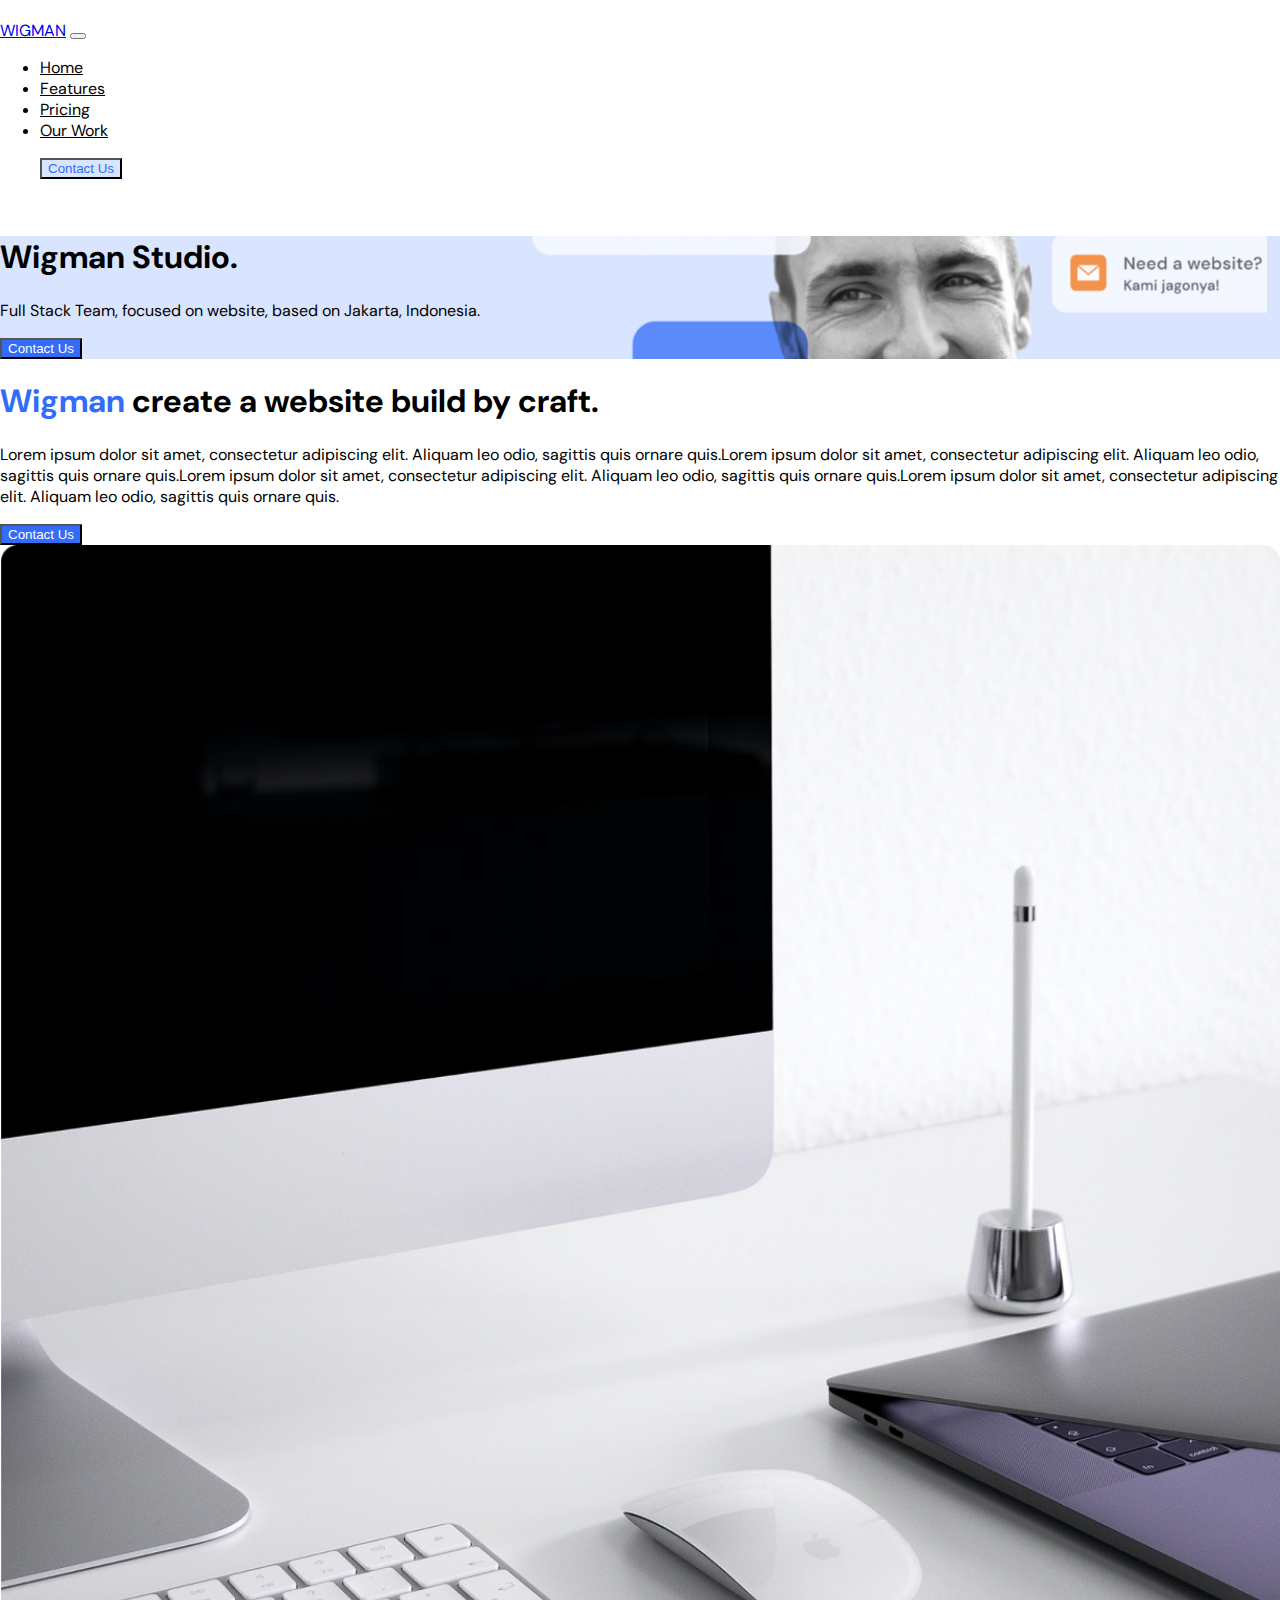
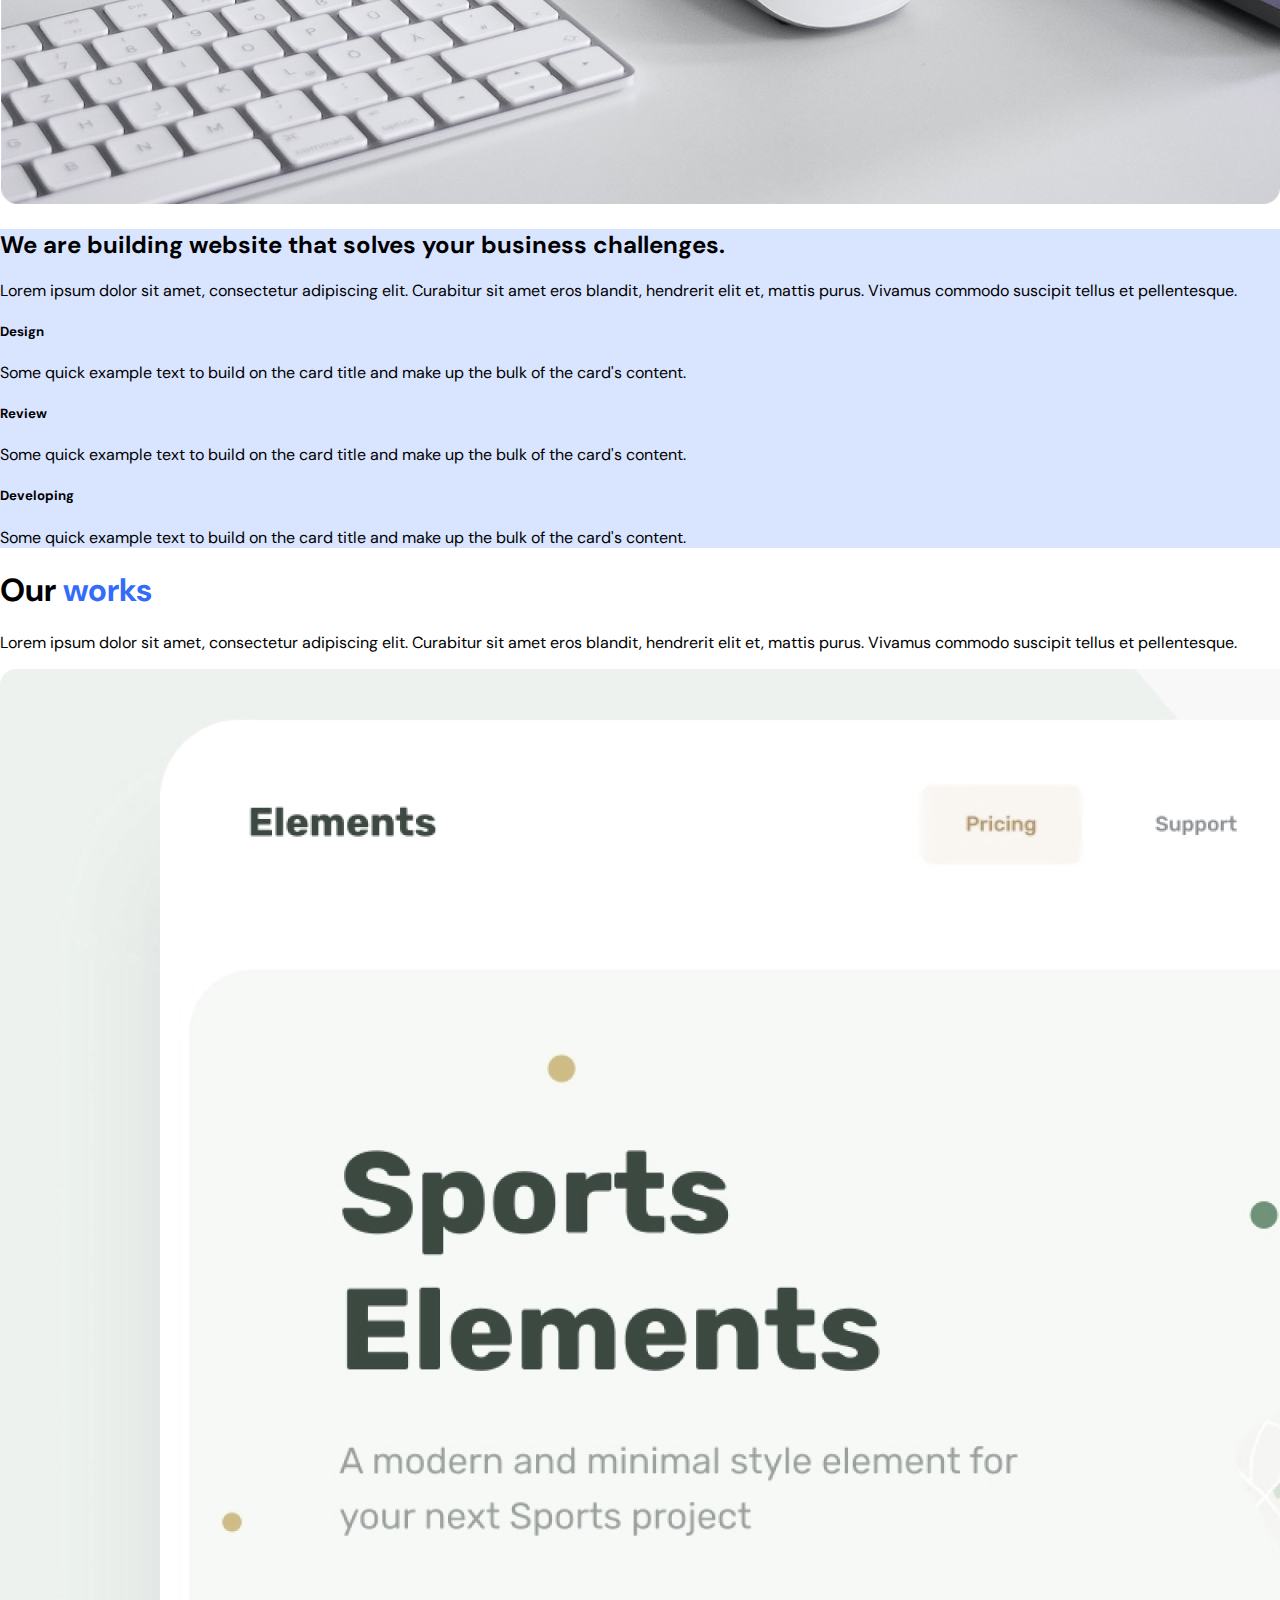
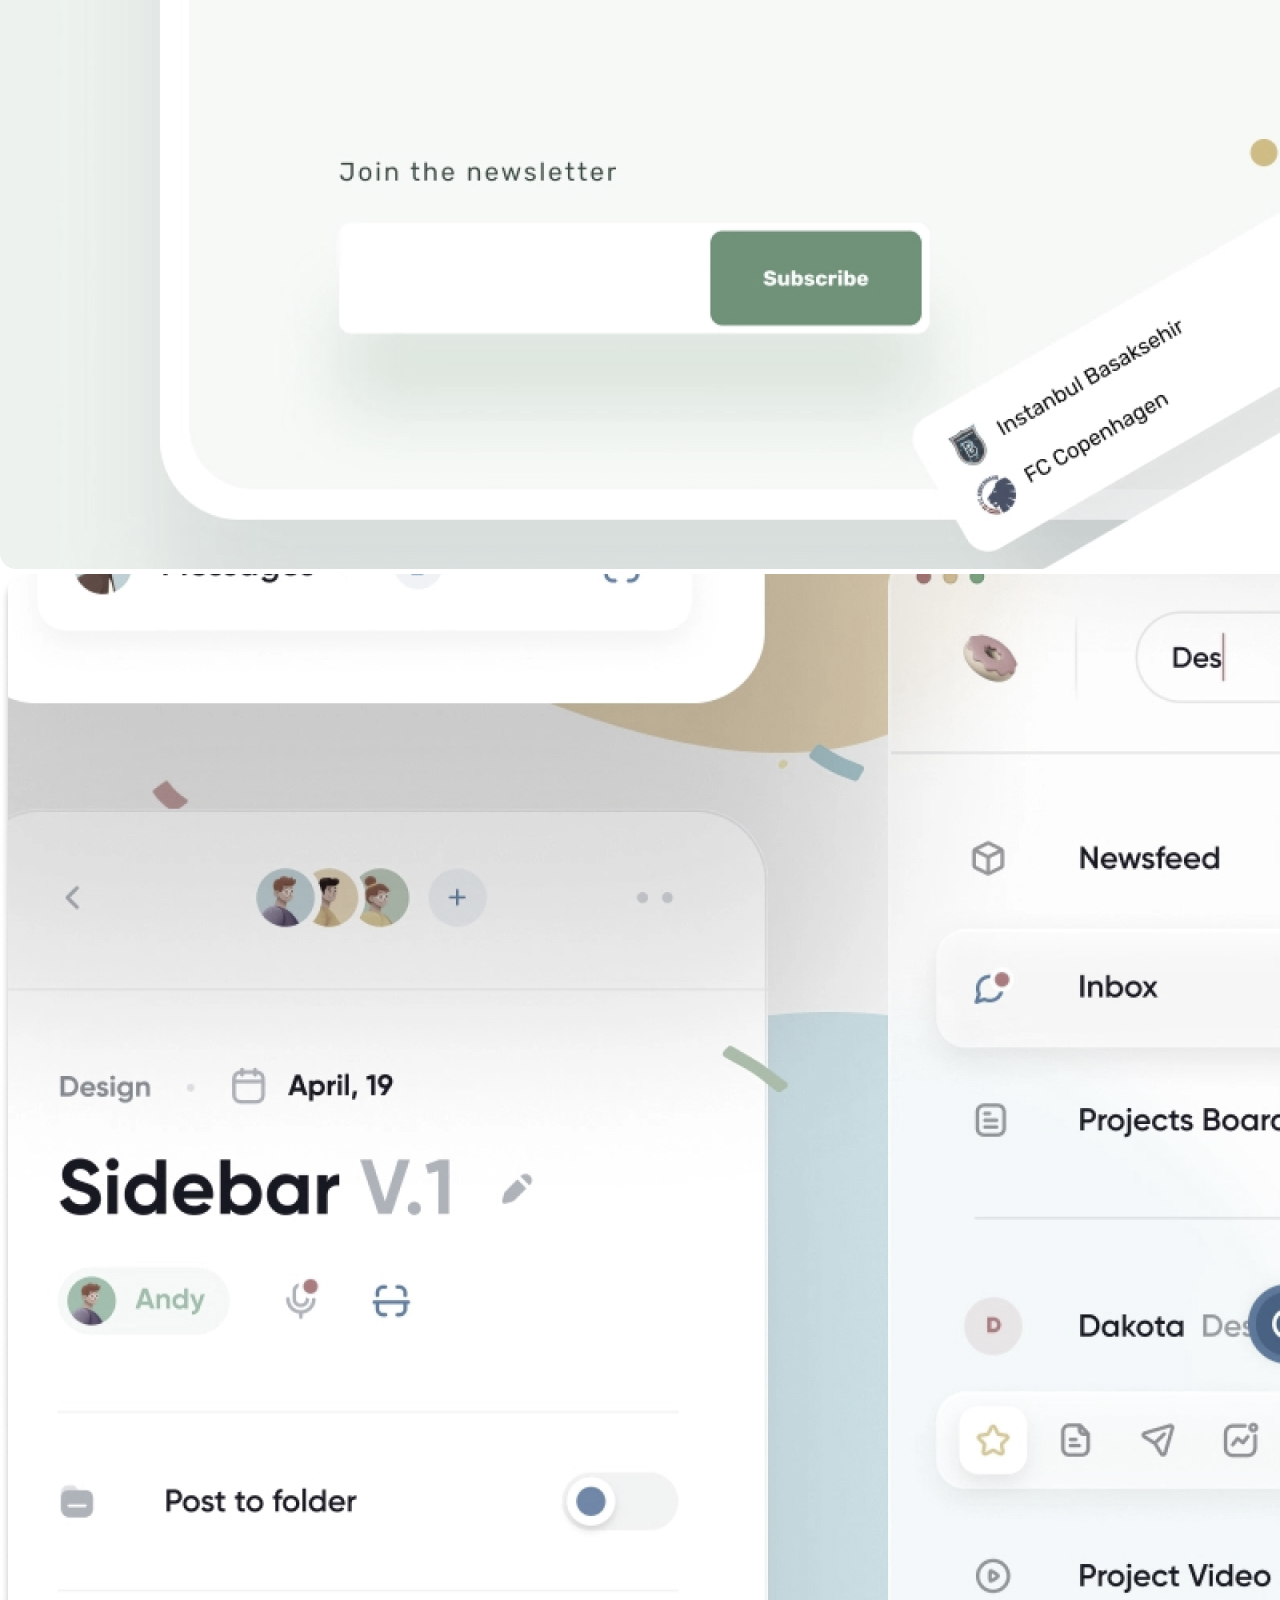
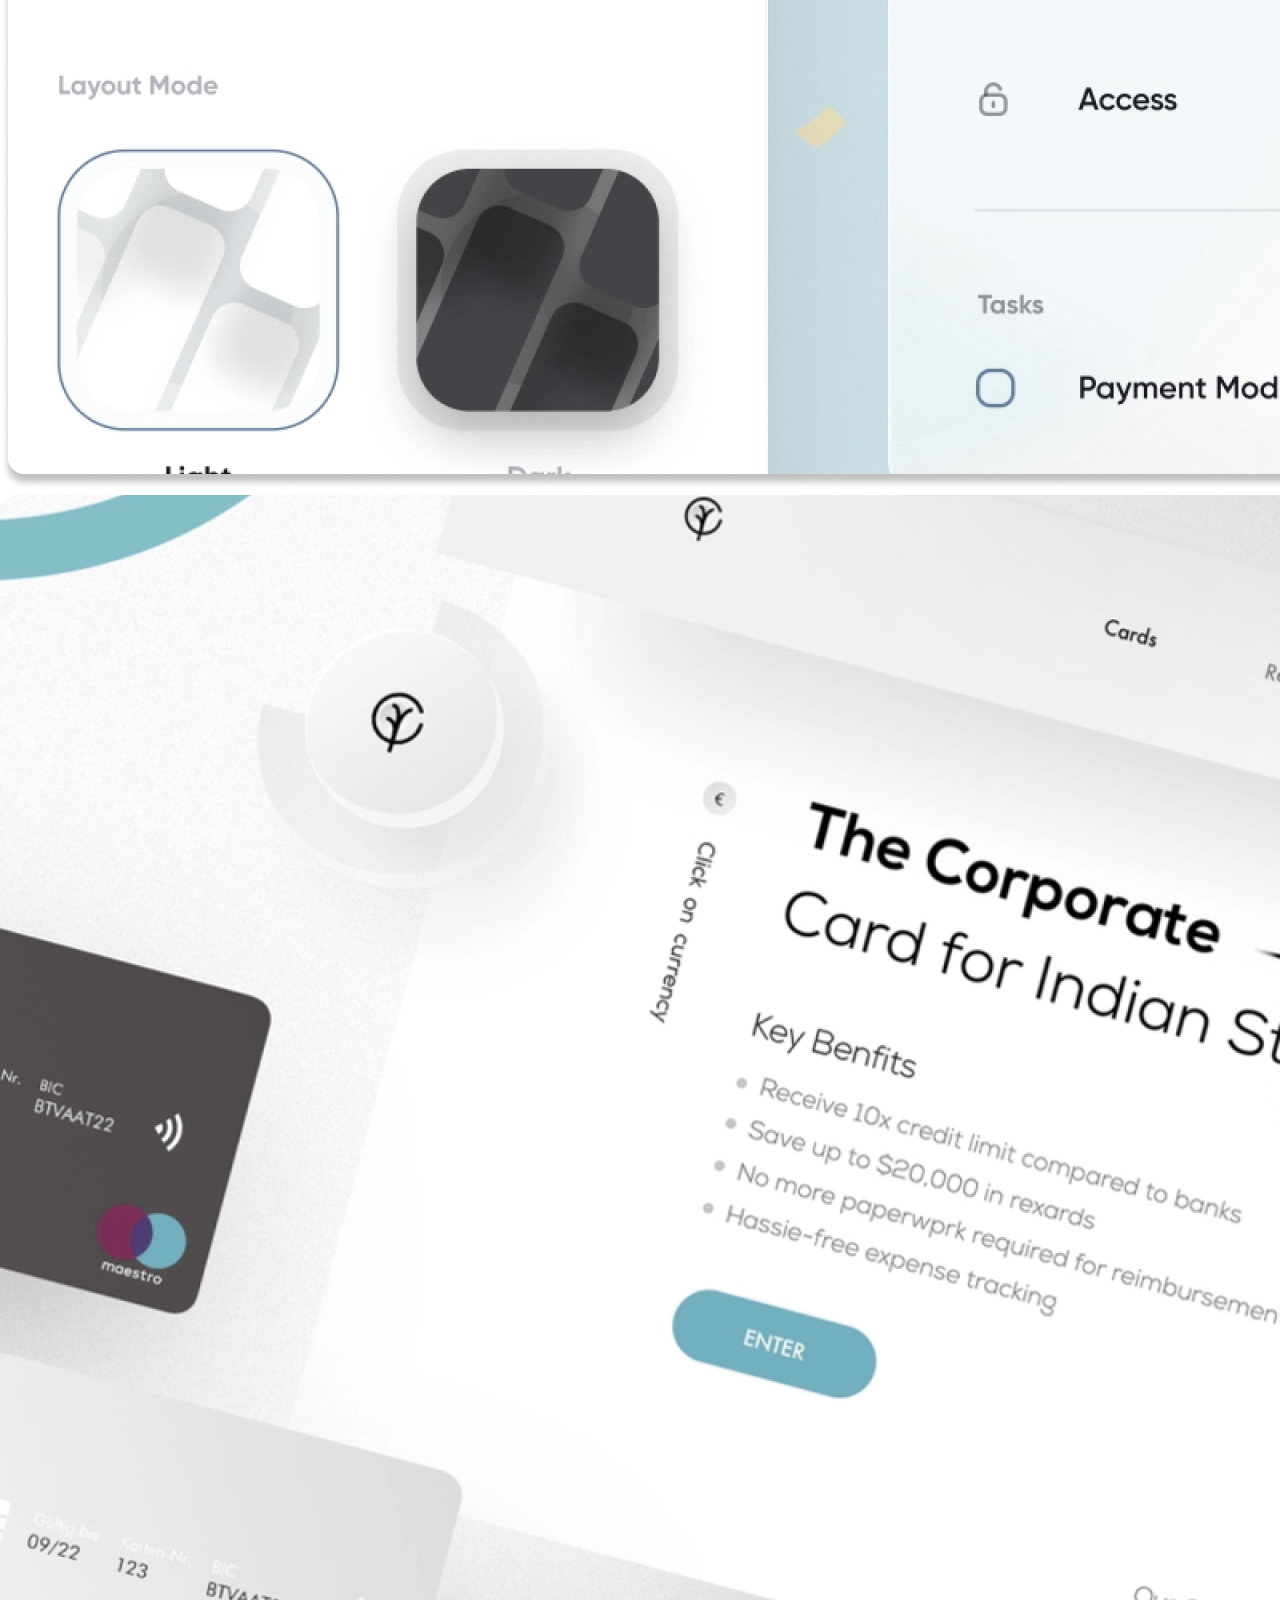
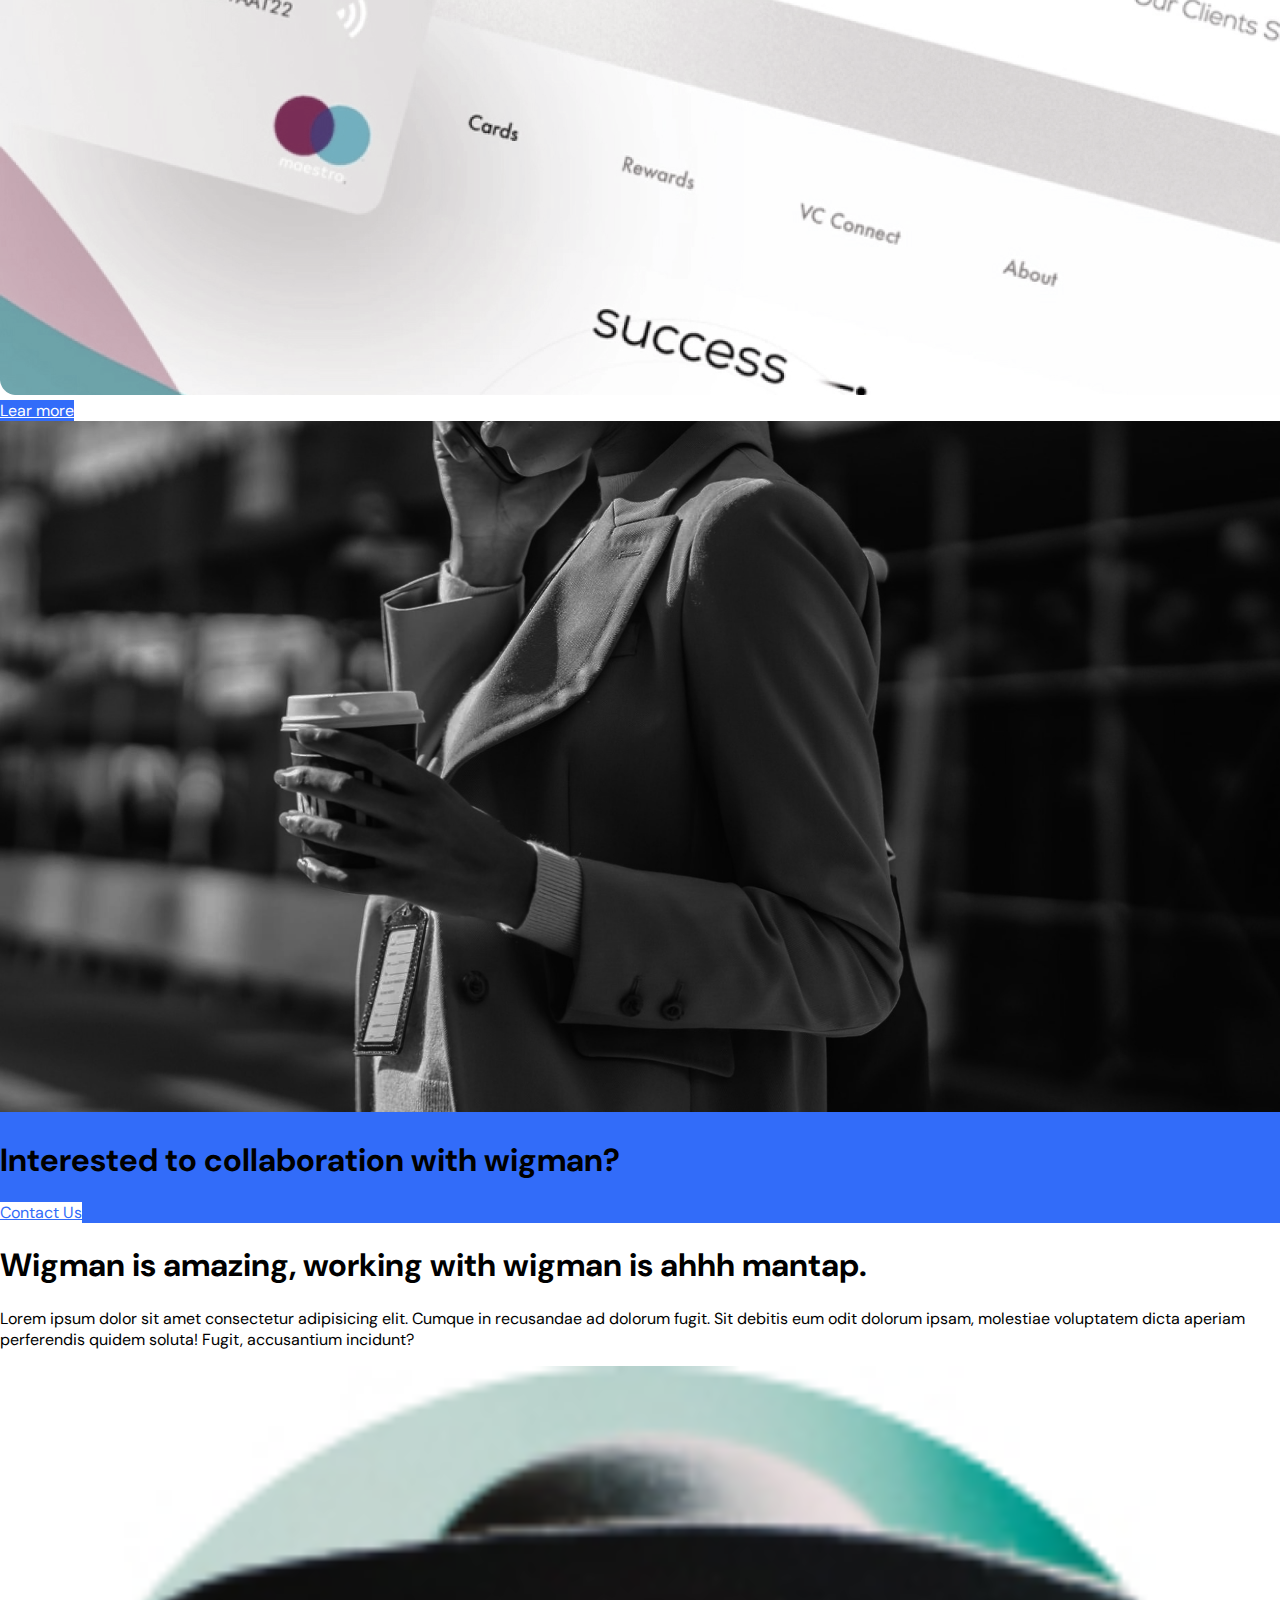
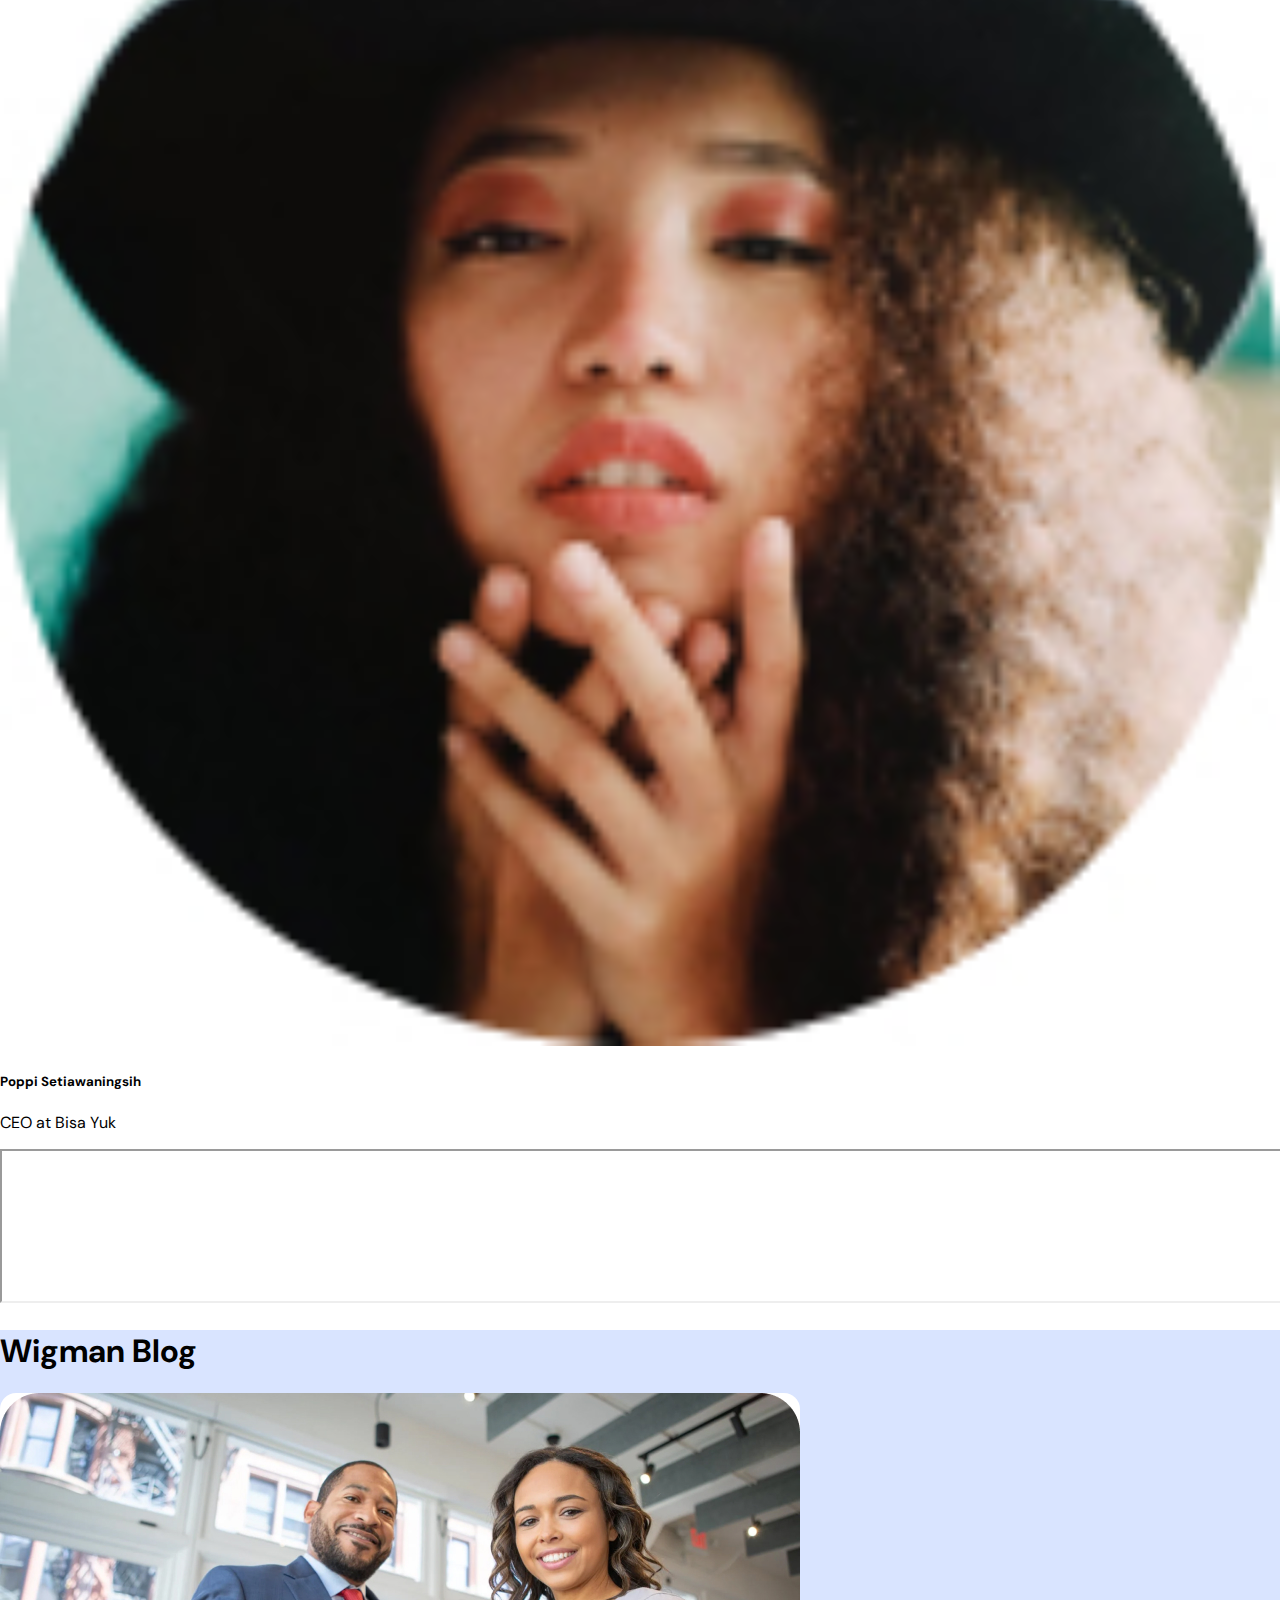
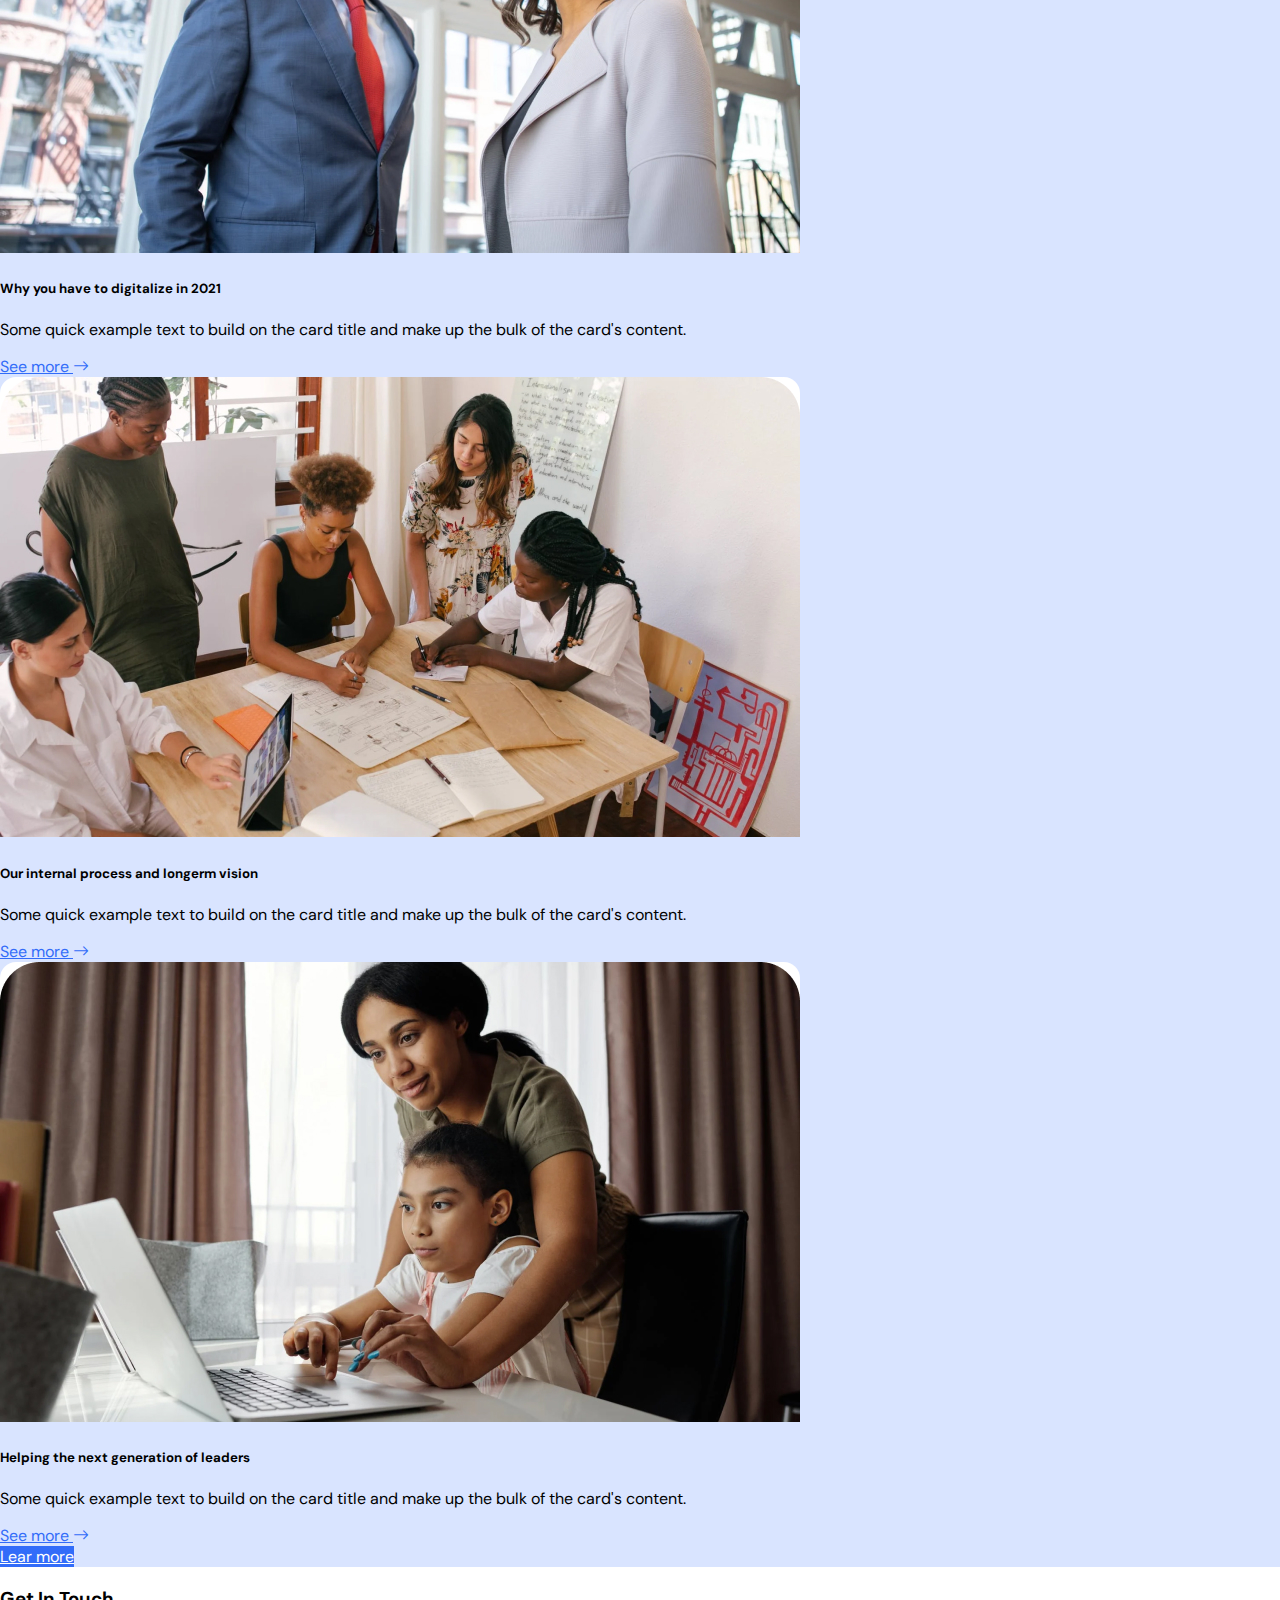
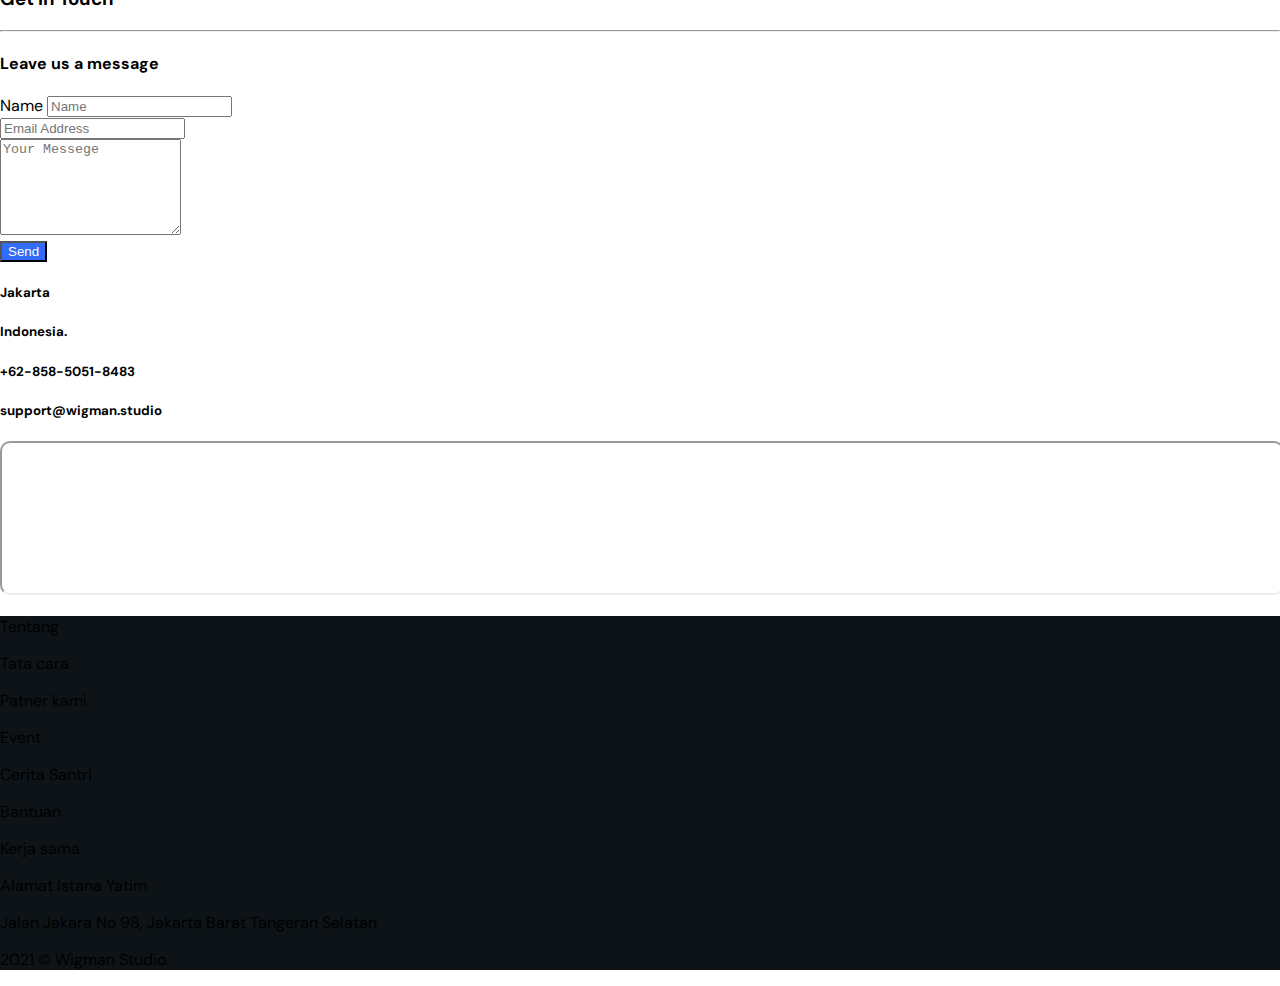
<file: index.html>
<!DOCTYPE html>
<html lang="en">
  <head>
    <meta charset="UTF-8" />
    <meta http-equiv="X-UA-Compatible" content="IE=edge" />
    <meta name="viewport" content="width=device-width, initial-scale=1.0" />

    <!-- Bootstrap 5 -->
    <link href="https://cdn.jsdelivr.net/npm/bootstrap@5.0.2/dist/css/bootstrap.min.css" rel="stylesheet" integrity="sha384-EVSTQN3/azprG1Anm3QDgpJLIm9Nao0Yz1ztcQTwFspd3yD65VohhpuuCOmLASjC" crossorigin="anonymous" />

    <!-- Bootstrap 5 Icon -->
    <link rel="stylesheet" href="https://cdn.jsdelivr.net/npm/bootstrap-icons@1.6.1/font/bootstrap-icons.css" />

    <!-- Font Google -->
    <link rel="preconnect" href="https://fonts.googleapis.com" />
    <link rel="preconnect" href="https://fonts.gstatic.com" crossorigin />
    <link href="https://fonts.googleapis.com/css2?family=DM+Sans:wght@400;500;700&display=swap" rel="stylesheet" />

    <!-- My CSS -->
    <link rel="stylesheet" href="./assets/css/style.css" />

    <title>Wigman Studio</title>
  </head>
  <body>
    <!-- Navbar -->
    <nav class="navbar navbar-expand-lg navbar-light bg-white fixed-top" id="navbar">
      <div class="container">
        <a class="navbar-brand fw-bolder" href="#">WIGMAN</a>
        <button class="navbar-toggler" type="button" data-bs-toggle="collapse" data-bs-target="#navbarNav" aria-controls="navbarNav" aria-expanded="false" aria-label="Toggle navigation">
          <span class="navbar-toggler-icon"></span>
        </button>
        <div class="collapse navbar-collapse" id="navbarNav">
          <ul class="navbar-nav ms-auto">
            <li class="nav-item">
              <a class="nav-link bt active" aria-current="page" href="#">Home</a>
            </li>
            <li class="nav-item">
              <a class="nav-link bt" href="#content">Features</a>
            </li>
            <li class="nav-item">
              <a class="nav-link bt" href="#content2">Pricing</a>
            </li>
            <li class="nav-item">
              <a class="nav-link bt" href="#work">Our Work</a>
            </li>
          </ul>
          <ul class="navbar-nav ms-auto">
            <button type="button" class="btn btn-nav rounded-pill px-5 py-2">Contact Us</button>
          </ul>
        </div>
      </div>
    </nav>
    <!-- Navbar End -->

    <!-- Hero -->
    <section class="pt-5" id="hero">
      <div class="parallax">
        <div class="bungkus-hero pt-5">
          <div class="container py-5">
            <div class="row pb-5">
              <div class="col-lg-4 py-5">
                <h1 class="display-1 fw-bolder">Wigman Studio.</h1>
                <p class="text-secondary">Full Stack Team, focused on website, based on Jakarta, Indonesia.</p>
                <button type="button" class="btn button px-5 py-3 px-5 py-2">Contact Us</button>
              </div>
            </div>
          </div>
        </div>
      </div>
    </section>
    <!-- Hero End -->

    <!-- Content -->
    <section class="py-5" id="content">
      <div class="container py-5">
        <div class="row">
          <div class="col-lg p-5">
            <h1><span class="text">Wigman</span> create a website build by craft.</h1>
            <p>
              Lorem ipsum dolor sit amet, consectetur adipiscing elit. Aliquam leo odio, sagittis quis ornare quis.Lorem ipsum dolor sit amet, consectetur adipiscing elit. Aliquam leo odio, sagittis quis ornare quis.Lorem ipsum dolor sit
              amet, consectetur adipiscing elit. Aliquam leo odio, sagittis quis ornare quis.Lorem ipsum dolor sit amet, consectetur adipiscing elit. Aliquam leo odio, sagittis quis ornare quis.
            </p>
            <button type="button" class="btn button mt-3 px-5 py-2">Contact Us</button>
          </div>
          <div class="col-lg-6 px-5">
            <img src="./assets/img/content/Rectangle 4.png" alt="" />
          </div>
        </div>
      </div>
    </section>
    <!-- Content End -->

    <!-- Content 2 -->
    <section class="py-5" id="content2">
      <div class="container pt-5">
        <div class="row">
          <div class="col-lg">
            <h2 class="fw-blod">We are building website that solves your business challenges.</h2>
          </div>
          <div class="col-lg">
            <p class="text-secondary">Lorem ipsum dolor sit amet, consectetur adipiscing elit. Curabitur sit amet eros blandit, hendrerit elit et, mattis purus. Vivamus commodo suscipit tellus et pellentesque.</p>
          </div>
        </div>
        <div class="row pt-5">
          <div class="col-md py-2">
            <div class="card-body bg-white">
              <h5 class="card-title fw-bolder pt-5">Design</h5>
              <p class="card-text text-secondary">Some quick example text to build on the card title and make up the bulk of the card's content.</p>
            </div>
          </div>
          <div class="col-md py-2">
            <div class="card-body bg-white">
              <h5 class="card-title fw-bolder pt-5">Review</h5>
              <p class="card-text text-secondary">Some quick example text to build on the card title and make up the bulk of the card's content.</p>
            </div>
          </div>
          <div class="col-md py-2">
            <div class="card-body bg-white">
              <h5 class="card-title fw-bolder pt-5">Developing</h5>
              <p class="card-text text-secondary">Some quick example text to build on the card title and make up the bulk of the card's content.</p>
            </div>
          </div>
        </div>
      </div>
    </section>
    <!-- Content 2 End -->

    <!-- Work -->
    <section class="py-5" id="work">
      <div class="container py-5">
        <div class="row justify-content-center">
          <div class="col-lg-6 text-center">
            <h1 class="fw-bolder">Our <span class="text">works</span></h1>
            <p class="text-secondary">Lorem ipsum dolor sit amet, consectetur adipiscing elit. Curabitur sit amet eros blandit, hendrerit elit et, mattis purus. Vivamus commodo suscipit tellus et pellentesque.</p>
          </div>
        </div>
        <div class="row">
          <div class="col">
            <div class="row py-4 justify-content-center">
              <div class="col-md-8">
                <div class="card text-dark">
                  <img src="./assets/img/work/Work Card.jpg" class="card-img" alt="..." />
                  <div class="card-img-overlay">
                    <a href="#" class="btn button px-5 py-3 rounded-pill me-3">Detail</a>
                    <a href="#" class="btn button px-5 py-3 rounded-pill">Live Preview</a>
                  </div>
                </div>
              </div>
            </div>
            <div class="row py-4 justify-content-center">
              <div class="col-md-8">
                <div class="card text-dark">
                  <img src="./assets/img/work/Work Card-1.jpg" class="card-img" alt="..." />
                  <div class="card-img-overlay">
                    <a href="#" class="btn button px-5 py-3 rounded-pill me-3">Detail</a>
                    <a href="#" class="btn button px-5 py-3 rounded-pill">Live Preview</a>
                  </div>
                </div>
              </div>
            </div>
            <div class="row py-4 justify-content-center">
              <div class="col-md-8">
                <div class="card text-dark">
                  <img src="./assets/img/work/Work Card-2.jpg" class="card-img" alt="..." />
                  <div class="card-img-overlay">
                    <a href="#" class="btn button px-5 py-3 rounded-pill me-3">Detail</a>
                    <a href="#" class="btn button px-5 py-3 rounded-pill">Live Preview</a>
                  </div>
                </div>
              </div>
            </div>
            <div class="row pt-4">
              <div class="col text-center">
                <a href="#" class="btn button px-5 py-2">Lear more</a>
              </div>
            </div>
          </div>
        </div>
      </div>
    </section>
    <!-- Work End -->

    <!-- Colab -->
    <section class="my-5" id="colab">
      <div class="container-fluid my-5">
        <div class="row">
          <div class="col-md-6 p-0">
            <img src="./assets/img/colab/Image.jpg" alt="" />
          </div>
          <div class="col-md-4 py-5 my-auto ps-5 text-white">
            <h1>Interested to collaboration with wigman?</h1>
            <a href="#" class="btn btn-colab mt-4 px-5 py-2 fw-bolder">Contact Us</a>
          </div>
        </div>
      </div>
    </section>
    <!-- Colab End -->

    <!-- About -->
    <section class="py-5" id="about">
      <div class="container py-5">
        <div class="row">
          <div class="col-lg-6">
            <div class="row">
              <div class="col-md-12">
                <h1>Wigman is amazing, working with wigman is ahhh mantap.</h1>
                <p>
                  Lorem ipsum dolor sit amet consectetur adipisicing elit. Cumque in recusandae ad dolorum fugit. Sit debitis eum odit dolorum ipsam, molestiae voluptatem dicta aperiam perferendis quidem soluta! Fugit, accusantium incidunt?
                </p>
              </div>
              <div class="col-md py-2">
                <div class="row">
                  <div class="col-2 text-end">
                    <img class="w-75" src="./assets/img/about/Image.jpg" alt="" />
                  </div>
                  <div class="col">
                    <h5>Poppi Setiawaningsih</h5>
                    <p class="text-primary">CEO at Bisa Yuk</p>
                  </div>
                </div>
              </div>
            </div>
          </div>
          <div class="col-lg">
            <iframe class="video-gallery" src="https://www.youtube.com/embed/S1IABwQURrg?"> </iframe>
          </div>
        </div>
      </div>
    </section>
    <!-- About End -->

    <!-- Blog -->
    <section class="py-5" id="blog">
      <div class="container py-5">
        <div class="row">
          <div class="col">
            <h1>Wigman Blog</h1>
          </div>
        </div>
        <div class="row pembungkus-blog pt-5">
          <div class="col-lg-4 py-2">
            <div class="bg-white bg-card">
              <img src="./assets/img/blog/Image.jpg" class="card-img-top" alt="..." />
              <div class="card-body mx-3">
                <h5 class="card-title">Why you have to digitalize in 2021</h5>
                <p class="card-text">Some quick example text to build on the card title and make up the bulk of the card's content.</p>
                <a href="#" class="btn btn-blog">See more <i class="bi bi-arrow-right"></i></a>
              </div>
            </div>
          </div>
          <div class="col-lg-4 py-2">
            <div class="bg-white bg-card">
              <img src="./assets/img/blog/Image-1.jpg" class="card-img-top" alt="..." />
              <div class="card-body mx-3">
                <h5 class="card-title">Our internal process and longerm vision</h5>
                <p class="card-text">Some quick example text to build on the card title and make up the bulk of the card's content.</p>
                <a href="#" class="btn btn-blog">See more <i class="bi bi-arrow-right"></i></a>
              </div>
            </div>
          </div>
          <div class="col-lg-4 py-2">
            <div class="bg-white bg-card">
              <img src="./assets/img/blog/Image3.jpg" class="card-img-top" alt="..." />
              <div class="card-body mx-3">
                <h5 class="card-title">Helping the next generation of leaders</h5>
                <p class="card-text">Some quick example text to build on the card title and make up the bulk of the card's content.</p>
                <a href="#" class="btn btn-blog">See more <i class="bi bi-arrow-right"></i></a>
              </div>
            </div>
          </div>
        </div>
        <div class="row pt-4">
          <div class="col text-center">
            <a href="#" class="btn button px-5 py-2">Lear more</a>
          </div>
        </div>
      </div>
    </section>
    <!-- Blog End -->

    <!-- Contact -->
    <section class="py-5" id="contact">
      <div class="container p-5 my-5 shadow">
        <div class="row justify-content-center">
          <div class="col-lg-3 text-center">
            <h3 class="text-primary">Get In Touch</h3>
          </div>
        </div>
        <hr class="border-bottom border-5 border-primary w-50 mx-auto" />
        <div class="row">
          <div class="col">
            <h4>Leave us a message</h4>
          </div>
        </div>
        <div class="row">
          <div class="col-md">
            <form>
              <div class="py-3">
                <label class="form-label">Name</label>
                <input type="text" class="form-control py-2" placeholder="Name" />
              </div>
              <div class="py-3">
                <input type="email" class="form-control py-2" placeholder="Email Address" />
              </div>
              <div class="py-3">
                <textarea class="form-control" aria-label="With textarea" rows="6" placeholder="Your Messege"></textarea>
              </div>
              <div class="d-grid gap-2 pt-3">
                <button class="btn button py-3" type="button">Send</button>
              </div>
            </form>
          </div>
          <div class="col-md">
            <div class="p-5">
              <div class="py-2">
                <h5>Jakarta</h5>
                <h5 class="text-secondary">Indonesia.</h5>
              </div>
              <div class="py-2">
                <h5>+62-858-5051-8483</h5>
              </div>
              <div class="py-2">
                <h5>support@wigman.studio</h5>
              </div>
            </div>
            <iframe
              src="https://www.google.com/maps/embed?pb=!1m18!1m12!1m3!1d253840.65295170675!2d106.68942886848018!3d-6.229386697356889!2m3!1f0!2f0!3f0!3m2!1i1024!2i768!4f13.1!3m3!1m2!1s0x2e69f3e945e34b9d%3A0x5371bf0fdad786a2!2sJakarta%2C%20Daerah%20Khusus%20Ibukota%20Jakarta!5e0!3m2!1sid!2sid!4v1635341161308!5m2!1sid!2sid"
              style="width: 100%; border-radius: 10px"
              allowfullscreen=""
              loading="lazy"
            ></iframe>
          </div>
        </div>
      </div>
    </section>
    <!-- Contact End -->

    <!-- Footer -->
    <footer id="footer">
      <div class="container py-5">
        <div class="row text-white">
          <div class="col-lg-2">
            <p>Tentang</p>
            <p>Tata cara</p>
            <p>Patner kami</p>
            <p>Event</p>
          </div>
          <div class="col-lg-2">
            <p>Cerita Santri</p>
            <p>Bantuan</p>
            <p>Kerja sama</p>
          </div>
          <div class="col-lg text-end">
            <p>Alamat Istana Yatim</p>
            <p>Jalan Jakara No 98, Jakarta Barat Tangeran Selatan</p>
            <p>2021 © Wigman Studio.</p>
          </div>
        </div>
      </div>
    </footer>
    <!-- Footer End -->
  </body>

  <!-- Jquery -->
  <script type="text/javascript" src="./assets/js/jquery-3.3.1.slim.min.js"></script>

  <!-- Bootstrpa 5 JS -->
  <script src="https://cdn.jsdelivr.net/npm/bootstrap@5.0.2/dist/js/bootstrap.bundle.min.js" integrity="sha384-MrcW6ZMFYlzcLA8Nl+NtUVF0sA7MsXsP1UyJoMp4YLEuNSfAP+JcXn/tWtIaxVXM" crossorigin="anonymous"></script>

  <!-- My JS -->
  <script src="./assets/js/script.js"></script>
</html>
</file>
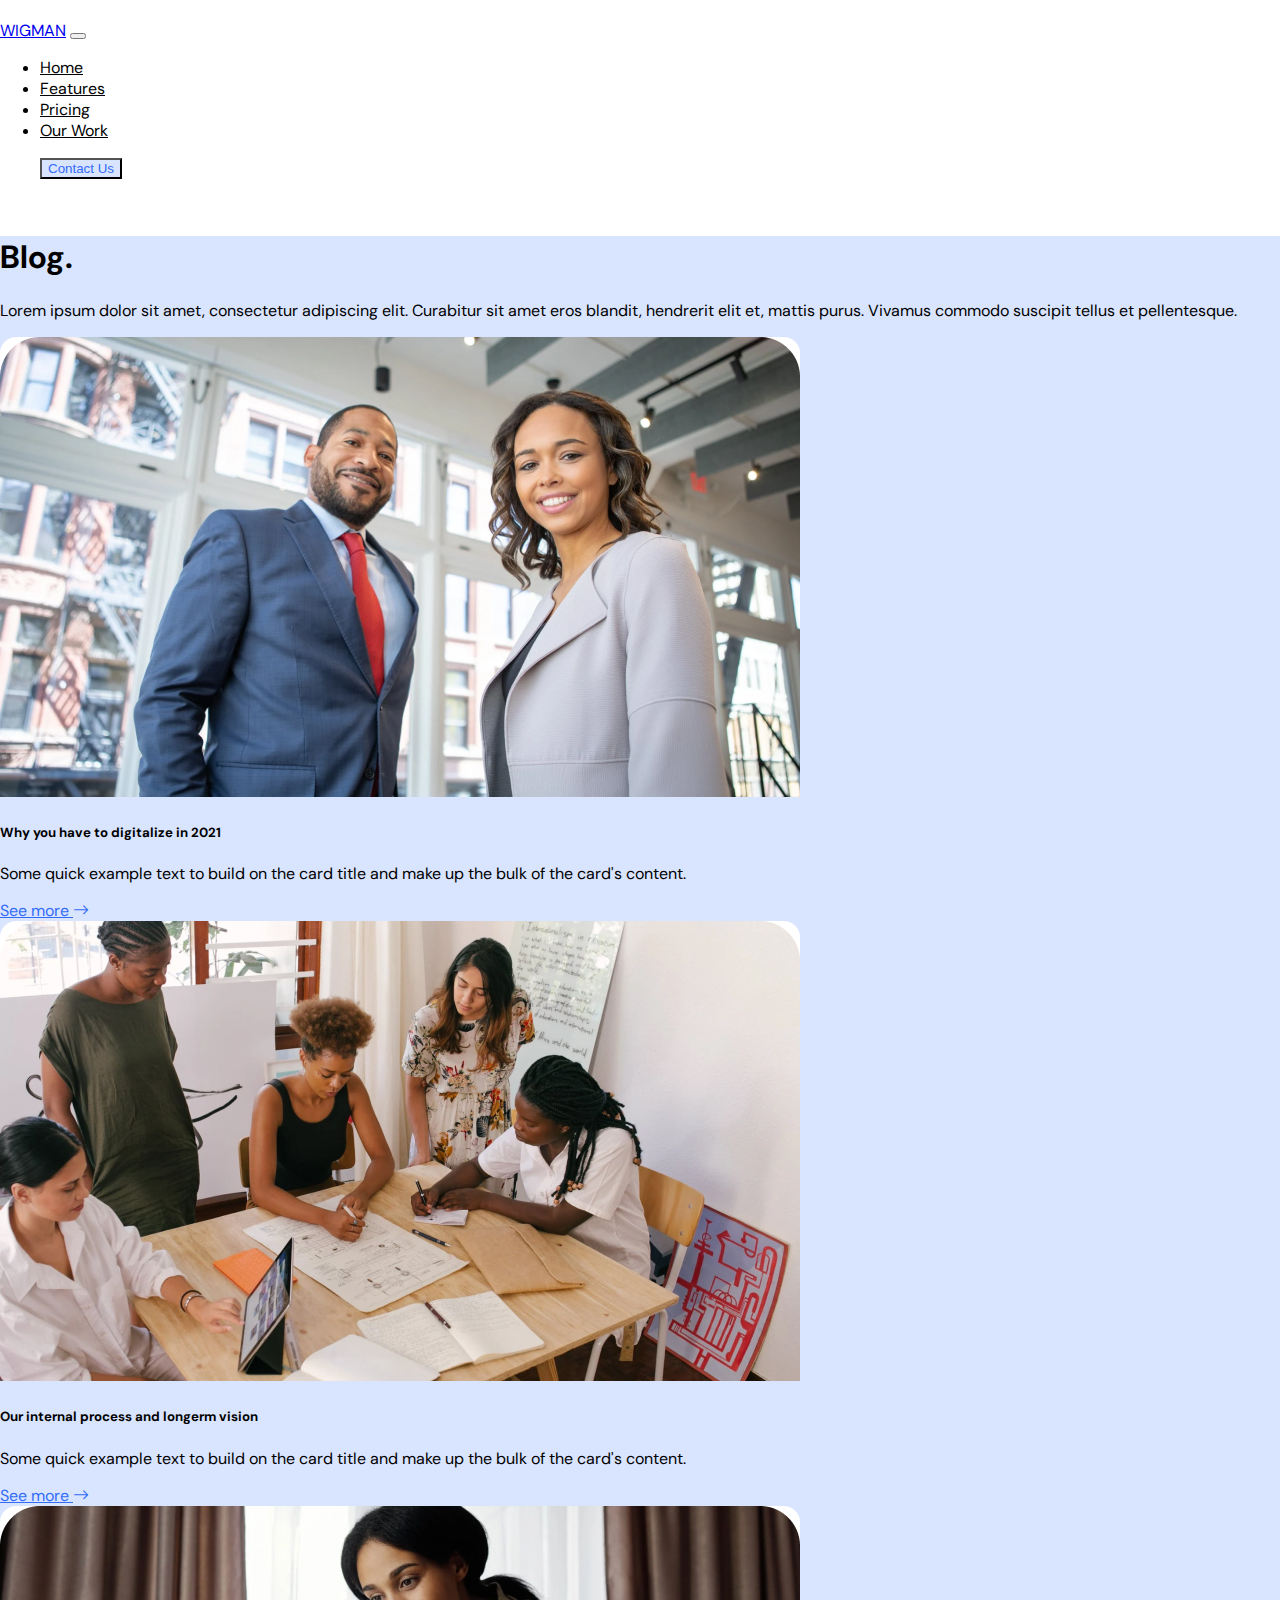
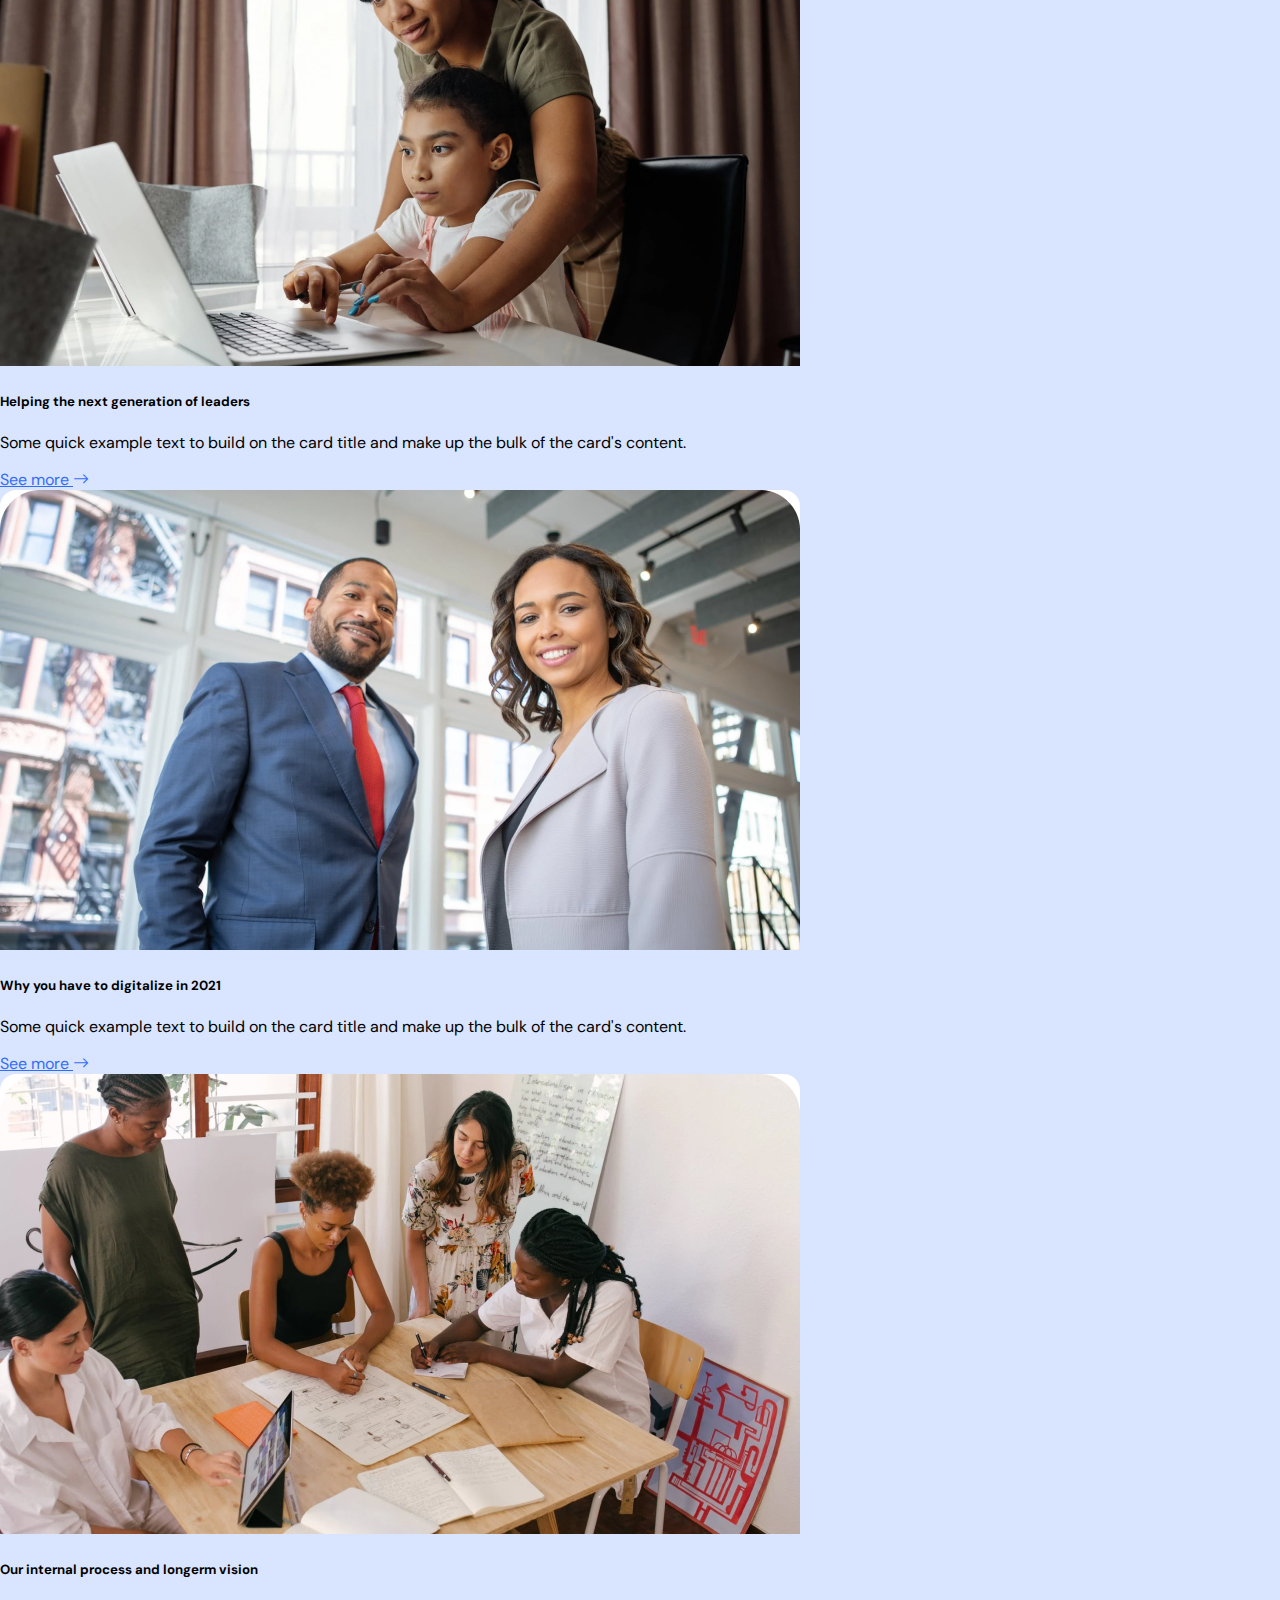
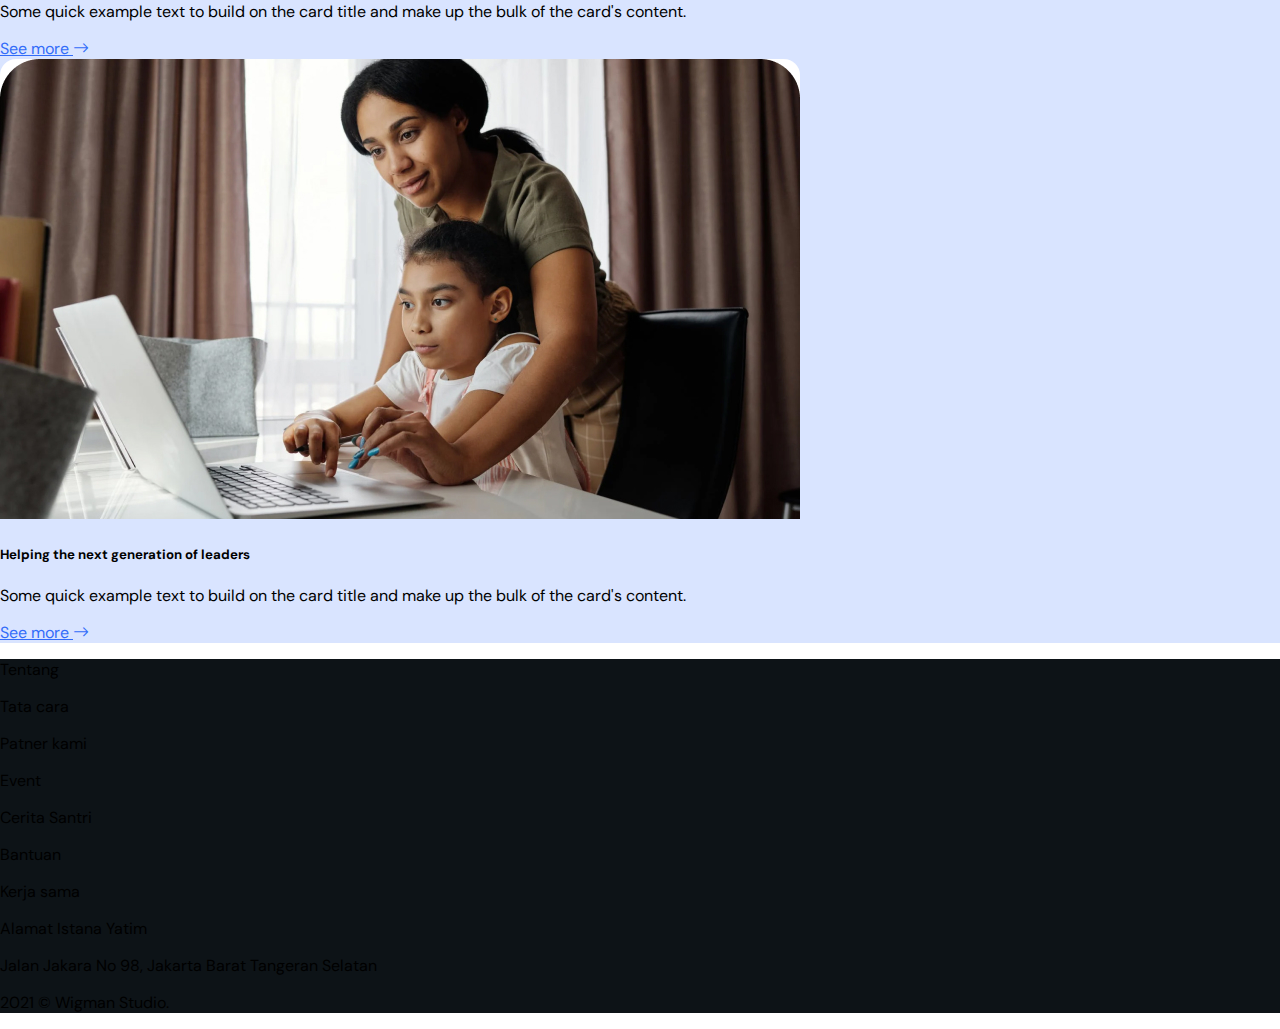
<file: blog.html>
<!DOCTYPE html>
<html lang="en">
  <head>
    <meta charset="UTF-8" />
    <meta http-equiv="X-UA-Compatible" content="IE=edge" />
    <meta name="viewport" content="width=device-width, initial-scale=1.0" />

    <!-- Bootstrap 5 -->
    <link href="https://cdn.jsdelivr.net/npm/bootstrap@5.0.2/dist/css/bootstrap.min.css" rel="stylesheet" integrity="sha384-EVSTQN3/azprG1Anm3QDgpJLIm9Nao0Yz1ztcQTwFspd3yD65VohhpuuCOmLASjC" crossorigin="anonymous" />

    <!-- Bootstrap 5 Icon -->
    <link rel="stylesheet" href="https://cdn.jsdelivr.net/npm/bootstrap-icons@1.6.1/font/bootstrap-icons.css" />

    <!-- Font Google -->
    <link rel="preconnect" href="https://fonts.googleapis.com" />
    <link rel="preconnect" href="https://fonts.gstatic.com" crossorigin />
    <link href="https://fonts.googleapis.com/css2?family=DM+Sans:wght@400;500;700&display=swap" rel="stylesheet" />

    <!-- My CSS -->
    <link rel="stylesheet" href="./assets/css/style.css" />

    <title>Wigman Studio</title>
  </head>
  <body>
    <!-- Navbar -->
    <nav class="navbar navbar-expand-lg navbar-light bg-white fixed-top" id="navbar">
      <div class="container">
        <a class="navbar-brand fw-bolder" href="#">WIGMAN</a>
        <button class="navbar-toggler" type="button" data-bs-toggle="collapse" data-bs-target="#navbarNav" aria-controls="navbarNav" aria-expanded="false" aria-label="Toggle navigation">
          <span class="navbar-toggler-icon"></span>
        </button>
        <div class="collapse navbar-collapse" id="navbarNav">
          <ul class="navbar-nav ms-auto">
            <li class="nav-item">
              <a class="nav-link bt active" aria-current="page" href="#">Home</a>
            </li>
            <li class="nav-item">
              <a class="nav-link bt" href="#content">Features</a>
            </li>
            <li class="nav-item">
              <a class="nav-link bt" href="#content2">Pricing</a>
            </li>
            <li class="nav-item">
              <a class="nav-link bt" href="#work">Our Work</a>
            </li>
          </ul>
          <ul class="navbar-nav ms-auto">
            <button type="button" class="btn btn-nav rounded-pill px-5 py-2">Contact Us</button>
          </ul>
        </div>
      </div>
    </nav>
    <!-- Navbar End -->

    <!-- Blog -->
    <section class="py-5 bg-white" id="blog">
      <div class="container py-5">
        <div class="row justify-content-center">
          <div class="col-lg-6 text-center">
            <h1 class="fw-bolder">Blog.</h1>
            <p class="text-secondary">Lorem ipsum dolor sit amet, consectetur adipiscing elit. Curabitur sit amet eros blandit, hendrerit elit et, mattis purus. Vivamus commodo suscipit tellus et pellentesque.</p>
          </div>
        </div>
        <div class="row pembungkus-blog pt-5">
          <div class="col-lg-4 py-2">
            <div class="bg-white bg-card shadow">
              <img src="./assets/img/blog/Image.jpg" class="card-img-top" alt="..." />
              <div class="card-body mx-3">
                <h5 class="card-title">Why you have to digitalize in 2021</h5>
                <p class="card-text">Some quick example text to build on the card title and make up the bulk of the card's content.</p>
                <a href="#" class="btn btn-blog">See more <i class="bi bi-arrow-right"></i></a>
              </div>
            </div>
          </div>
          <div class="col-lg-4 py-2">
            <div class="bg-white bg-card shadow">
              <img src="./assets/img/blog/Image-1.jpg" class="card-img-top" alt="..." />
              <div class="card-body mx-3">
                <h5 class="card-title">Our internal process and longerm vision</h5>
                <p class="card-text">Some quick example text to build on the card title and make up the bulk of the card's content.</p>
                <a href="#" class="btn btn-blog">See more <i class="bi bi-arrow-right"></i></a>
              </div>
            </div>
          </div>
          <div class="col-lg-4 py-2">
            <div class="bg-white bg-card shadow">
              <img src="./assets/img/blog/Image3.jpg" class="card-img-top" alt="..." />
              <div class="card-body mx-3">
                <h5 class="card-title">Helping the next generation of leaders</h5>
                <p class="card-text">Some quick example text to build on the card title and make up the bulk of the card's content.</p>
                <a href="#" class="btn btn-blog">See more <i class="bi bi-arrow-right"></i></a>
              </div>
            </div>
          </div>
          <div class="col-lg-4 py-2">
            <div class="bg-white bg-card shadow">
              <img src="./assets/img/blog/Image.jpg" class="card-img-top" alt="..." />
              <div class="card-body mx-3">
                <h5 class="card-title">Why you have to digitalize in 2021</h5>
                <p class="card-text">Some quick example text to build on the card title and make up the bulk of the card's content.</p>
                <a href="#" class="btn btn-blog">See more <i class="bi bi-arrow-right"></i></a>
              </div>
            </div>
          </div>
          <div class="col-lg-4 py-2">
            <div class="bg-white bg-card shadow">
              <img src="./assets/img/blog/Image-1.jpg" class="card-img-top" alt="..." />
              <div class="card-body mx-3">
                <h5 class="card-title">Our internal process and longerm vision</h5>
                <p class="card-text">Some quick example text to build on the card title and make up the bulk of the card's content.</p>
                <a href="#" class="btn btn-blog">See more <i class="bi bi-arrow-right"></i></a>
              </div>
            </div>
          </div>
          <div class="col-lg-4 py-2">
            <div class="bg-white bg-card shadow">
              <img src="./assets/img/blog/Image3.jpg" class="card-img-top" alt="..." />
              <div class="card-body mx-3">
                <h5 class="card-title">Helping the next generation of leaders</h5>
                <p class="card-text">Some quick example text to build on the card title and make up the bulk of the card's content.</p>
                <a href="#" class="btn btn-blog">See more <i class="bi bi-arrow-right"></i></a>
              </div>
            </div>
          </div>
        </div>
      </div>
    </section>
    <!-- Blog End -->

    <!-- Footer -->
    <footer id="footer">
      <div class="container py-5">
        <div class="row text-white">
          <div class="col-lg-2">
            <p>Tentang</p>
            <p>Tata cara</p>
            <p>Patner kami</p>
            <p>Event</p>
          </div>
          <div class="col-lg-2">
            <p>Cerita Santri</p>
            <p>Bantuan</p>
            <p>Kerja sama</p>
          </div>
          <div class="col-lg text-end">
            <p>Alamat Istana Yatim</p>
            <p>Jalan Jakara No 98, Jakarta Barat Tangeran Selatan</p>
            <p>2021 © Wigman Studio.</p>
          </div>
        </div>
      </div>
    </footer>
    <!-- Footer End -->
  </body>

  <!-- Jquery -->
  <script type="text/javascript" src="./assets/js/jquery-3.3.1.slim.min.js"></script>

  <!-- Bootstrpa 5 JS -->
  <script src="https://cdn.jsdelivr.net/npm/bootstrap@5.0.2/dist/js/bootstrap.bundle.min.js" integrity="sha384-MrcW6ZMFYlzcLA8Nl+NtUVF0sA7MsXsP1UyJoMp4YLEuNSfAP+JcXn/tWtIaxVXM" crossorigin="anonymous"></script>

  <!-- My JS -->
  <script src="./assets/js/script.js"></script>
</html>
</file>
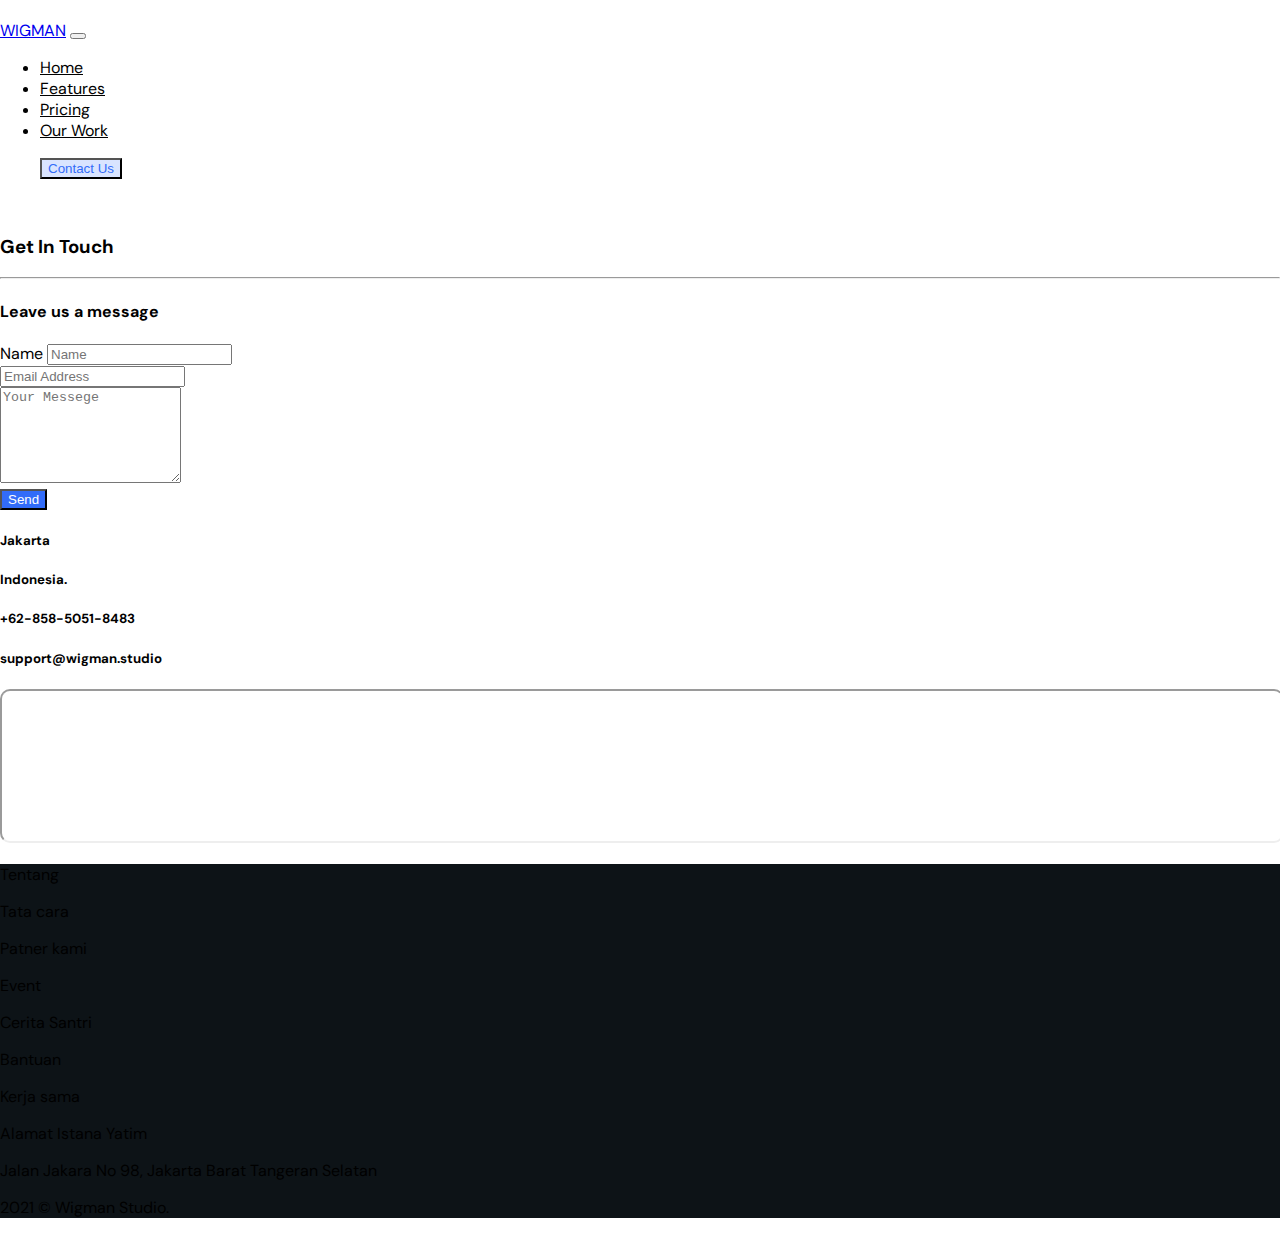
<file: contact.html>
<!DOCTYPE html>
<html lang="en">
  <head>
    <meta charset="UTF-8" />
    <meta http-equiv="X-UA-Compatible" content="IE=edge" />
    <meta name="viewport" content="width=device-width, initial-scale=1.0" />

    <!-- Bootstrap 5 -->
    <link href="https://cdn.jsdelivr.net/npm/bootstrap@5.0.2/dist/css/bootstrap.min.css" rel="stylesheet" integrity="sha384-EVSTQN3/azprG1Anm3QDgpJLIm9Nao0Yz1ztcQTwFspd3yD65VohhpuuCOmLASjC" crossorigin="anonymous" />

    <!-- Bootstrap 5 Icon -->
    <link rel="stylesheet" href="https://cdn.jsdelivr.net/npm/bootstrap-icons@1.6.1/font/bootstrap-icons.css" />

    <!-- Font Google -->
    <link rel="preconnect" href="https://fonts.googleapis.com" />
    <link rel="preconnect" href="https://fonts.gstatic.com" crossorigin />
    <link href="https://fonts.googleapis.com/css2?family=DM+Sans:wght@400;500;700&display=swap" rel="stylesheet" />

    <!-- My CSS -->
    <link rel="stylesheet" href="./assets/css/style.css" />

    <title>Wigman Studio</title>
  </head>
  <body>
    <!-- Navbar -->
    <nav class="navbar navbar-expand-lg navbar-light bg-white fixed-top" id="navbar">
      <div class="container">
        <a class="navbar-brand fw-bolder" href="#">WIGMAN</a>
        <button class="navbar-toggler" type="button" data-bs-toggle="collapse" data-bs-target="#navbarNav" aria-controls="navbarNav" aria-expanded="false" aria-label="Toggle navigation">
          <span class="navbar-toggler-icon"></span>
        </button>
        <div class="collapse navbar-collapse" id="navbarNav">
          <ul class="navbar-nav ms-auto">
            <li class="nav-item">
              <a class="nav-link bt active" aria-current="page" href="#">Home</a>
            </li>
            <li class="nav-item">
              <a class="nav-link bt" href="#content">Features</a>
            </li>
            <li class="nav-item">
              <a class="nav-link bt" href="#content2">Pricing</a>
            </li>
            <li class="nav-item">
              <a class="nav-link bt" href="#work">Our Work</a>
            </li>
          </ul>
          <ul class="navbar-nav ms-auto">
            <button type="button" class="btn btn-nav rounded-pill px-5 py-2">Contact Us</button>
          </ul>
        </div>
      </div>
    </nav>
    <!-- Navbar End -->

    <!-- Contact -->
    <section class="py-5" id="contact">
      <div class="container p-5 my-5 shadow">
        <div class="row justify-content-center">
          <div class="col-lg-3 text-center">
            <h3 class="text-primary">Get In Touch</h3>
          </div>
        </div>
        <hr class="border-bottom border-5 border-primary w-50 mx-auto" />
        <div class="row">
          <div class="col">
            <h4>Leave us a message</h4>
          </div>
        </div>
        <div class="row">
          <div class="col-md">
            <form>
              <div class="py-3">
                <label class="form-label">Name</label>
                <input type="text" class="form-control py-2" placeholder="Name" />
              </div>
              <div class="py-3">
                <input type="email" class="form-control py-2" placeholder="Email Address" />
              </div>
              <div class="py-3">
                <textarea class="form-control" aria-label="With textarea" rows="6" placeholder="Your Messege"></textarea>
              </div>
              <div class="d-grid gap-2 pt-3">
                <button class="btn button py-3" type="button">Send</button>
              </div>
            </form>
          </div>
          <div class="col-md">
            <div class="p-5">
              <div class="py-2">
                <h5>Jakarta</h5>
                <h5 class="text-secondary">Indonesia.</h5>
              </div>
              <div class="py-2">
                <h5>+62-858-5051-8483</h5>
              </div>
              <div class="py-2">
                <h5>support@wigman.studio</h5>
              </div>
            </div>
            <iframe
              src="https://www.google.com/maps/embed?pb=!1m18!1m12!1m3!1d253840.65295170675!2d106.68942886848018!3d-6.229386697356889!2m3!1f0!2f0!3f0!3m2!1i1024!2i768!4f13.1!3m3!1m2!1s0x2e69f3e945e34b9d%3A0x5371bf0fdad786a2!2sJakarta%2C%20Daerah%20Khusus%20Ibukota%20Jakarta!5e0!3m2!1sid!2sid!4v1635341161308!5m2!1sid!2sid"
              style="width: 100%; border-radius: 10px"
              allowfullscreen=""
              loading="lazy"
            ></iframe>
          </div>
        </div>
      </div>
    </section>
    <!-- Contact End -->

    <!-- Footer -->
    <footer id="footer">
      <div class="container py-5">
        <div class="row text-white">
          <div class="col-lg-2">
            <p>Tentang</p>
            <p>Tata cara</p>
            <p>Patner kami</p>
            <p>Event</p>
          </div>
          <div class="col-lg-2">
            <p>Cerita Santri</p>
            <p>Bantuan</p>
            <p>Kerja sama</p>
          </div>
          <div class="col-lg text-end">
            <p>Alamat Istana Yatim</p>
            <p>Jalan Jakara No 98, Jakarta Barat Tangeran Selatan</p>
            <p>2021 © Wigman Studio.</p>
          </div>
        </div>
      </div>
    </footer>
    <!-- Footer End -->
  </body>

  <!-- Jquery -->
  <script type="text/javascript" src="./assets/js/jquery-3.3.1.slim.min.js"></script>

  <!-- Bootstrpa 5 JS -->
  <script src="https://cdn.jsdelivr.net/npm/bootstrap@5.0.2/dist/js/bootstrap.bundle.min.js" integrity="sha384-MrcW6ZMFYlzcLA8Nl+NtUVF0sA7MsXsP1UyJoMp4YLEuNSfAP+JcXn/tWtIaxVXM" crossorigin="anonymous"></script>

  <!-- My JS -->
  <script src="./assets/js/script.js"></script>
</html>
</file>
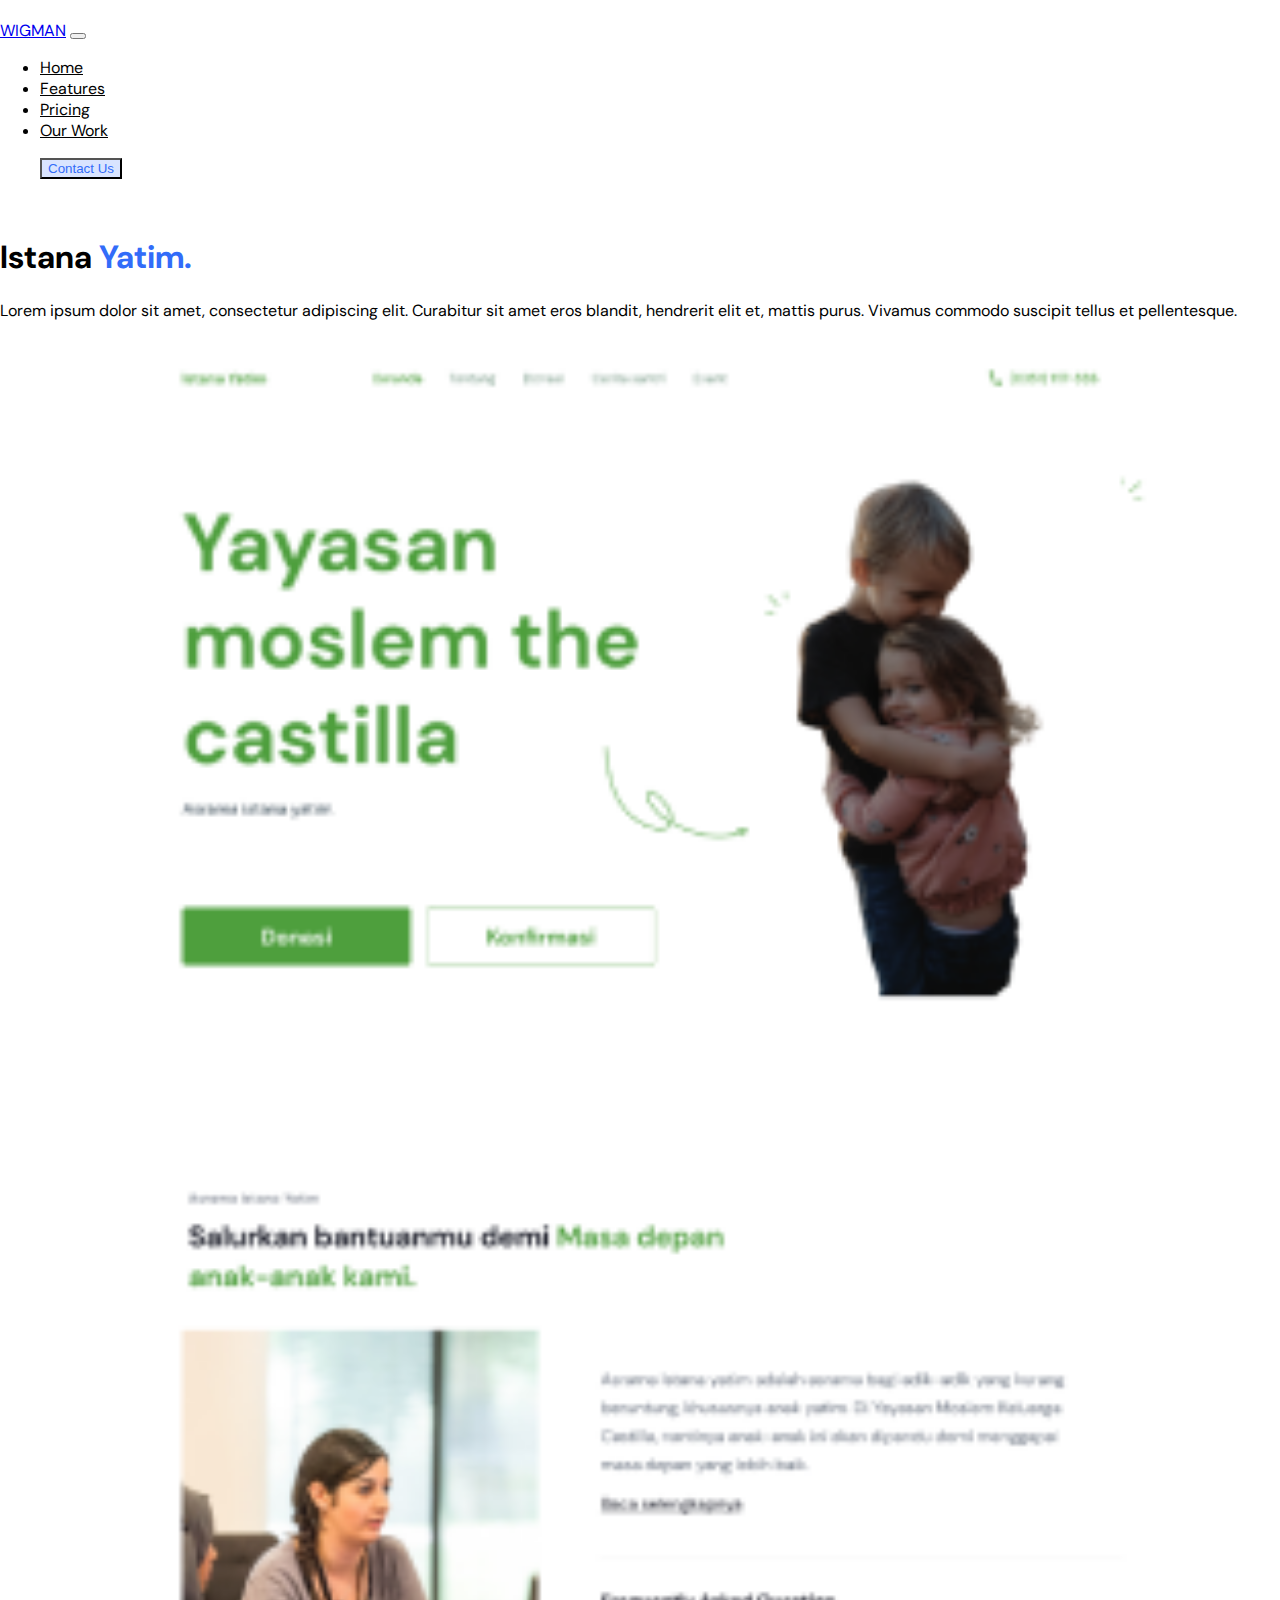
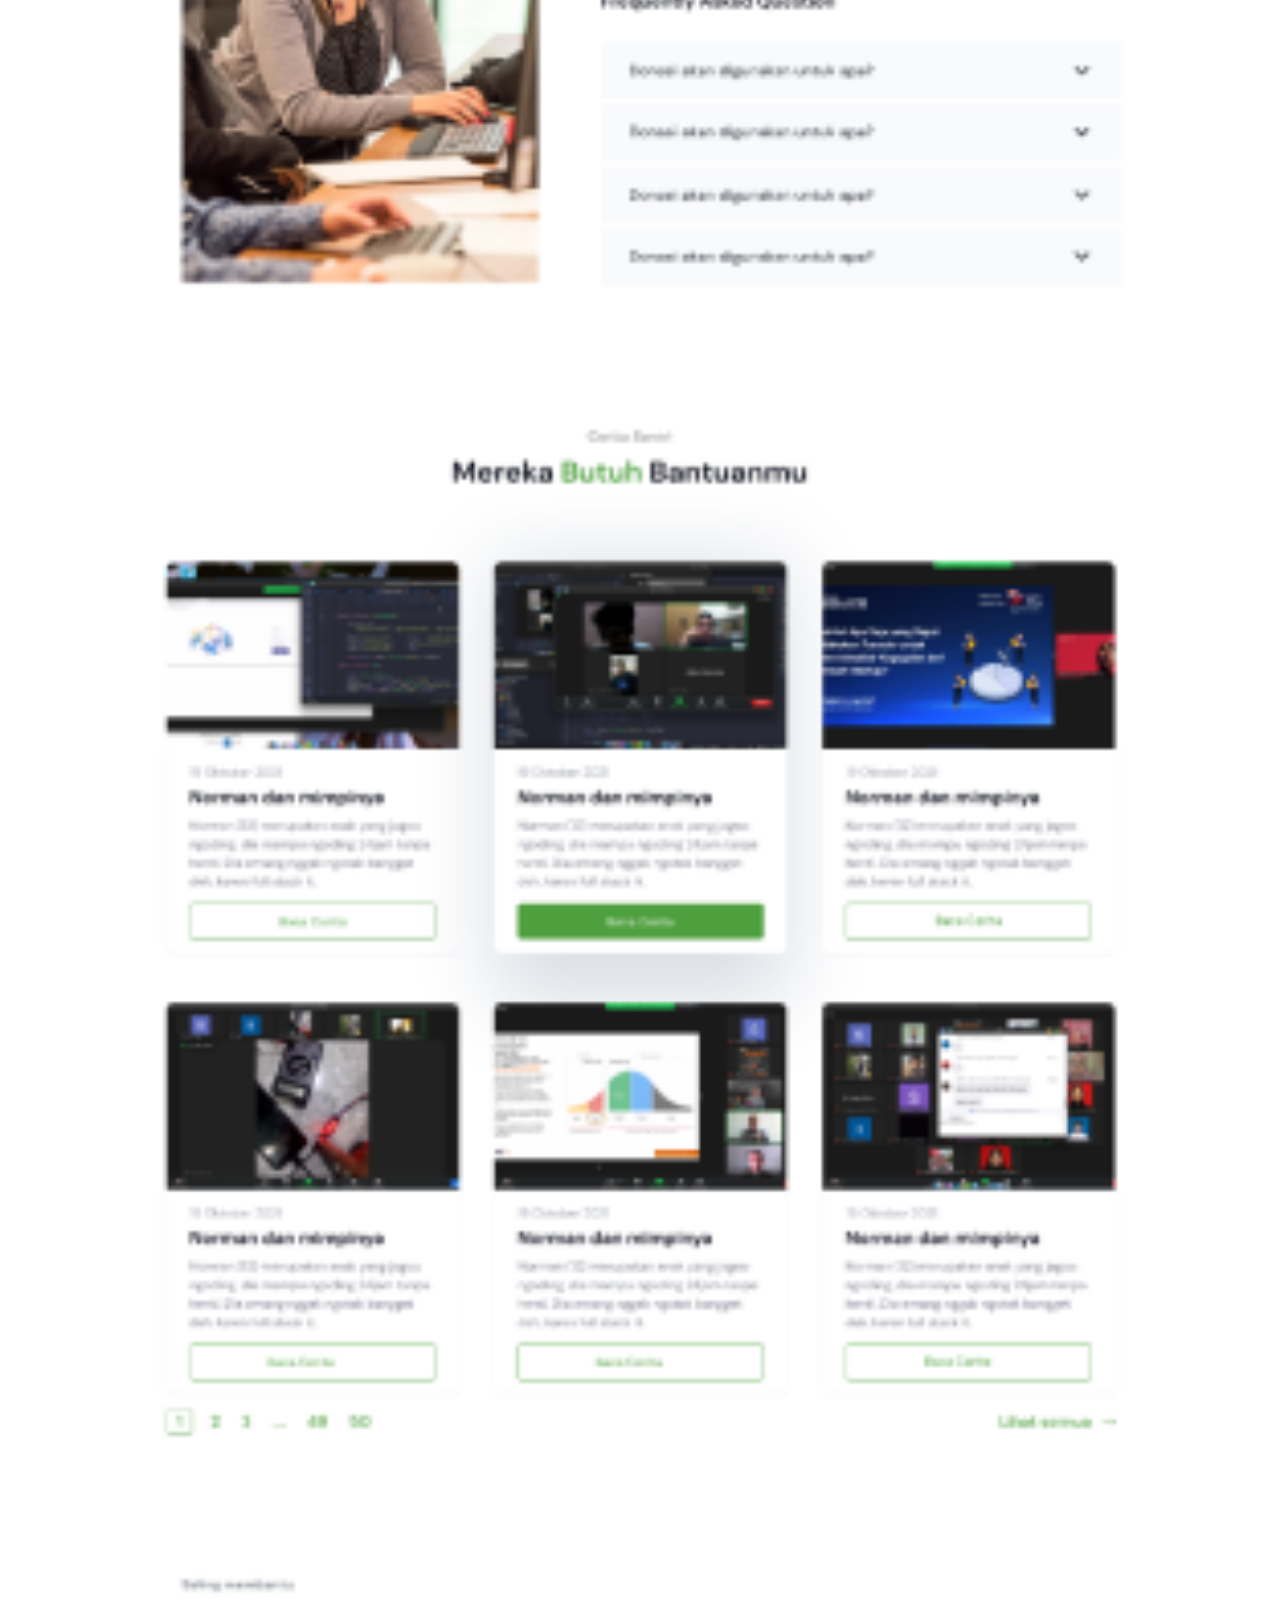
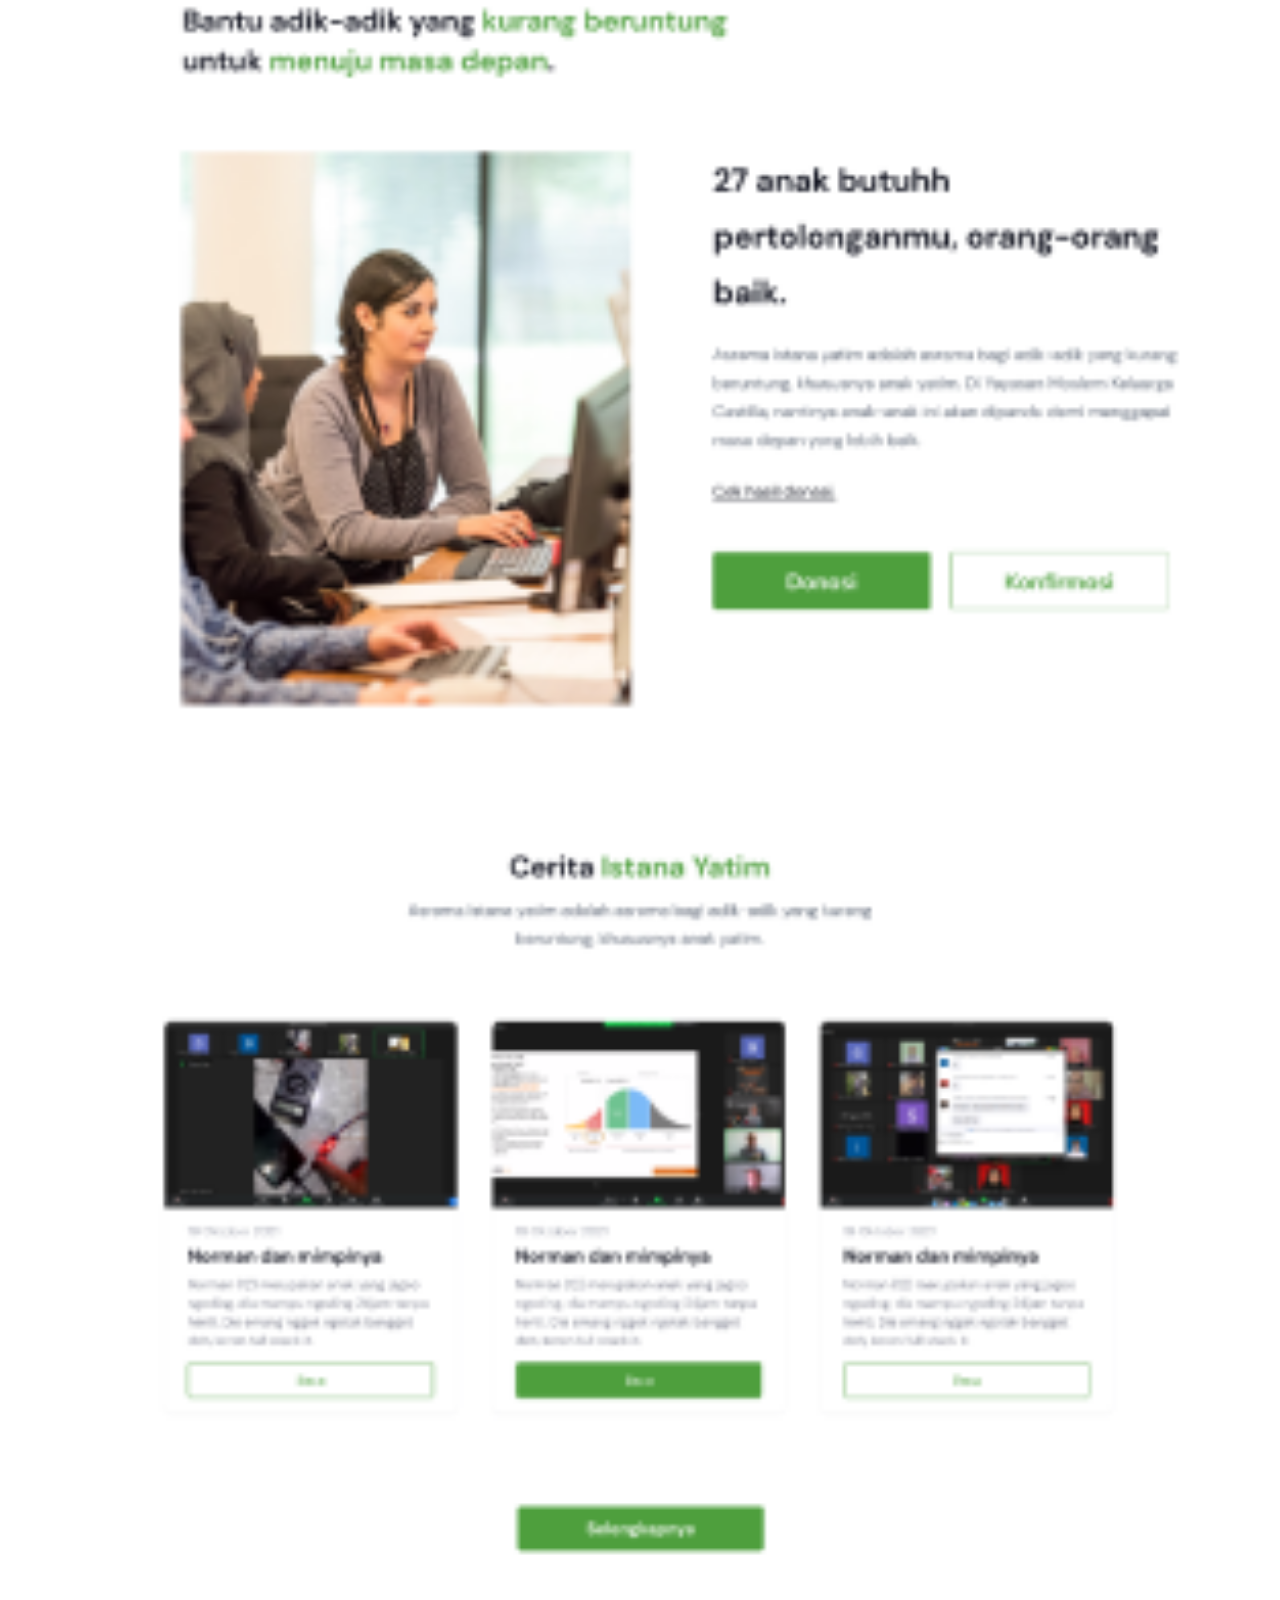
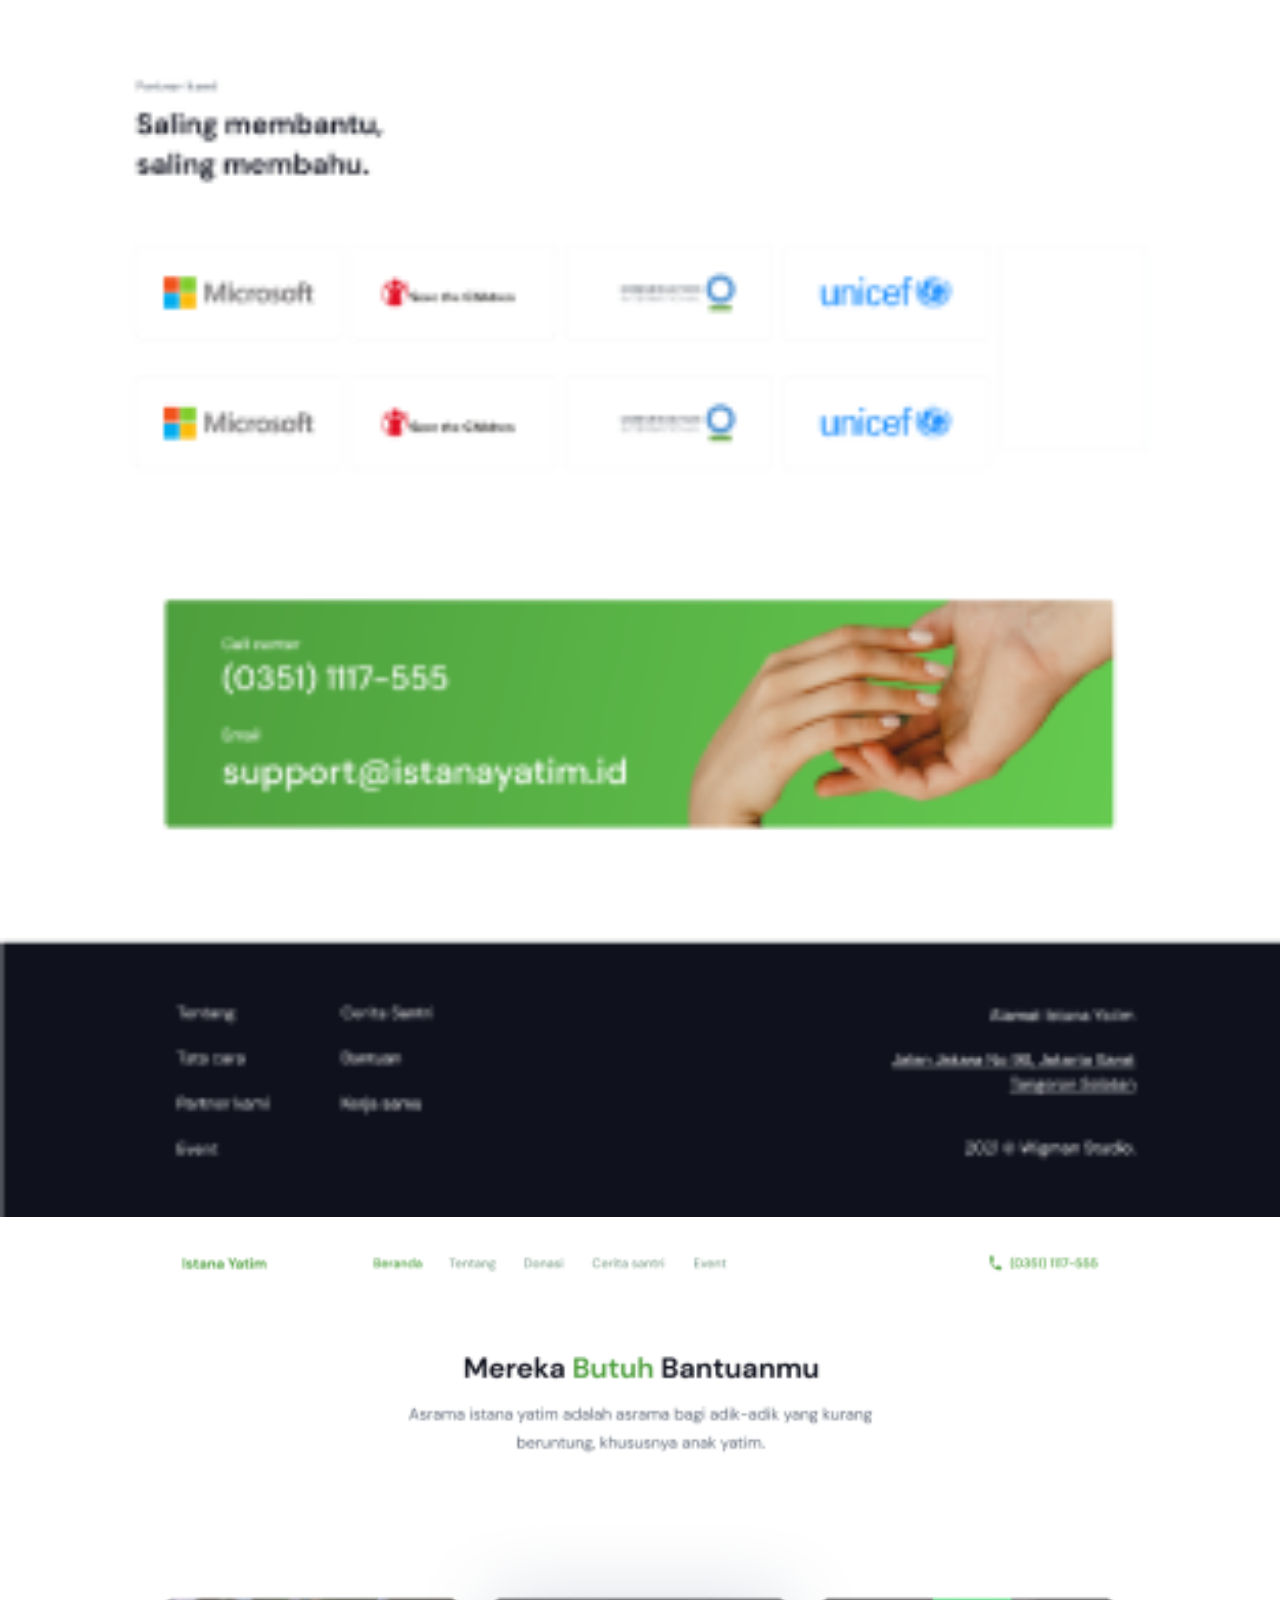
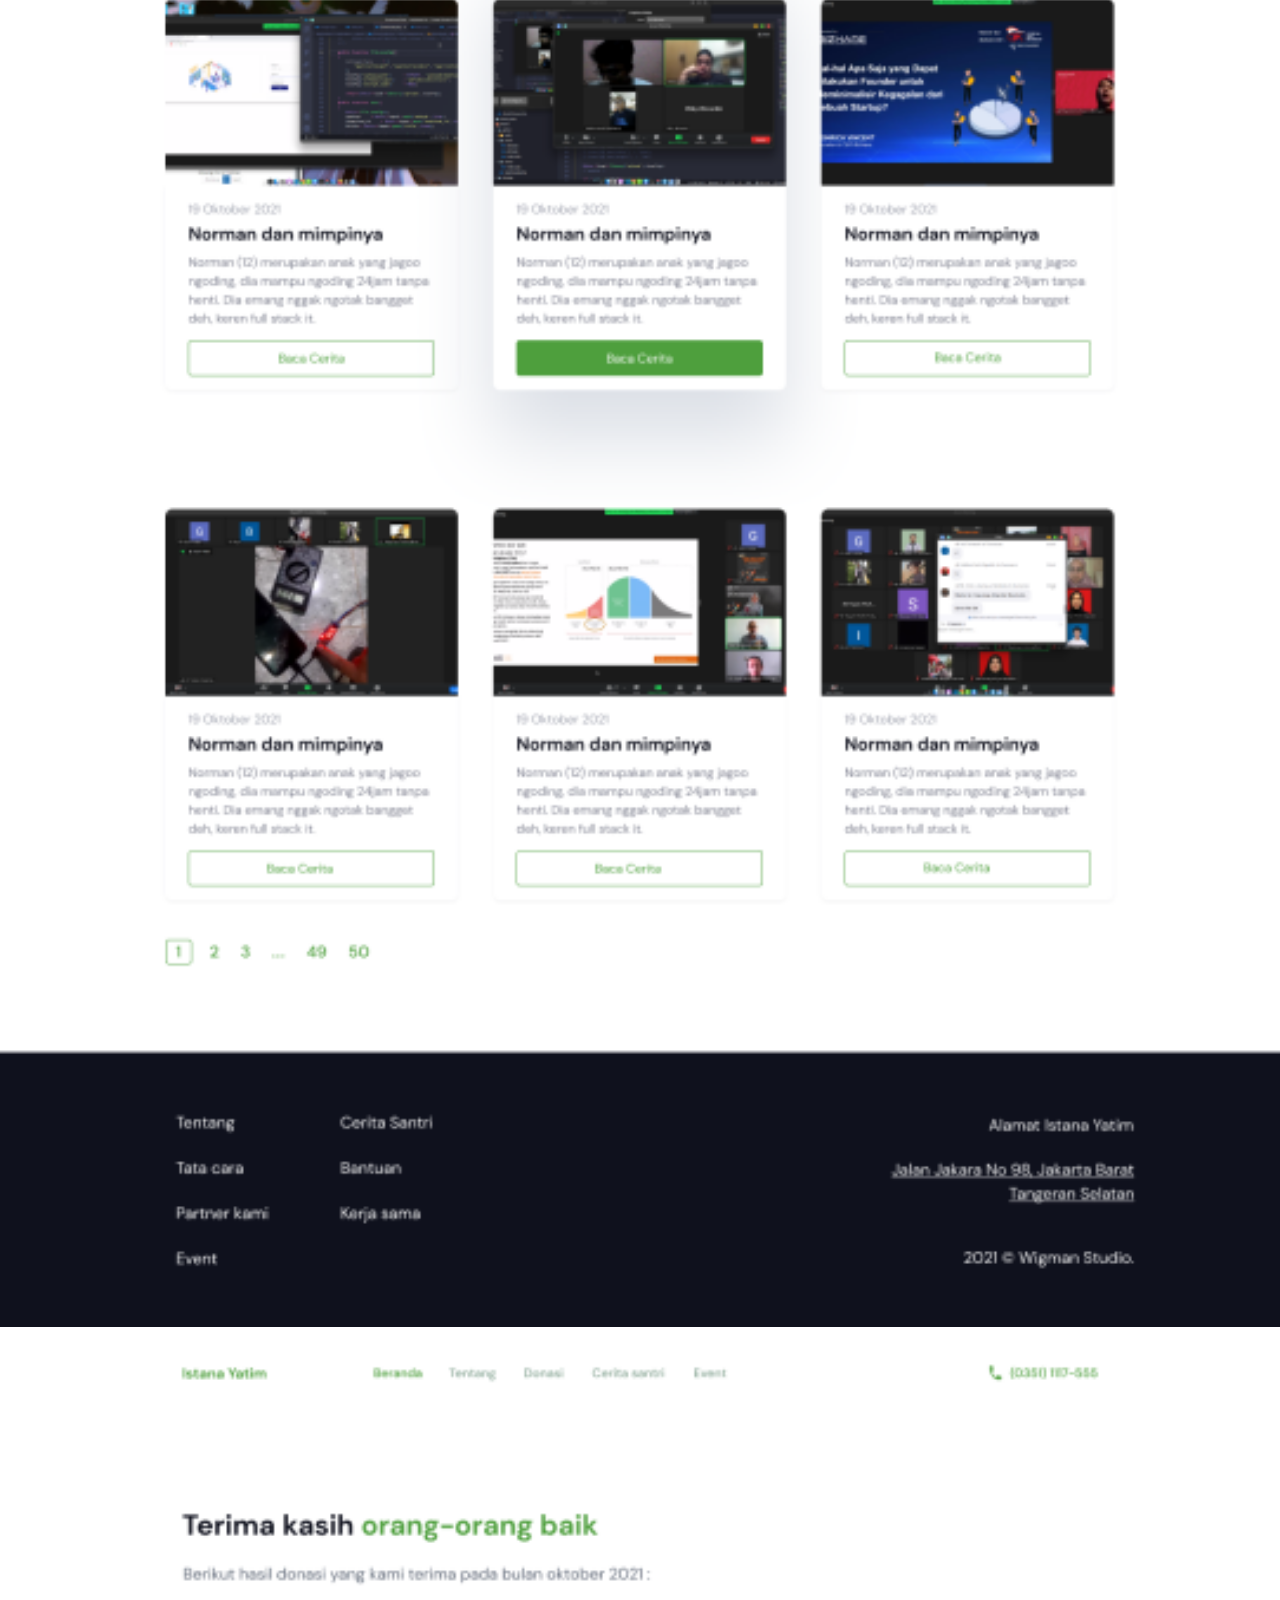
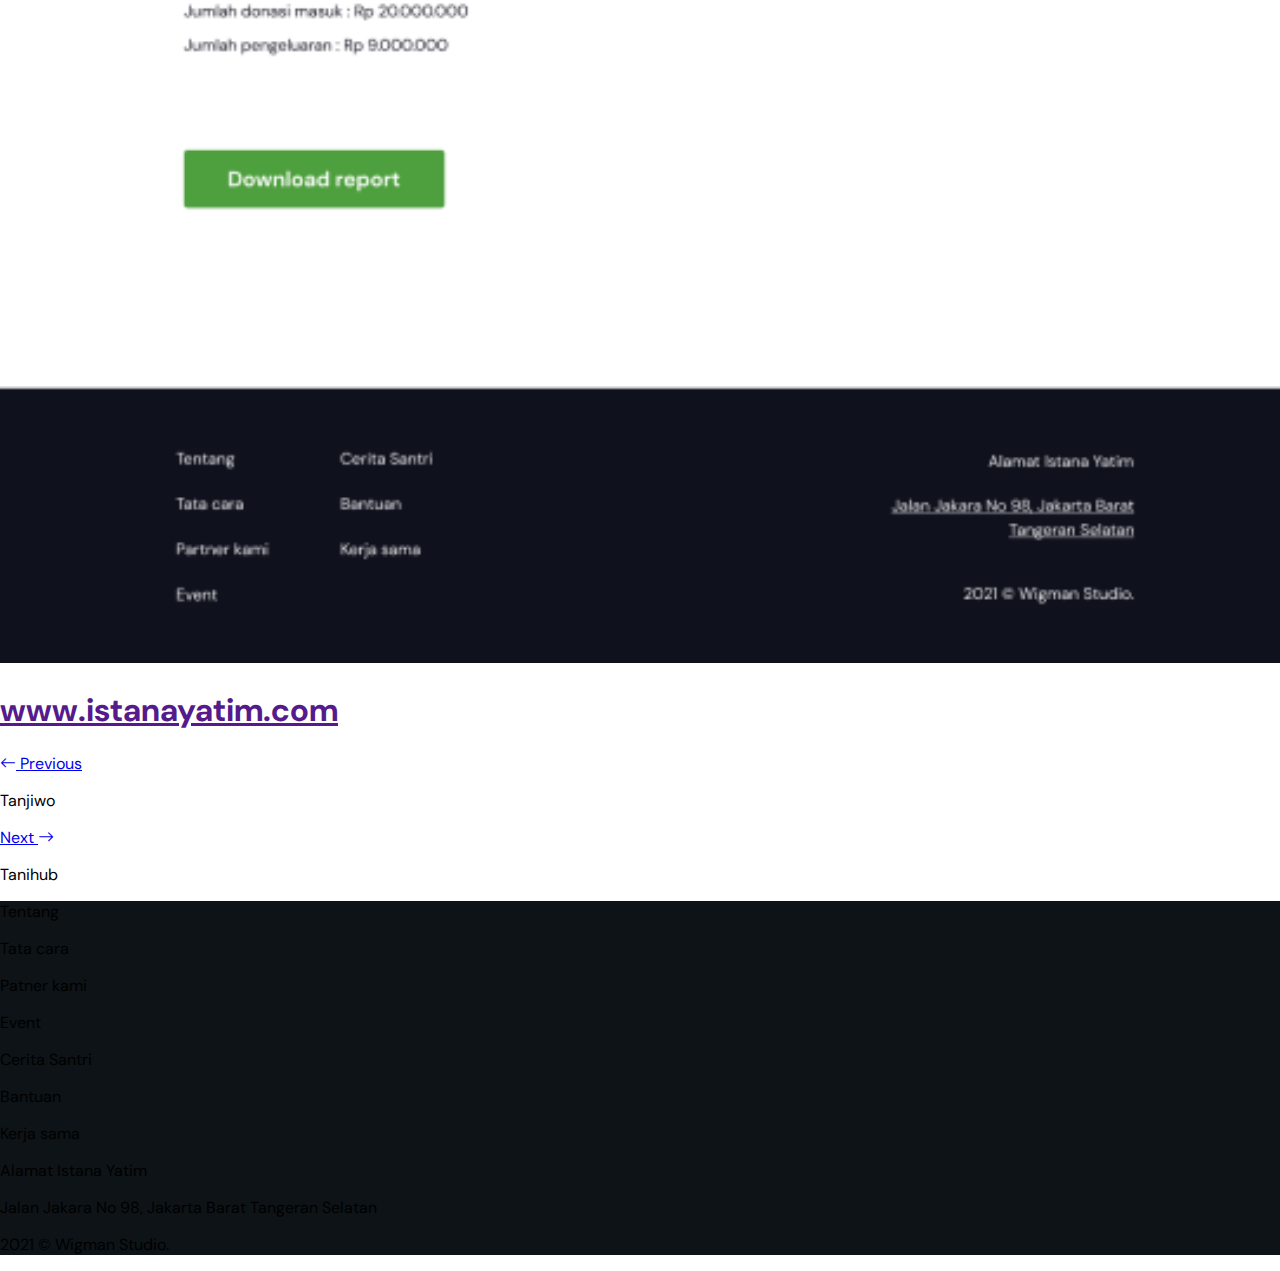
<file: detail.html>
<!DOCTYPE html>
<html lang="en">
  <head>
    <meta charset="UTF-8" />
    <meta http-equiv="X-UA-Compatible" content="IE=edge" />
    <meta name="viewport" content="width=device-width, initial-scale=1.0" />

    <!-- Bootstrap 5 -->
    <link href="https://cdn.jsdelivr.net/npm/bootstrap@5.0.2/dist/css/bootstrap.min.css" rel="stylesheet" integrity="sha384-EVSTQN3/azprG1Anm3QDgpJLIm9Nao0Yz1ztcQTwFspd3yD65VohhpuuCOmLASjC" crossorigin="anonymous" />

    <!-- Bootstrap 5 Icon -->
    <link rel="stylesheet" href="https://cdn.jsdelivr.net/npm/bootstrap-icons@1.6.1/font/bootstrap-icons.css" />

    <!-- Font Google -->
    <link rel="preconnect" href="https://fonts.googleapis.com" />
    <link rel="preconnect" href="https://fonts.gstatic.com" crossorigin />
    <link href="https://fonts.googleapis.com/css2?family=DM+Sans:wght@400;500;700&display=swap" rel="stylesheet" />

    <!-- My CSS -->
    <link rel="stylesheet" href="./assets/css/style.css" />

    <title>Wigman Studio</title>
  </head>
  <body>
    <!-- Navbar -->
    <nav class="navbar navbar-expand-lg navbar-light bg-white fixed-top" id="navbar">
      <div class="container">
        <a class="navbar-brand fw-bolder" href="#">WIGMAN</a>
        <button class="navbar-toggler" type="button" data-bs-toggle="collapse" data-bs-target="#navbarNav" aria-controls="navbarNav" aria-expanded="false" aria-label="Toggle navigation">
          <span class="navbar-toggler-icon"></span>
        </button>
        <div class="collapse navbar-collapse" id="navbarNav">
          <ul class="navbar-nav ms-auto">
            <li class="nav-item">
              <a class="nav-link bt active" aria-current="page" href="#">Home</a>
            </li>
            <li class="nav-item">
              <a class="nav-link bt" href="#content">Features</a>
            </li>
            <li class="nav-item">
              <a class="nav-link bt" href="#content2">Pricing</a>
            </li>
            <li class="nav-item">
              <a class="nav-link bt" href="#work">Our Work</a>
            </li>
          </ul>
          <ul class="navbar-nav ms-auto">
            <button type="button" class="btn btn-nav rounded-pill px-5 py-2">Contact Us</button>
          </ul>
        </div>
      </div>
    </nav>
    <!-- Navbar End -->

    <!-- Detail -->
    <section class="pt-5" id="detail">
      <div class="container py-5">
        <div class="row justify-content-center">
          <div class="col-lg-6 text-center">
            <h1 class="fw-bolder">Istana <span class="text">Yatim.</span></h1>
            <p class="text-secondary">Lorem ipsum dolor sit amet, consectetur adipiscing elit. Curabitur sit amet eros blandit, hendrerit elit et, mattis purus. Vivamus commodo suscipit tellus et pellentesque.</p>
          </div>
        </div>
        <div class="row bg-light my-5 p-5">
          <div class="col-lg-5 img-detail p-5">
            <img src="./assets/img/detail/Landing page 1.png" alt="" />
          </div>
          <div class="col-lg">
            <div class="row">
              <div class="col img-detail p-5">
                <img src="./assets/img/detail/Cerita Santri 1.png" alt="" />
              </div>
            </div>
            <div class="row">
              <div class="col img-detail p-5">
                <img src="./assets/img/detail/Status donasi 1.png" alt="" />
              </div>
            </div>
          </div>
        </div>
        <div class="row py-5">
          <div class="col text-center">
            <h1><a href="">www.istanayatim.com</a></h1>
          </div>
        </div>
        <div class="row py-5">
          <div class="col text-start">
            <a href="#"><i class="bi bi-arrow-left"></i> Previous</a>
            <p>Tanjiwo</p>
          </div>
          <div class="col text-end">
            <a href="#">Next <i class="bi bi-arrow-right"></i></a>
            <p>Tanihub</p>
          </div>
        </div>
      </div>
    </section>
    <!-- Detail End -->

    <!-- Footer -->
    <footer id="footer">
      <div class="container py-5">
        <div class="row text-white">
          <div class="col-lg-2">
            <p>Tentang</p>
            <p>Tata cara</p>
            <p>Patner kami</p>
            <p>Event</p>
          </div>
          <div class="col-lg-2">
            <p>Cerita Santri</p>
            <p>Bantuan</p>
            <p>Kerja sama</p>
          </div>
          <div class="col-lg text-end">
            <p>Alamat Istana Yatim</p>
            <p>Jalan Jakara No 98, Jakarta Barat Tangeran Selatan</p>
            <p>2021 © Wigman Studio.</p>
          </div>
        </div>
      </div>
    </footer>
    <!-- Footer End -->
  </body>

  <!-- Jquery -->
  <script type="text/javascript" src="./assets/js/jquery-3.3.1.slim.min.js"></script>

  <!-- Bootstrpa 5 JS -->
  <script src="https://cdn.jsdelivr.net/npm/bootstrap@5.0.2/dist/js/bootstrap.bundle.min.js" integrity="sha384-MrcW6ZMFYlzcLA8Nl+NtUVF0sA7MsXsP1UyJoMp4YLEuNSfAP+JcXn/tWtIaxVXM" crossorigin="anonymous"></script>

  <!-- My JS -->
  <script src="./assets/js/script.js"></script>
</html>
</file>
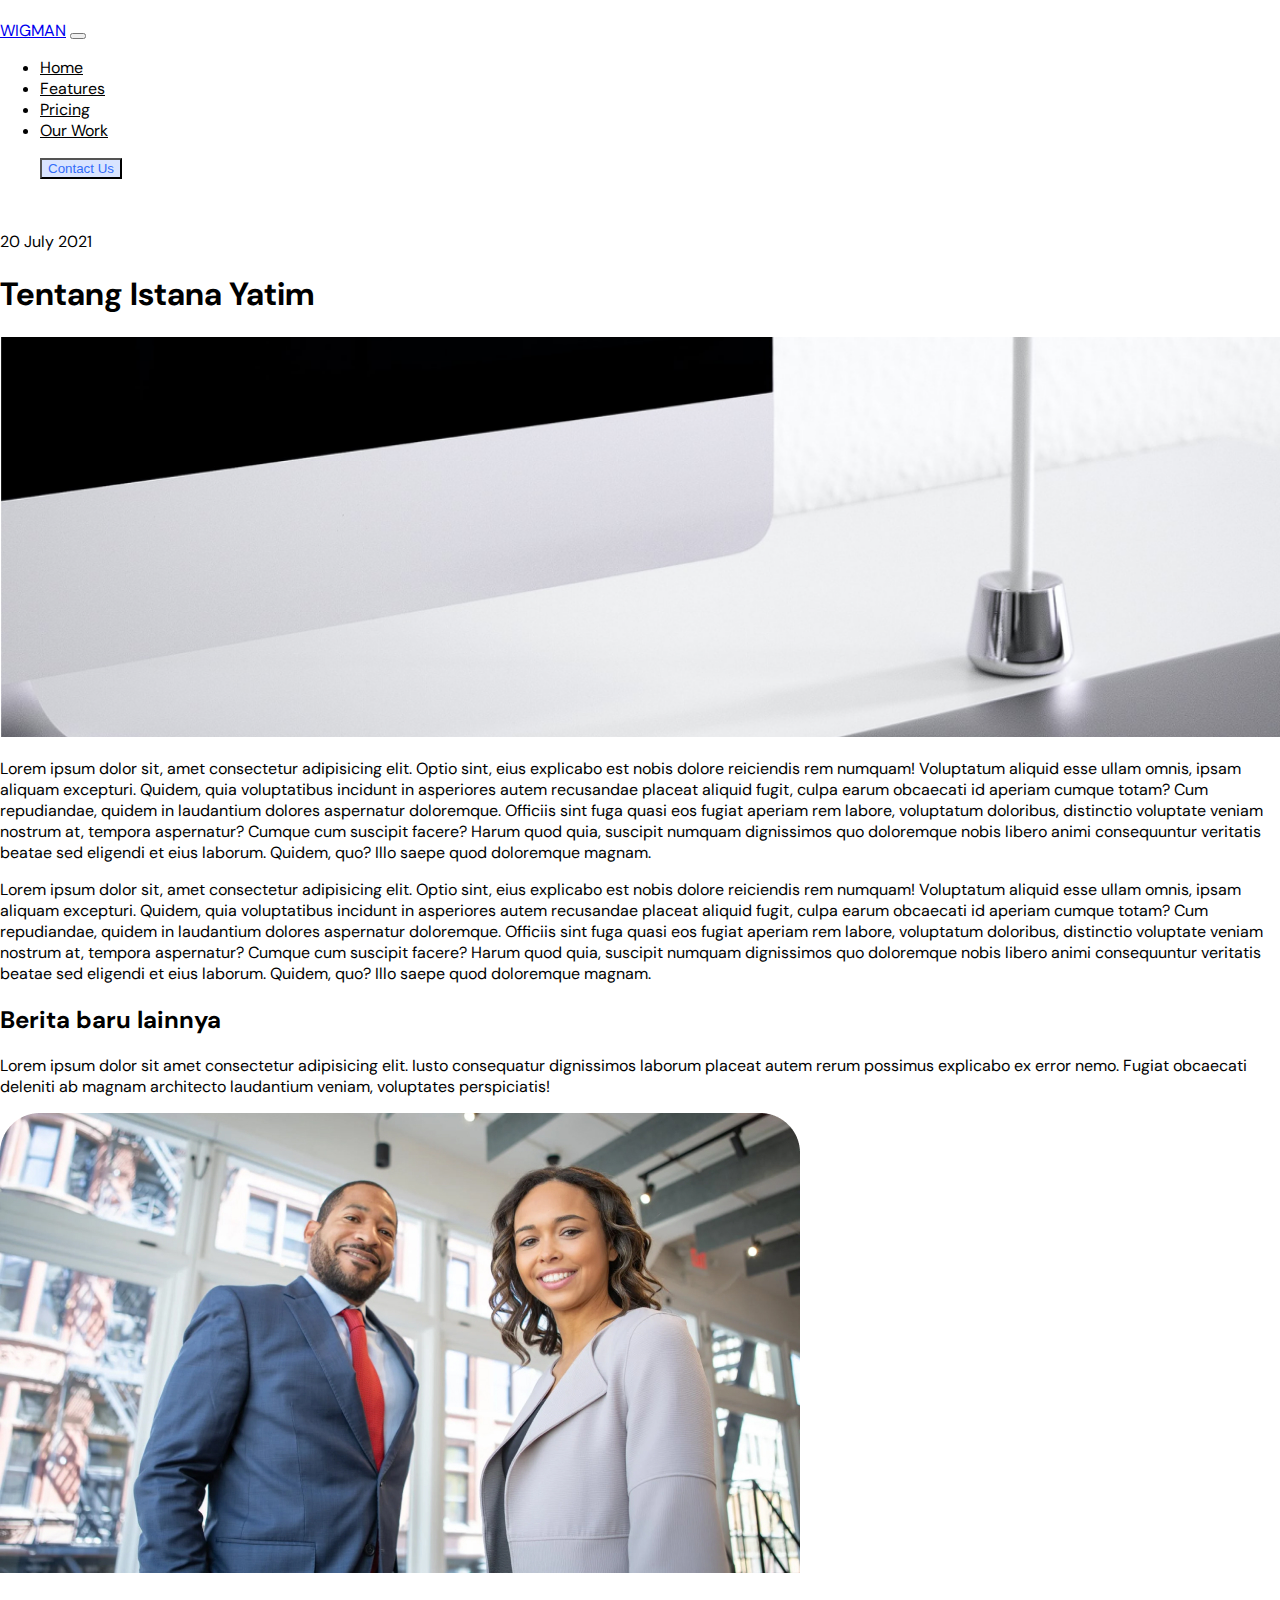
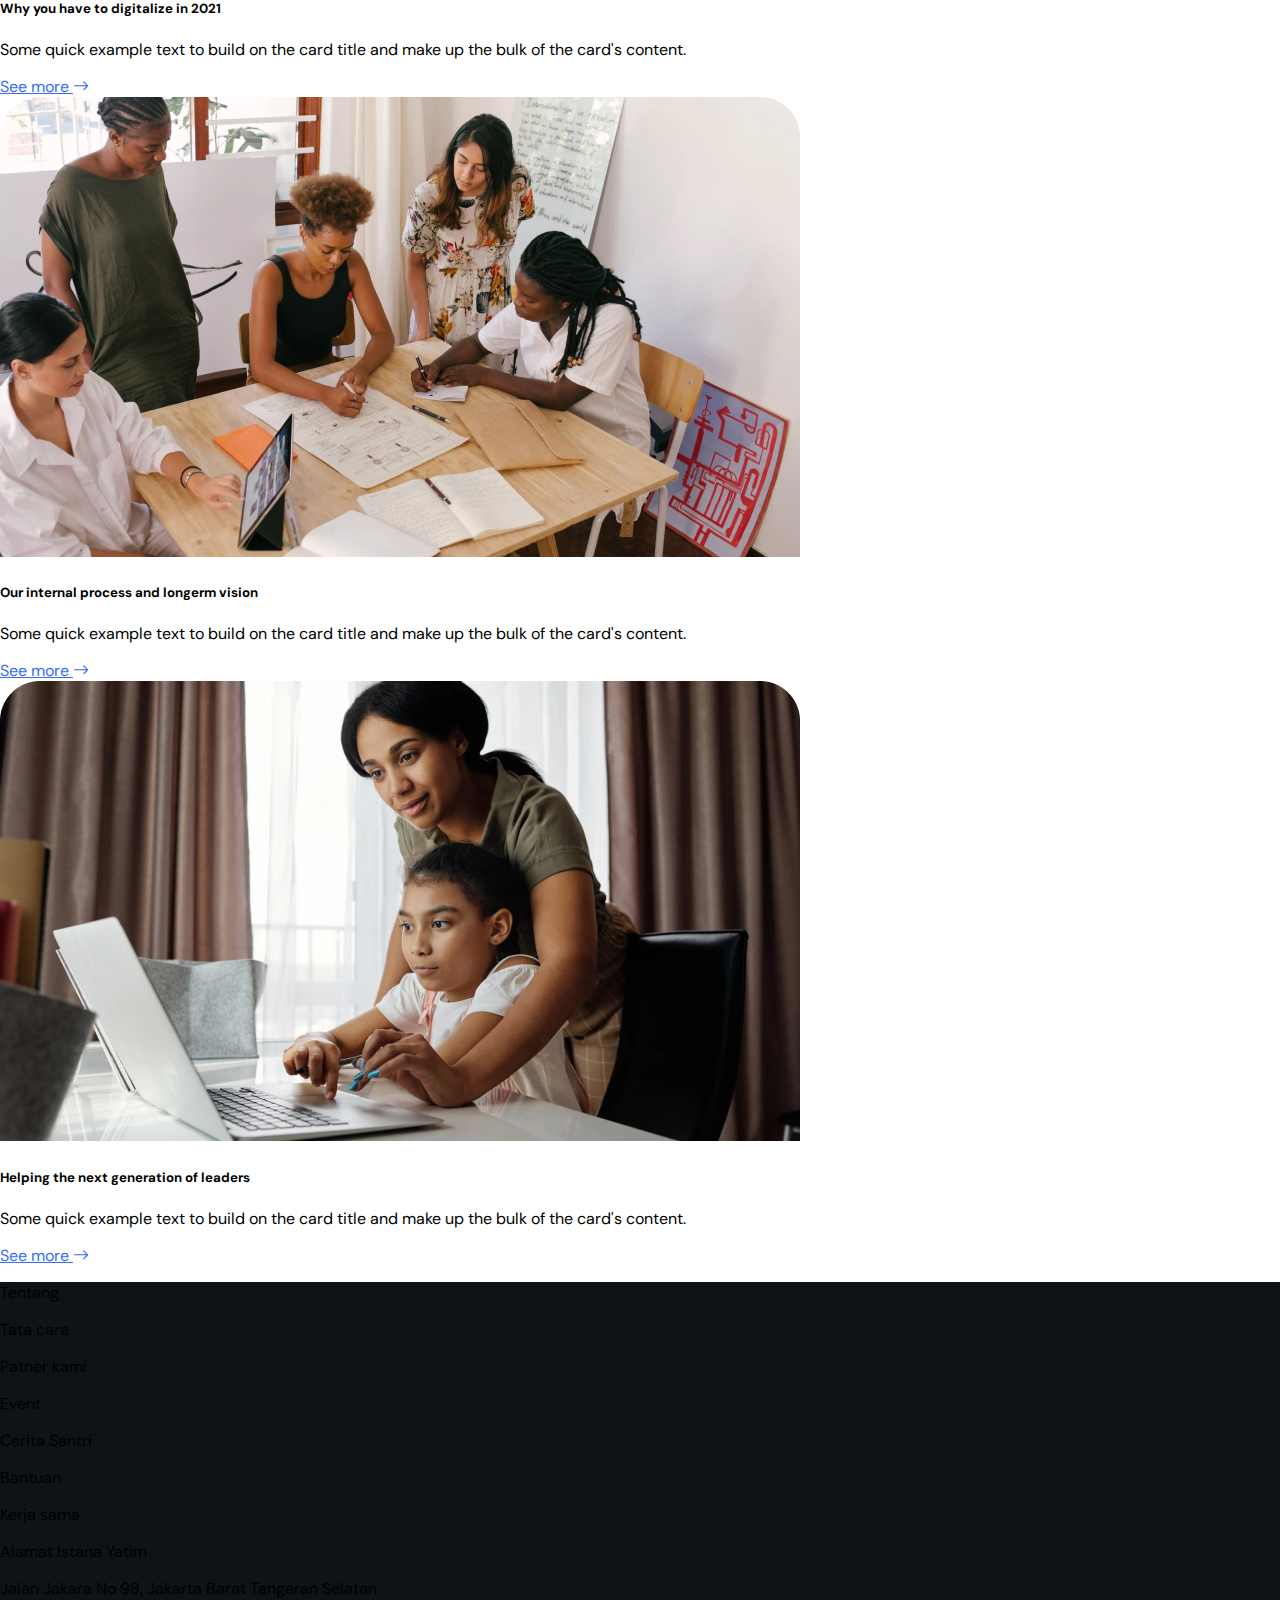
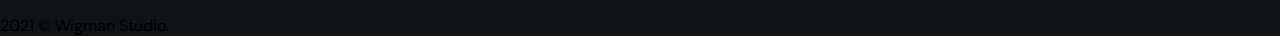
<file: detail_blog.html>
<!DOCTYPE html>
<html lang="en">
  <head>
    <meta charset="UTF-8" />
    <meta http-equiv="X-UA-Compatible" content="IE=edge" />
    <meta name="viewport" content="width=device-width, initial-scale=1.0" />

    <!-- Bootstrap 5 -->
    <link href="https://cdn.jsdelivr.net/npm/bootstrap@5.0.2/dist/css/bootstrap.min.css" rel="stylesheet" integrity="sha384-EVSTQN3/azprG1Anm3QDgpJLIm9Nao0Yz1ztcQTwFspd3yD65VohhpuuCOmLASjC" crossorigin="anonymous" />

    <!-- Bootstrap 5 Icon -->
    <link rel="stylesheet" href="https://cdn.jsdelivr.net/npm/bootstrap-icons@1.6.1/font/bootstrap-icons.css" />

    <!-- Font Google -->
    <link rel="preconnect" href="https://fonts.googleapis.com" />
    <link rel="preconnect" href="https://fonts.gstatic.com" crossorigin />
    <link href="https://fonts.googleapis.com/css2?family=DM+Sans:wght@400;500;700&display=swap" rel="stylesheet" />

    <!-- My CSS -->
    <link rel="stylesheet" href="./assets/css/style.css" />

    <title>Wigman Studio</title>
  </head>
  <body>
    <!-- Navbar -->
    <nav class="navbar navbar-expand-lg navbar-light bg-white fixed-top" id="navbar">
      <div class="container">
        <a class="navbar-brand fw-bolder" href="#">WIGMAN</a>
        <button class="navbar-toggler" type="button" data-bs-toggle="collapse" data-bs-target="#navbarNav" aria-controls="navbarNav" aria-expanded="false" aria-label="Toggle navigation">
          <span class="navbar-toggler-icon"></span>
        </button>
        <div class="collapse navbar-collapse" id="navbarNav">
          <ul class="navbar-nav ms-auto">
            <li class="nav-item">
              <a class="nav-link bt active" aria-current="page" href="#">Home</a>
            </li>
            <li class="nav-item">
              <a class="nav-link bt" href="#content">Features</a>
            </li>
            <li class="nav-item">
              <a class="nav-link bt" href="#content2">Pricing</a>
            </li>
            <li class="nav-item">
              <a class="nav-link bt" href="#work">Our Work</a>
            </li>
          </ul>
          <ul class="navbar-nav ms-auto">
            <button type="button" class="btn btn-nav rounded-pill px-5 py-2">Contact Us</button>
          </ul>
        </div>
      </div>
    </nav>
    <!-- Navbar End -->

    <!-- Detail Blog -->
    <section class="py-5" id="detail_blog">
      <div class="container py-5">
        <div class="row">
          <div class="col text-center">
            <p>20 July 2021</p>
            <h1>Tentang <span class="judul">Istana Yatim</span></h1>
          </div>
        </div>
        <div class="row py-5">
          <div class="col">
            <img class="img-hero-blog" src="./assets/img/content/Rectangle 4.png" alt="" />
          </div>
        </div>
        <div class="row">
          <div class="col">
            <p>
              Lorem ipsum dolor sit, amet consectetur adipisicing elit. Optio sint, eius explicabo est nobis dolore reiciendis rem numquam! Voluptatum aliquid esse ullam omnis, ipsam aliquam excepturi. Quidem, quia voluptatibus incidunt in
              asperiores autem recusandae placeat aliquid fugit, culpa earum obcaecati id aperiam cumque totam? Cum repudiandae, quidem in laudantium dolores aspernatur doloremque. Officiis sint fuga quasi eos fugiat aperiam rem labore,
              voluptatum doloribus, distinctio voluptate veniam nostrum at, tempora aspernatur? Cumque cum suscipit facere? Harum quod quia, suscipit numquam dignissimos quo doloremque nobis libero animi consequuntur veritatis beatae sed
              eligendi et eius laborum. Quidem, quo? Illo saepe quod doloremque magnam.
            </p>
            <p>
              Lorem ipsum dolor sit, amet consectetur adipisicing elit. Optio sint, eius explicabo est nobis dolore reiciendis rem numquam! Voluptatum aliquid esse ullam omnis, ipsam aliquam excepturi. Quidem, quia voluptatibus incidunt in
              asperiores autem recusandae placeat aliquid fugit, culpa earum obcaecati id aperiam cumque totam? Cum repudiandae, quidem in laudantium dolores aspernatur doloremque. Officiis sint fuga quasi eos fugiat aperiam rem labore,
              voluptatum doloribus, distinctio voluptate veniam nostrum at, tempora aspernatur? Cumque cum suscipit facere? Harum quod quia, suscipit numquam dignissimos quo doloremque nobis libero animi consequuntur veritatis beatae sed
              eligendi et eius laborum. Quidem, quo? Illo saepe quod doloremque magnam.
            </p>
          </div>
        </div>
        <div class="row pt-5">
          <div class="col">
            <h2>Berita baru lainnya</h2>
            <p>
              Lorem ipsum dolor sit amet consectetur adipisicing elit. Iusto consequatur dignissimos laborum placeat autem rerum possimus explicabo ex error nemo. Fugiat obcaecati deleniti ab magnam architecto laudantium veniam, voluptates
              perspiciatis!
            </p>
          </div>
        </div>
        <div class="row pembungkus-blog pt-5">
          <div class="col-lg-4 py-2">
            <div class="bg-white bg-card shadow">
              <img src="./assets/img/blog/Image.jpg" class="card-img-top" alt="..." />
              <div class="card-body mx-3">
                <h5 class="card-title">Why you have to digitalize in 2021</h5>
                <p class="card-text">Some quick example text to build on the card title and make up the bulk of the card's content.</p>
                <a href="#" class="btn btn-blog">See more <i class="bi bi-arrow-right"></i></a>
              </div>
            </div>
          </div>
          <div class="col-lg-4 py-2">
            <div class="bg-white bg-card shadow">
              <img src="./assets/img/blog/Image-1.jpg" class="card-img-top" alt="..." />
              <div class="card-body mx-3">
                <h5 class="card-title">Our internal process and longerm vision</h5>
                <p class="card-text">Some quick example text to build on the card title and make up the bulk of the card's content.</p>
                <a href="#" class="btn btn-blog">See more <i class="bi bi-arrow-right"></i></a>
              </div>
            </div>
          </div>
          <div class="col-lg-4 py-2">
            <div class="bg-white bg-card shadow">
              <img src="./assets/img/blog/Image3.jpg" class="card-img-top" alt="..." />
              <div class="card-body mx-3">
                <h5 class="card-title">Helping the next generation of leaders</h5>
                <p class="card-text">Some quick example text to build on the card title and make up the bulk of the card's content.</p>
                <a href="#" class="btn btn-blog">See more <i class="bi bi-arrow-right"></i></a>
              </div>
            </div>
          </div>
        </div>
      </div>
    </section>
    <!-- Detail Blog End -->

    <!-- Footer -->
    <footer id="footer">
      <div class="container py-5">
        <div class="row text-white">
          <div class="col-lg-2">
            <p>Tentang</p>
            <p>Tata cara</p>
            <p>Patner kami</p>
            <p>Event</p>
          </div>
          <div class="col-lg-2">
            <p>Cerita Santri</p>
            <p>Bantuan</p>
            <p>Kerja sama</p>
          </div>
          <div class="col-lg text-end">
            <p>Alamat Istana Yatim</p>
            <p>Jalan Jakara No 98, Jakarta Barat Tangeran Selatan</p>
            <p>2021 © Wigman Studio.</p>
          </div>
        </div>
      </div>
    </footer>
    <!-- Footer End -->
  </body>

  <!-- Jquery -->
  <script type="text/javascript" src="./assets/js/jquery-3.3.1.slim.min.js"></script>

  <!-- Bootstrpa 5 JS -->
  <script src="https://cdn.jsdelivr.net/npm/bootstrap@5.0.2/dist/js/bootstrap.bundle.min.js" integrity="sha384-MrcW6ZMFYlzcLA8Nl+NtUVF0sA7MsXsP1UyJoMp4YLEuNSfAP+JcXn/tWtIaxVXM" crossorigin="anonymous"></script>

  <!-- My JS -->
  <script src="./assets/js/script.js"></script>
</html>
</file>
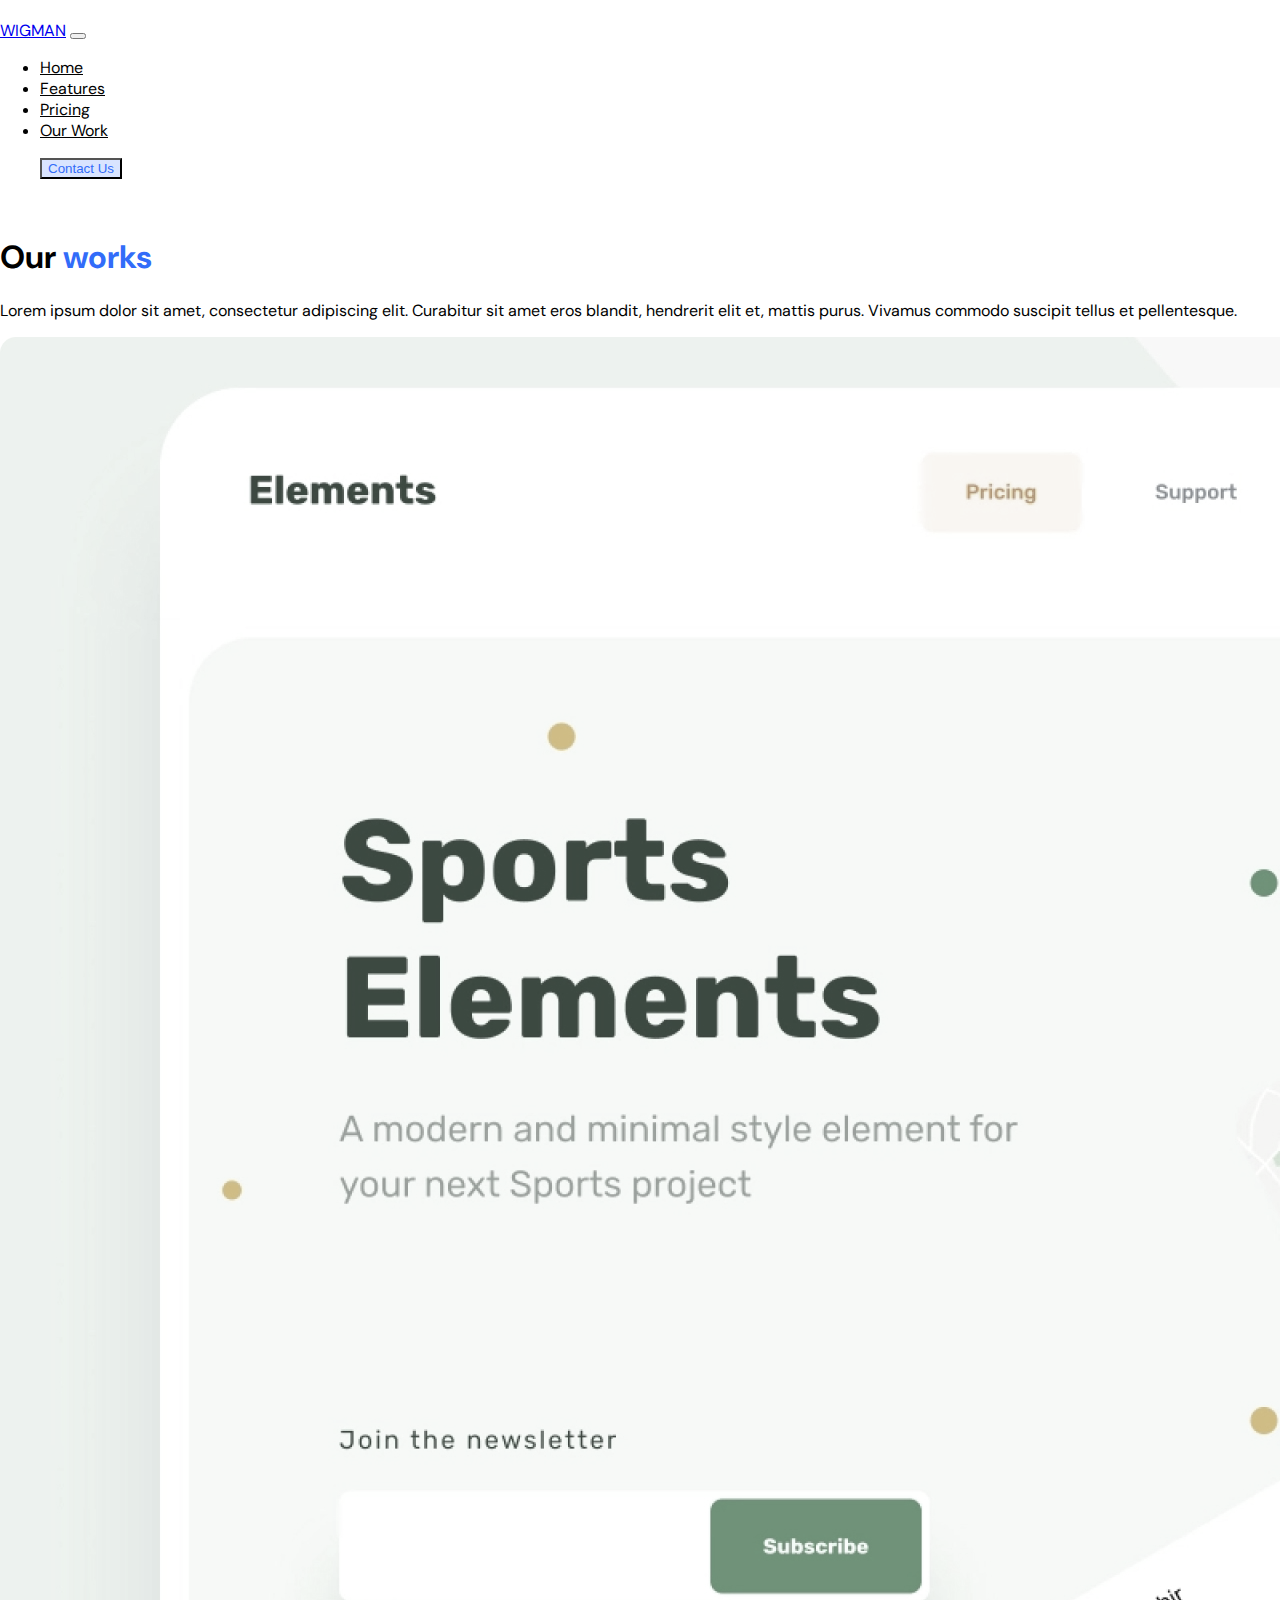
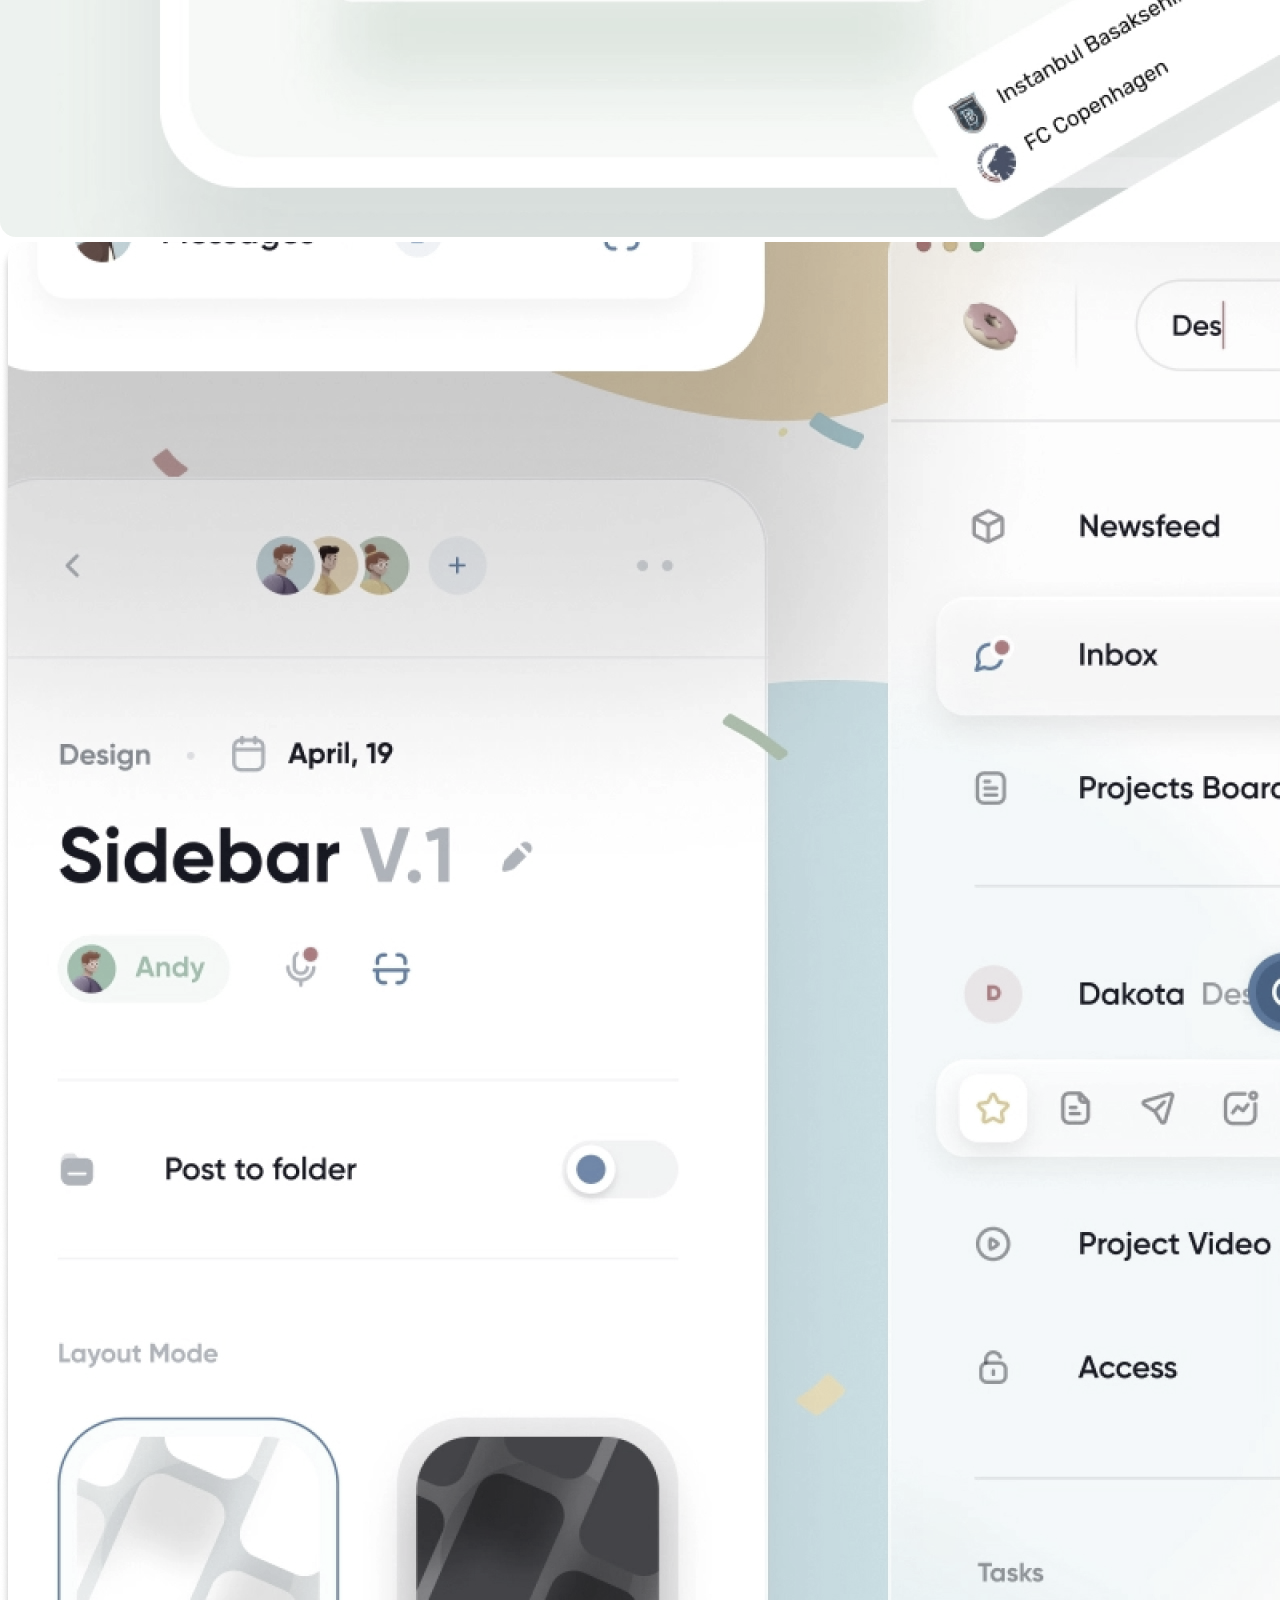
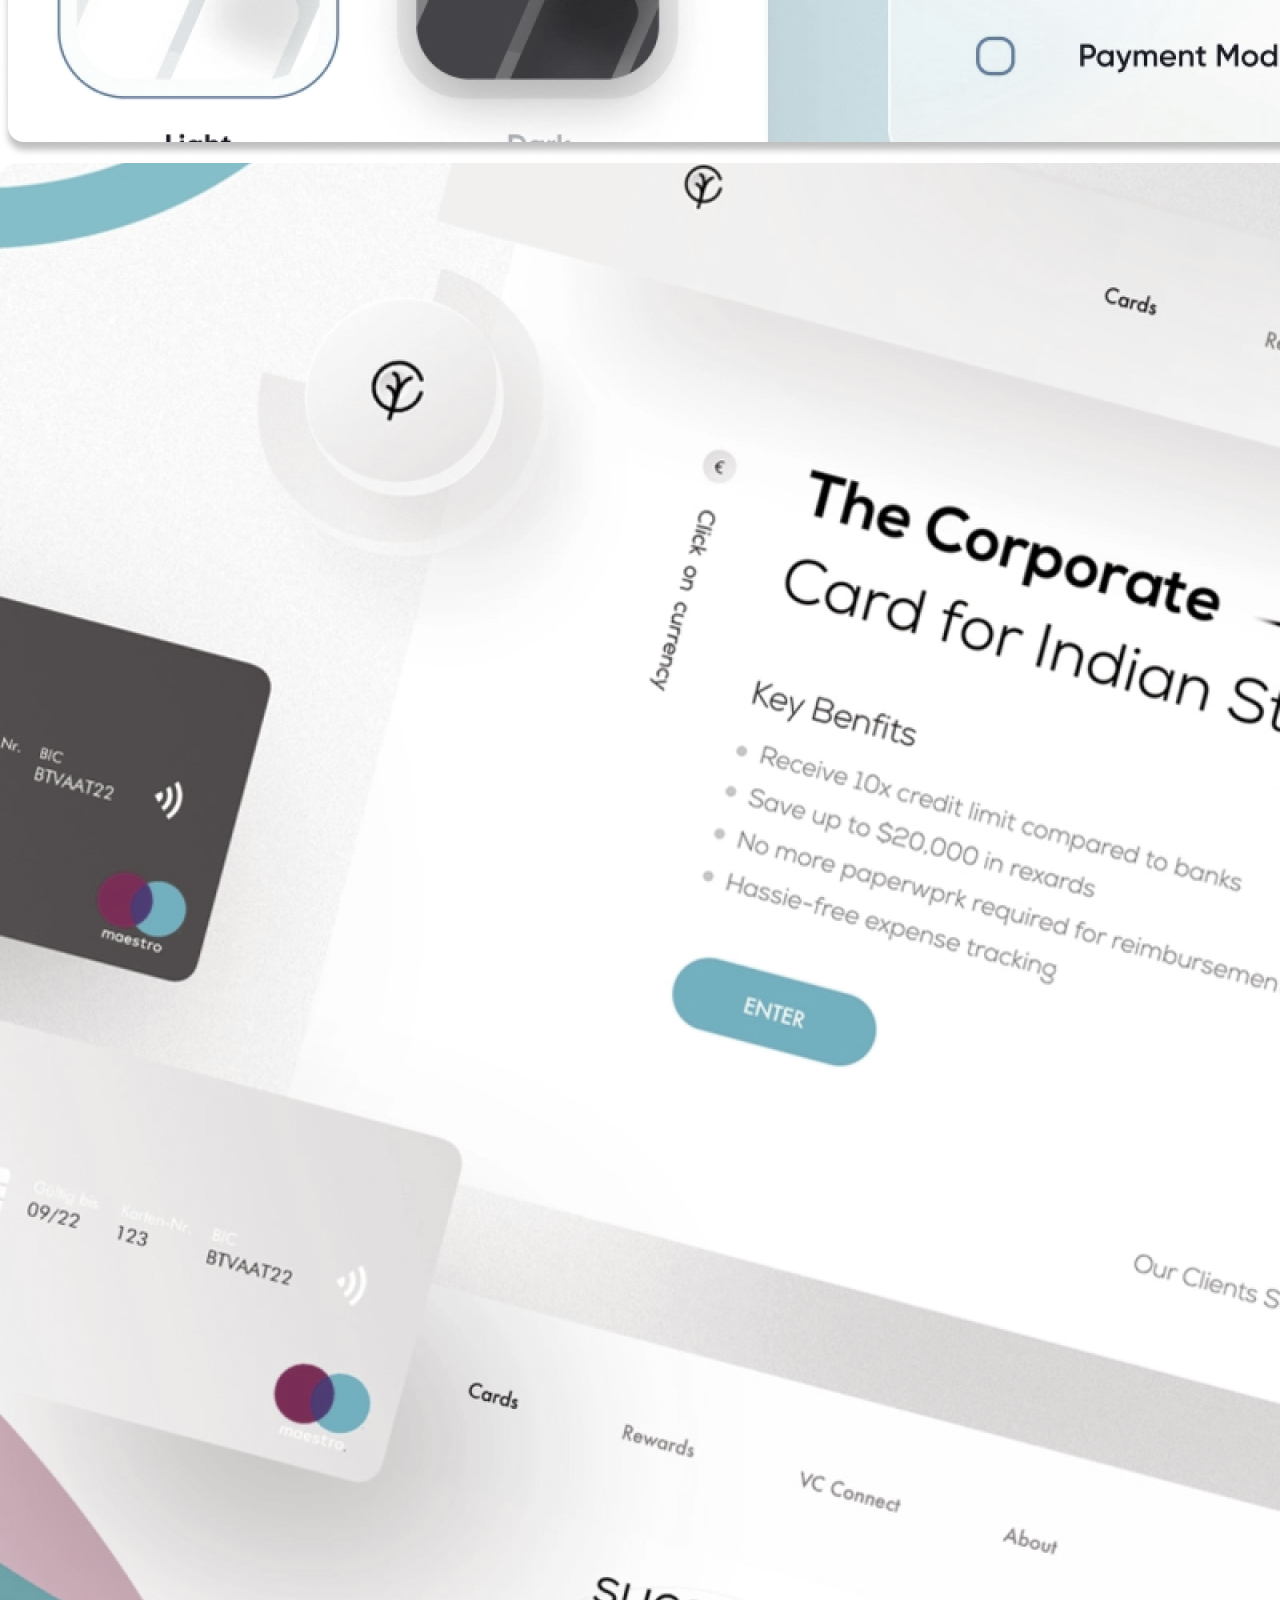
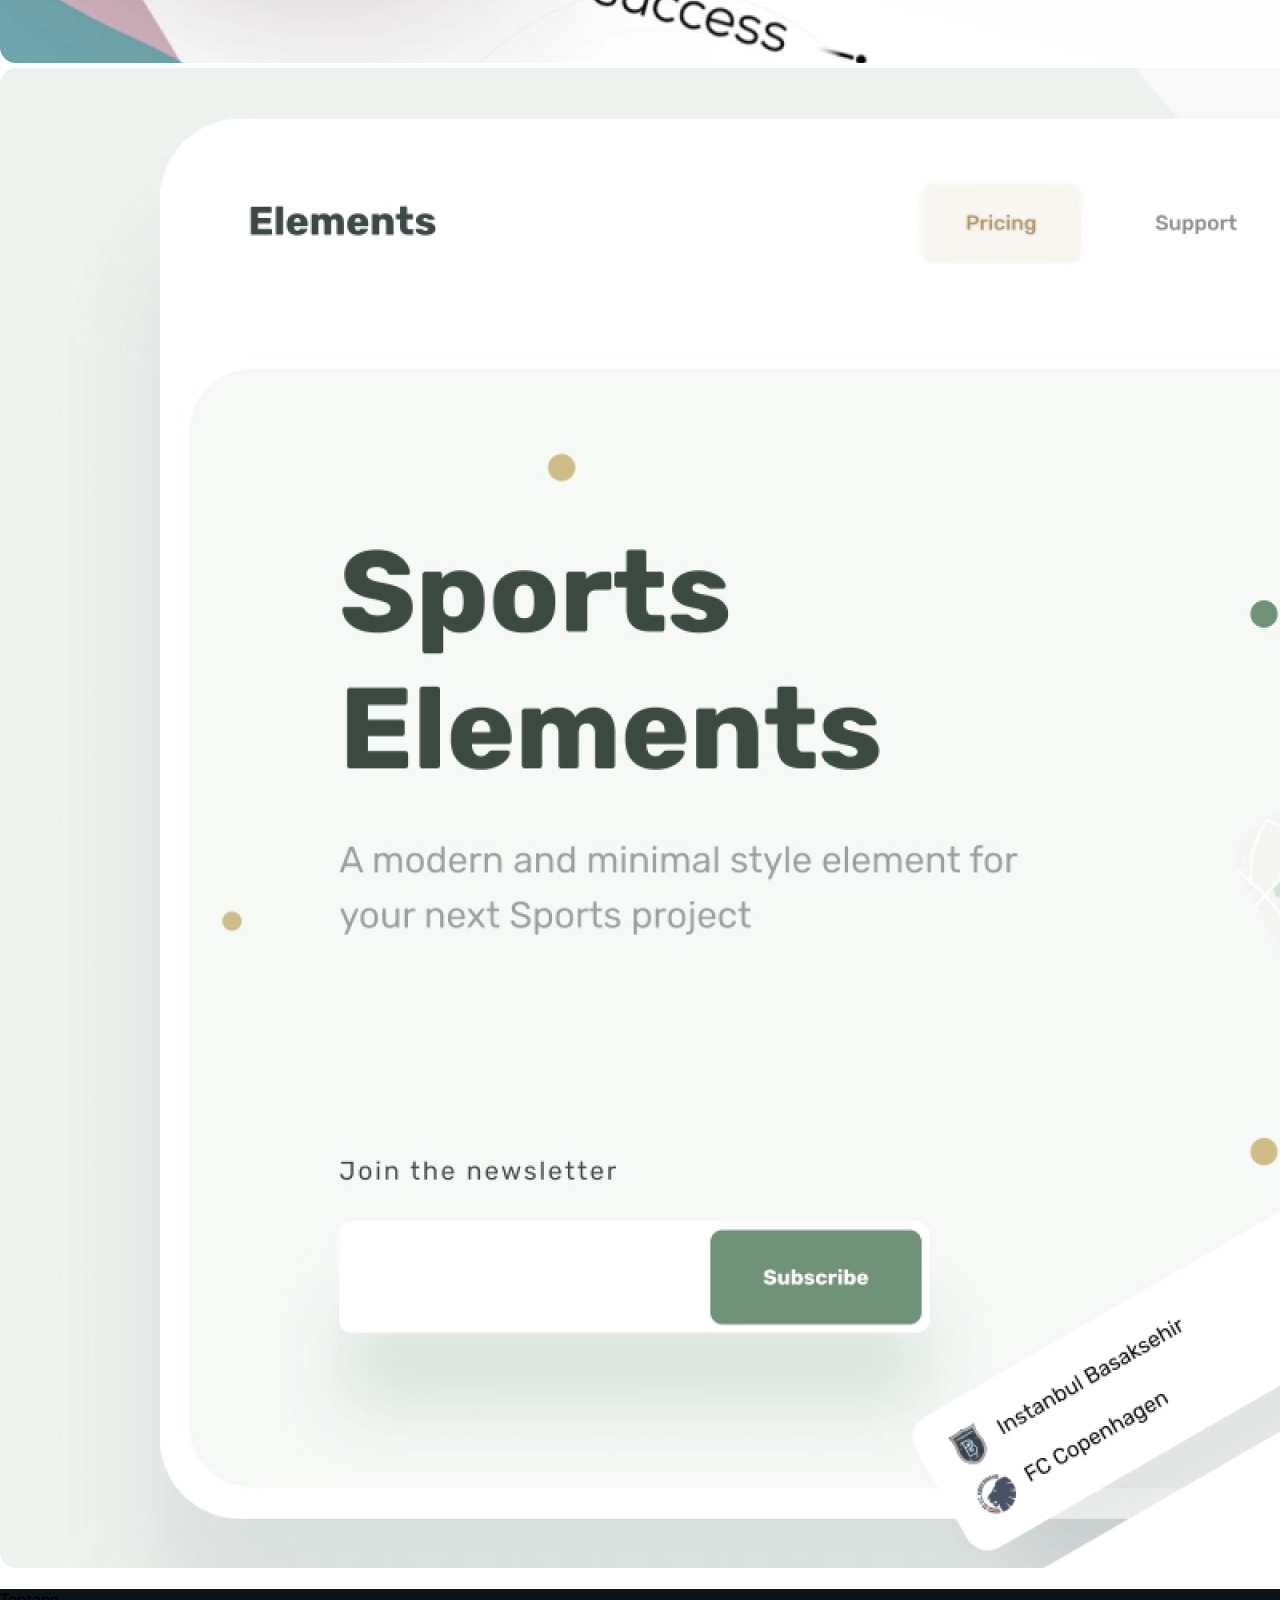
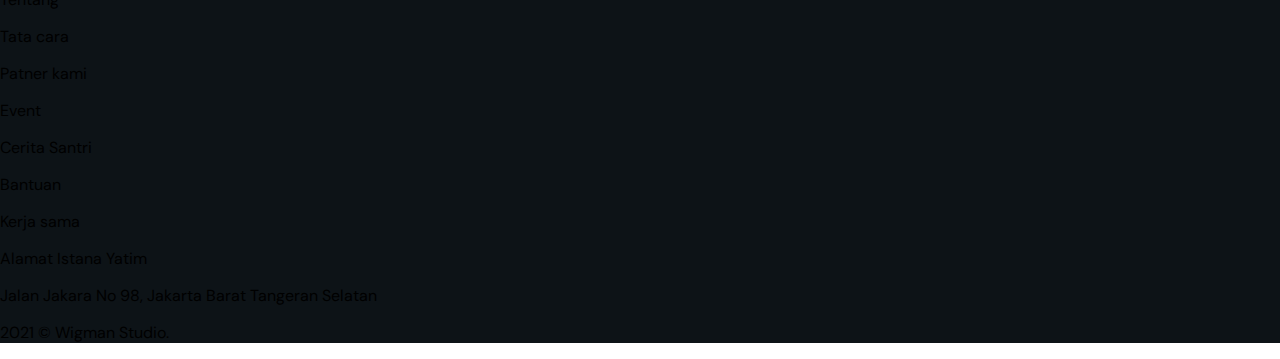
<file: our_work.html>
<!DOCTYPE html>
<html lang="en">
  <head>
    <meta charset="UTF-8" />
    <meta http-equiv="X-UA-Compatible" content="IE=edge" />
    <meta name="viewport" content="width=device-width, initial-scale=1.0" />

    <!-- Bootstrap 5 -->
    <link href="https://cdn.jsdelivr.net/npm/bootstrap@5.0.2/dist/css/bootstrap.min.css" rel="stylesheet" integrity="sha384-EVSTQN3/azprG1Anm3QDgpJLIm9Nao0Yz1ztcQTwFspd3yD65VohhpuuCOmLASjC" crossorigin="anonymous" />

    <!-- Bootstrap 5 Icon -->
    <link rel="stylesheet" href="https://cdn.jsdelivr.net/npm/bootstrap-icons@1.6.1/font/bootstrap-icons.css" />

    <!-- Font Google -->
    <link rel="preconnect" href="https://fonts.googleapis.com" />
    <link rel="preconnect" href="https://fonts.gstatic.com" crossorigin />
    <link href="https://fonts.googleapis.com/css2?family=DM+Sans:wght@400;500;700&display=swap" rel="stylesheet" />

    <!-- My CSS -->
    <link rel="stylesheet" href="./assets/css/style.css" />

    <title>Wigman Studio</title>
  </head>
  <body>
    <!-- Navbar -->
    <nav class="navbar navbar-expand-lg navbar-light bg-white fixed-top" id="navbar">
      <div class="container">
        <a class="navbar-brand fw-bolder" href="#">WIGMAN</a>
        <button class="navbar-toggler" type="button" data-bs-toggle="collapse" data-bs-target="#navbarNav" aria-controls="navbarNav" aria-expanded="false" aria-label="Toggle navigation">
          <span class="navbar-toggler-icon"></span>
        </button>
        <div class="collapse navbar-collapse" id="navbarNav">
          <ul class="navbar-nav ms-auto">
            <li class="nav-item">
              <a class="nav-link bt active" aria-current="page" href="#">Home</a>
            </li>
            <li class="nav-item">
              <a class="nav-link bt" href="#content">Features</a>
            </li>
            <li class="nav-item">
              <a class="nav-link bt" href="#content2">Pricing</a>
            </li>
            <li class="nav-item">
              <a class="nav-link bt" href="#work">Our Work</a>
            </li>
          </ul>
          <ul class="navbar-nav ms-auto">
            <button type="button" class="btn btn-nav rounded-pill px-5 py-2">Contact Us</button>
          </ul>
        </div>
      </div>
    </nav>
    <!-- Navbar End -->

    <!-- Work -->
    <section class="py-5" id="work">
      <div class="container py-5">
        <div class="row justify-content-center">
          <div class="col-lg-6 text-center">
            <h1 class="fw-bolder">Our <span class="text">works</span></h1>
            <p class="text-secondary">Lorem ipsum dolor sit amet, consectetur adipiscing elit. Curabitur sit amet eros blandit, hendrerit elit et, mattis purus. Vivamus commodo suscipit tellus et pellentesque.</p>
          </div>
        </div>
        <div class="row">
          <div class="col">
            <div class="row py-4 justify-content-center">
              <div class="col-md-8">
                <div class="card text-dark shadow">
                  <img src="./assets/img/work/Work Card.jpg" class="card-img" alt="..." />
                  <div class="card-img-overlay">
                    <a href="#" class="btn button px-5 py-3 rounded-pill me-3">Detail</a>
                    <a href="#" class="btn button px-5 py-3 rounded-pill">Live Preview</a>
                  </div>
                </div>
              </div>
            </div>
            <div class="row py-4 justify-content-center">
              <div class="col-md-8">
                <div class="card text-dark shadow">
                  <img src="./assets/img/work/Work Card-1.jpg" class="card-img" alt="..." />
                  <div class="card-img-overlay">
                    <a href="#" class="btn button px-5 py-3 rounded-pill me-3">Detail</a>
                    <a href="#" class="btn button px-5 py-3 rounded-pill">Live Preview</a>
                  </div>
                </div>
              </div>
            </div>
            <div class="row py-4 justify-content-center">
              <div class="col-md-8">
                <div class="card text-dark shadow">
                  <img src="./assets/img/work/Work Card-2.jpg" class="card-img" alt="..." />
                  <div class="card-img-overlay">
                    <a href="#" class="btn button px-5 py-3 rounded-pill me-3">Detail</a>
                    <a href="#" class="btn button px-5 py-3 rounded-pill">Live Preview</a>
                  </div>
                </div>
              </div>
            </div>
            <div class="row py-4 justify-content-center">
              <div class="col-md-8">
                <div class="card text-dark shadow">
                  <img src="./assets/img/work/Work Card.jpg" class="card-img" alt="..." />
                  <div class="card-img-overlay">
                    <a href="#" class="btn button px-5 py-3 rounded-pill me-3">Detail</a>
                    <a href="#" class="btn button px-5 py-3 rounded-pill">Live Preview</a>
                  </div>
                </div>
              </div>
            </div>
          </div>
        </div>
      </div>
    </section>
    <!-- Work End -->

    <!-- Footer -->
    <footer id="footer">
      <div class="container py-5">
        <div class="row text-white">
          <div class="col-lg-2">
            <p>Tentang</p>
            <p>Tata cara</p>
            <p>Patner kami</p>
            <p>Event</p>
          </div>
          <div class="col-lg-2">
            <p>Cerita Santri</p>
            <p>Bantuan</p>
            <p>Kerja sama</p>
          </div>
          <div class="col-lg text-end">
            <p>Alamat Istana Yatim</p>
            <p>Jalan Jakara No 98, Jakarta Barat Tangeran Selatan</p>
            <p>2021 © Wigman Studio.</p>
          </div>
        </div>
      </div>
    </footer>
    <!-- Footer End -->
  </body>

  <!-- Jquery -->
  <script type="text/javascript" src="./assets/js/jquery-3.3.1.slim.min.js"></script>

  <!-- Bootstrpa 5 JS -->
  <script src="https://cdn.jsdelivr.net/npm/bootstrap@5.0.2/dist/js/bootstrap.bundle.min.js" integrity="sha384-MrcW6ZMFYlzcLA8Nl+NtUVF0sA7MsXsP1UyJoMp4YLEuNSfAP+JcXn/tWtIaxVXM" crossorigin="anonymous"></script>

  <!-- My JS -->
  <script src="./assets/js/script.js"></script>
</html>
</file>
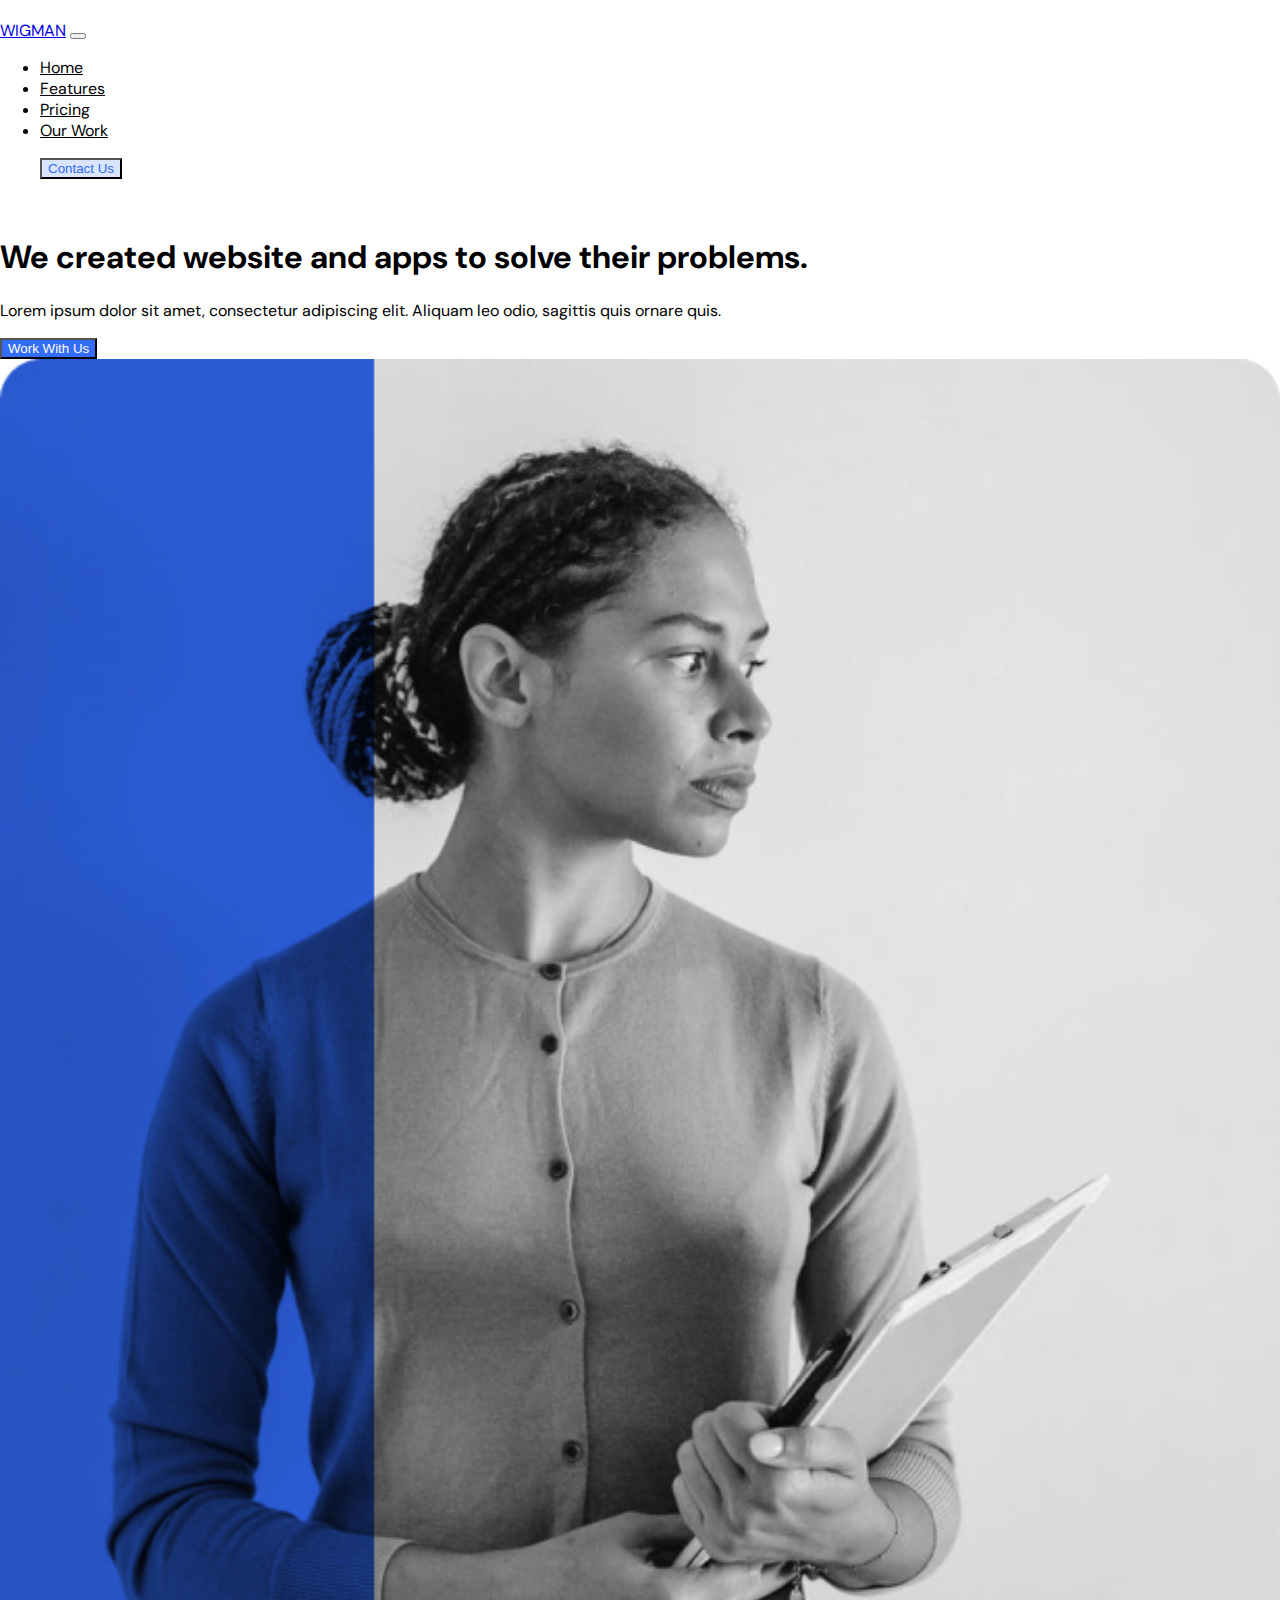
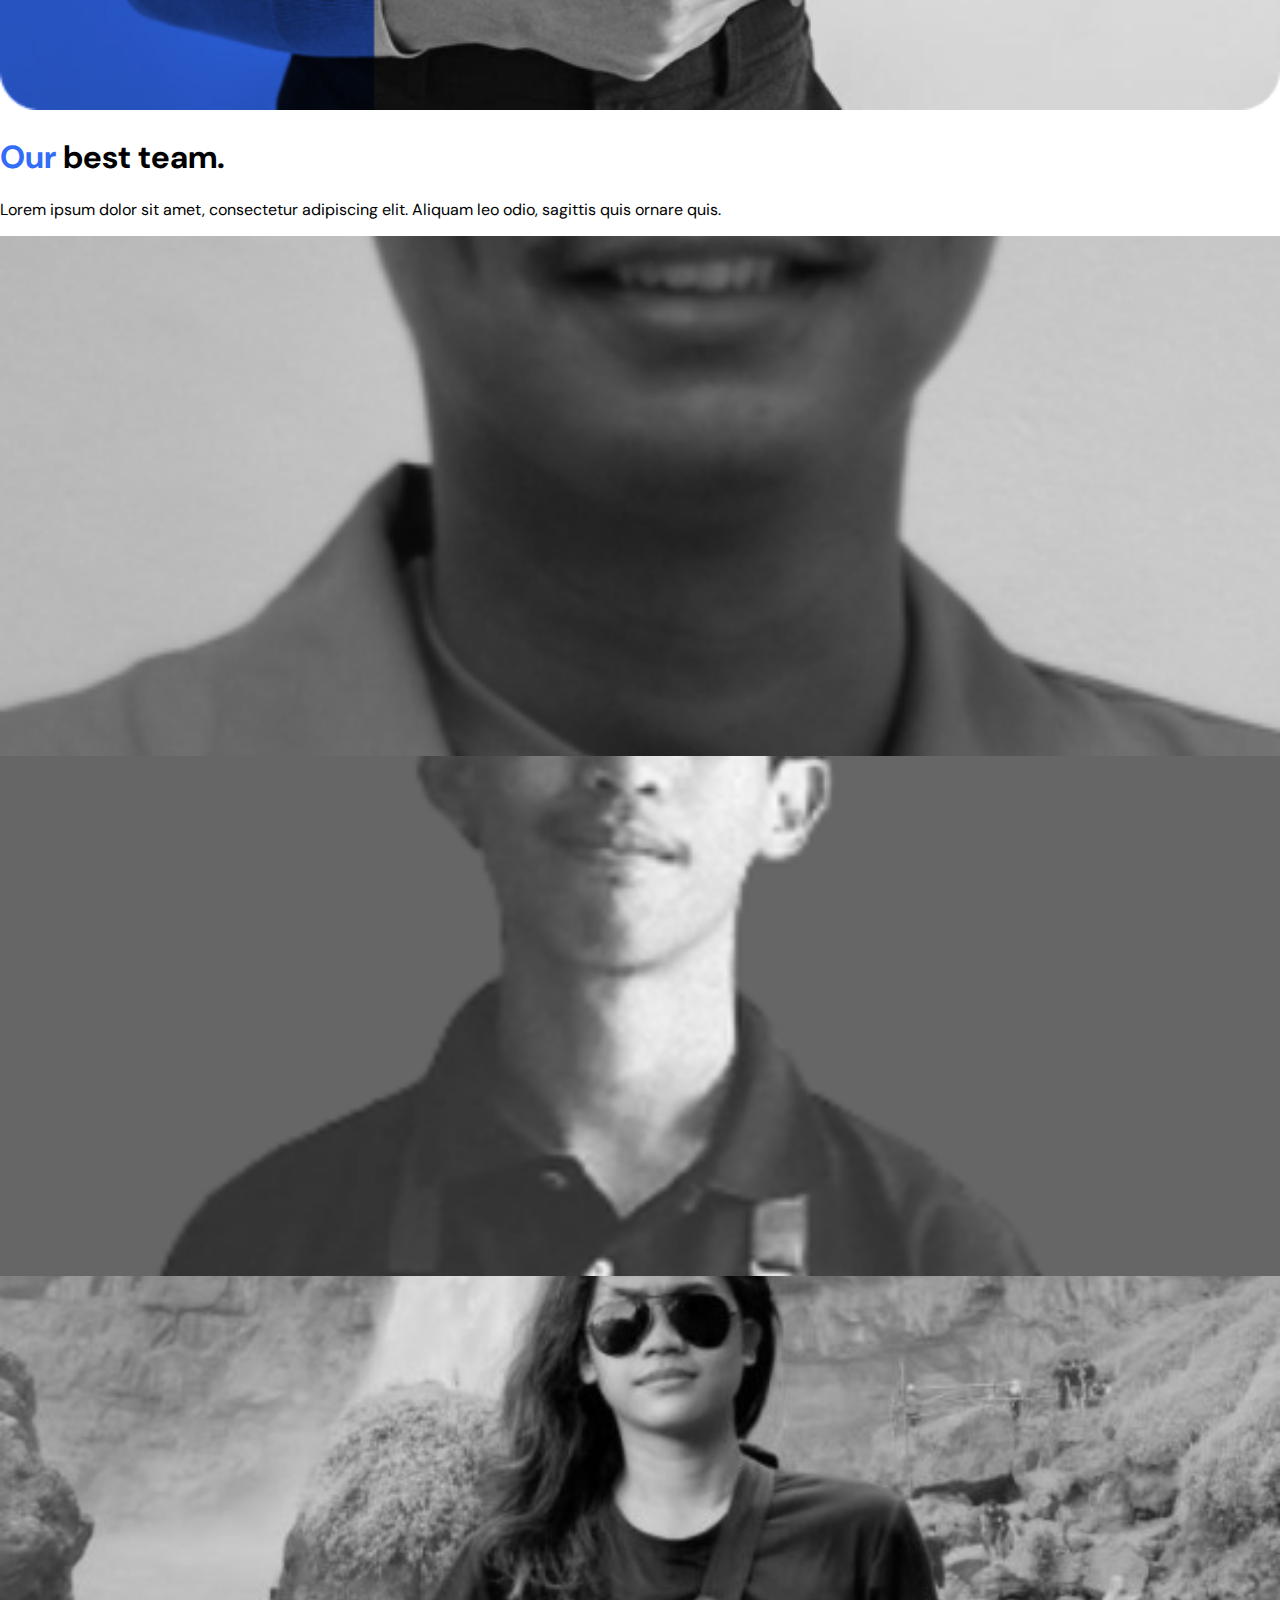
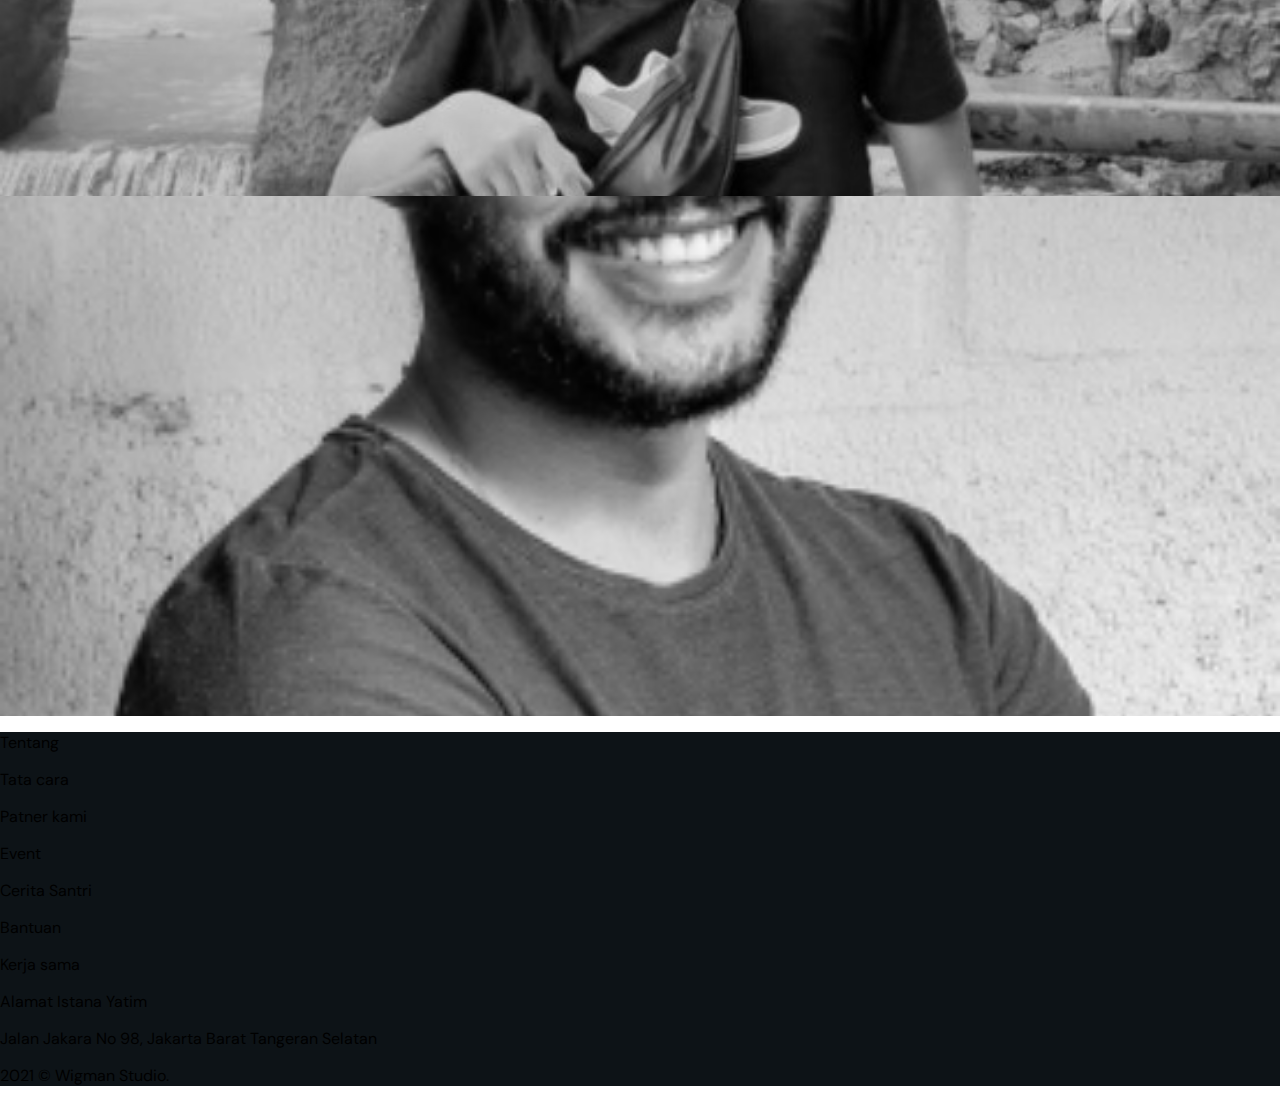
<file: profile.html>
<!DOCTYPE html>
<html lang="en">
  <head>
    <meta charset="UTF-8" />
    <meta http-equiv="X-UA-Compatible" content="IE=edge" />
    <meta name="viewport" content="width=device-width, initial-scale=1.0" />

    <!-- Bootstrap 5 -->
    <link href="https://cdn.jsdelivr.net/npm/bootstrap@5.0.2/dist/css/bootstrap.min.css" rel="stylesheet" integrity="sha384-EVSTQN3/azprG1Anm3QDgpJLIm9Nao0Yz1ztcQTwFspd3yD65VohhpuuCOmLASjC" crossorigin="anonymous" />

    <!-- Bootstrap 5 Icon -->
    <link rel="stylesheet" href="https://cdn.jsdelivr.net/npm/bootstrap-icons@1.6.1/font/bootstrap-icons.css" />

    <!-- Font Google -->
    <link rel="preconnect" href="https://fonts.googleapis.com" />
    <link rel="preconnect" href="https://fonts.gstatic.com" crossorigin />
    <link href="https://fonts.googleapis.com/css2?family=DM+Sans:wght@400;500;700&display=swap" rel="stylesheet" />

    <!-- My CSS -->
    <link rel="stylesheet" href="./assets/css/style.css" />

    <title>Wigman Studio</title>
  </head>
  <body>
    <!-- Navbar -->
    <nav class="navbar navbar-expand-lg navbar-light bg-white fixed-top" id="navbar">
      <div class="container">
        <a class="navbar-brand fw-bolder" href="#">WIGMAN</a>
        <button class="navbar-toggler" type="button" data-bs-toggle="collapse" data-bs-target="#navbarNav" aria-controls="navbarNav" aria-expanded="false" aria-label="Toggle navigation">
          <span class="navbar-toggler-icon"></span>
        </button>
        <div class="collapse navbar-collapse" id="navbarNav">
          <ul class="navbar-nav ms-auto">
            <li class="nav-item">
              <a class="nav-link bt active" aria-current="page" href="#">Home</a>
            </li>
            <li class="nav-item">
              <a class="nav-link bt" href="#content">Features</a>
            </li>
            <li class="nav-item">
              <a class="nav-link bt" href="#content2">Pricing</a>
            </li>
            <li class="nav-item">
              <a class="nav-link bt" href="#work">Our Work</a>
            </li>
          </ul>
          <ul class="navbar-nav ms-auto">
            <button type="button" class="btn btn-nav rounded-pill px-5 py-2">Contact Us</button>
          </ul>
        </div>
      </div>
    </nav>
    <!-- Navbar End -->

    <!-- Hero -->
    <section class="py-5" id="profile">
      <div class="container py-5">
        <div class="row">
          <div class="col-md-6 p-5 mt-5">
            <h1 class="fw-bolder">We created website and apps to solve their problems.</h1>
            <p class="text-secondary">Lorem ipsum dolor sit amet, consectetur adipiscing elit. Aliquam leo odio, sagittis quis ornare quis.</p>
            <button type="button" class="btn button px-5 mt-5 py-3 px-5 py-2">Work With Us</button>
          </div>
          <div class="col-md-6 p-5">
            <img src="./assets/img/profile/Header Image.jpg" alt="" />
          </div>
        </div>
      </div>
    </section>
    <!-- Hero End -->

    <!-- Team -->
    <section class="pb-5" id="team">
      <div class="container pb-5">
        <div class="row">
          <div class="col-md-2">
            <h1><span class="text">Our</span> best team.</h1>
          </div>
        </div>
        <div class="row">
          <div class="col-md-6">
            <p class="text-secondary">Lorem ipsum dolor sit amet, consectetur adipiscing elit. Aliquam leo odio, sagittis quis ornare quis.</p>
          </div>
        </div>
        <div class="row justify-content-center pembungkus-profile">
          <div class="col-lg p-2 text-center">
            <div class="card">
              <img class="img-profile" src="./assets/img/profile/Image 1.jpg" alt="" />
              <div class="card-img-overlay">
                <div class="team-bungkus p-3 text-white text-start">
                  <p class="card-text" style="opacity: 0.5">yang dikerjalan</p>
                  <h5 class="card-title">Gian Akbar</h5>
                  <p class="card-text" style="opacity: 0.9">Lorem ipsum dolor sit amet, consectetur adipiscing elit. Curabitur sit amet eros.</p>
                </div>
              </div>
            </div>
          </div>
          <div class="col-lg p-2 text-center">
            <div class="card">
              <img class="img-profile" src="./assets/img/profile/9b12b408-21d4-4ebf-b317-dab7be1d1650-removebg-preview (2).png" alt="" />
              <div class="card-img-overlay">
                <div class="team-bungkus p-3 text-white text-start">
                  <p class="card-text" style="opacity: 0.5">yang dikerjalan</p>
                  <h5 class="card-title">Wildan</h5>
                  <p class="card-text" style="opacity: 0.9">Lorem ipsum dolor sit amet, consectetur adipiscing elit. Curabitur sit amet eros.</p>
                </div>
              </div>
            </div>
          </div>
          <div class="col-lg p-2 text-center">
            <div class="card">
              <img class="img-profile" src="./assets/img/profile/Screenshot 2021-10-28 143536.jpg" alt="" />
              <div class="card-img-overlay">
                <div class="team-bungkus p-3 text-white text-start">
                  <p class="card-text" style="opacity: 0.5">yang dikerjalan</p>
                  <h5 class="card-title">Norman</h5>
                  <p class="card-text" style="opacity: 0.9">Lorem ipsum dolor sit amet, consectetur adipiscing elit. Curabitur sit amet eros.</p>
                </div>
              </div>
            </div>
          </div>
          <div class="col-lg p-2 text-center">
            <div class="card">
              <img class="img-profile" src="./assets/img/profile/Image 4.jpg" alt="" />
              <div class="card-img-overlay">
                <div class="team-bungkus p-3 text-white text-start">
                  <p class="card-text" style="opacity: 0.5">yang dikerjalan</p>
                  <h5 class="card-title">Card title</h5>
                  <p class="card-text" style="opacity: 0.9">Lorem ipsum dolor sit amet, consectetur adipiscing elit. Curabitur sit amet eros.</p>
                </div>
              </div>
            </div>
          </div>
        </div>
      </div>
    </section>
    <!-- Team End -->

    <!-- Footer -->
    <footer id="footer">
      <div class="container py-5">
        <div class="row text-white">
          <div class="col-lg-2">
            <p>Tentang</p>
            <p>Tata cara</p>
            <p>Patner kami</p>
            <p>Event</p>
          </div>
          <div class="col-lg-2">
            <p>Cerita Santri</p>
            <p>Bantuan</p>
            <p>Kerja sama</p>
          </div>
          <div class="col-lg text-end">
            <p>Alamat Istana Yatim</p>
            <p>Jalan Jakara No 98, Jakarta Barat Tangeran Selatan</p>
            <p>2021 © Wigman Studio.</p>
          </div>
        </div>
      </div>
    </footer>
    <!-- Footer End -->
  </body>

  <!-- Jquery -->
  <script type="text/javascript" src="./assets/js/jquery-3.3.1.slim.min.js"></script>

  <!-- Bootstrpa 5 JS -->
  <script src="https://cdn.jsdelivr.net/npm/bootstrap@5.0.2/dist/js/bootstrap.bundle.min.js" integrity="sha384-MrcW6ZMFYlzcLA8Nl+NtUVF0sA7MsXsP1UyJoMp4YLEuNSfAP+JcXn/tWtIaxVXM" crossorigin="anonymous"></script>

  <!-- My JS -->
  <script src="./assets/js/script.js"></script>
</html>
</file>
<file: assets/css/style.css>
body,
html {
  margin: 0;
  padding: 0;
  font-family: 'DM Sans', sans-serif;
}

.text {
  color: var(--primary);
}

.button {
  color: #fff;
  background-color: var(--primary);
  -webkit-transition: 0.3s;
  transition: 0.3s;
}

.button:hover {
  color: var(--primary);
  background-color: #fff;
  border-color: var(--primary);
}

:root {
  --bg: #d9e4ff;
  --primary: #326cf9;
  --footer: #0d1317;
}

#navbar {
  padding: 20px 0px;
  -webkit-transition: 0.4s;
  transition: 0.4s;
  width: 100%;
}

#navbar .bt {
  color: #000;
}

#navbar .bt:hover {
  color: var(--primary) !important;
  text-decoration: underline;
}

#navbar .btn-nav {
  background-color: var(--bg);
  color: var(--primary);
  -webkit-transition: 0.3s;
  transition: 0.3s;
}

#navbar .btn-nav:hover {
  background-color: var(--primary);
  color: #fff;
}

#navbar.scrolled {
  background-color: #fff;
  -webkit-transition: 0.5s ease;
  transition: 0.5s ease;
  -webkit-box-shadow: rgba(99, 99, 99, 0.2) 0px 2px 8px 0px;
  box-shadow: rgba(99, 99, 99, 0.2) 0px 2px 8px 0px;
}

#hero {
  height: 100%;
  width: 100%;
  background-color: var(--bg);
}

#hero .parallax {
  height: 100%;
  width: 99%;
  overflow: initial;
  background-position: center;
  background-image: url(../img/hero/3.png), url(../img/hero/2.png), url(../img/hero/1.png);
}

#content img {
  height: 100%;
  width: 100%;
}

#content2 {
  background-color: var(--bg);
}

#content2 .card-body {
  border-radius: 15px;
}

#work .card {
  height: 100%;
  width: 100%;
  -webkit-filter: grayscale(70%);
          filter: grayscale(70%);
  -webkit-transition: 0.5s;
  transition: 0.5s;
  border: none;
}

#work .card .card-img-overlay {
  display: -webkit-box;
  display: -ms-flexbox;
  display: flex;
  -webkit-box-pack: right;
      -ms-flex-pack: right;
          justify-content: right;
  -webkit-box-align: end;
      -ms-flex-align: end;
          align-items: flex-end;
}

#work .card .card-img-overlay a {
  display: none;
}

#work .card:hover {
  height: 100%;
  width: 100%;
  -webkit-filter: grayscale(0%);
          filter: grayscale(0%);
  cursor: pointer;
}

#work .card:hover a {
  display: inline;
  -webkit-box-shadow: rgba(0, 0, 0, 0.35) 0px 5px 15px;
          box-shadow: rgba(0, 0, 0, 0.35) 0px 5px 15px;
}

#colab {
  background-color: var(--primary);
}

#colab img {
  height: 100%;
  width: 100%;
}

#colab .btn-colab {
  background-color: #fff;
  color: var(--primary);
  -webkit-transition: 0.3s;
  transition: 0.3s;
}

#colab .btn-colab:hover {
  background-color: var(--primary);
  color: #fff;
  border-color: #fff;
}

#about img {
  width: 100%;
}

#about .video-gallery {
  width: 100%;
  height: 100%;
}

#blog {
  background-color: var(--bg);
}

#blog .bg-card {
  border-radius: 16px;
}

#blog .bg-card img {
  border-radius: 16px 16px 0 0;
}

#blog .bg-card .btn-blog {
  color: var(--primary);
  -webkit-transition: 0.3s;
  transition: 0.3s;
}

#blog .bg-card .btn-blog:hover {
  margin-left: 5px;
}

#footer {
  background-color: var(--footer);
}

#profile {
  width: 100%;
  height: 100%;
}

#profile img {
  height: 100%;
  width: 100%;
}

#team .card {
  border-radius: 19px;
  width: 100%;
  height: 520px;
}

#team .card img {
  height: 100%;
  width: 100%;
  -webkit-filter: grayscale(100%);
          filter: grayscale(100%);
  -o-object-fit: cover;
     object-fit: cover;
}

#team .card .card-img-overlay {
  display: -webkit-box;
  display: -ms-flexbox;
  display: flex;
  -webkit-box-pack: center;
      -ms-flex-pack: center;
          justify-content: center;
  -webkit-box-align: end;
      -ms-flex-align: end;
          align-items: flex-end;
  padding: 0;
}

#team .card .card-img-overlay .team-bungkus {
  background: rgba(39, 85, 195, 0.6);
  border-radius: 15px;
  visibility: hidden;
  opacity: 0;
  -webkit-transition: visibility 0s, opacity 0.3s ease-in;
  transition: visibility 0s, opacity 0.3s ease-in;
}

#team .card:hover .card-img-overlay .team-bungkus {
  visibility: visible;
  opacity: 1;
}

#detail img {
  height: 100%;
  width: 100%;
}

#detail_blog .img-hero-blog {
  height: 400px;
  width: 100%;
  -o-object-fit: cover;
     object-fit: cover;
  background-size: cover;
}

#detail_blog .btn-blog {
  color: var(--primary);
  -webkit-transition: 0.3s;
  transition: 0.3s;
}

#detail_blog .btn-blog:hover {
  margin-left: 5px;
}

@media only screen and (max-width: 991px) {
  #hero .parallax {
    -webkit-backdrop-filter: brightness(0.3);
    backdrop-filter: brightness(0.1);
  }
  #hero .bungkus-hero {
    display: -webkit-box;
    display: -ms-flexbox;
    display: flex;
    -webkit-box-pack: center;
        -ms-flex-pack: center;
            justify-content: center;
    -webkit-box-align: center;
        -ms-flex-align: center;
            align-items: center;
    text-align: center;
    color: #fff;
    -webkit-backdrop-filter: brightness(0.1);
    backdrop-filter: brightness(0.3);
  }
  #hero .bungkus-hero p {
    color: #fff !important;
  }
  #about .video-gallery {
    padding-top: 70px;
  }
  #blog .pembungkus-blog {
    display: -ms-grid;
    display: grid;
    -ms-grid-columns: auto auto;
        grid-template-columns: auto auto;
  }
  #team .pembungkus-profile {
    display: -ms-grid;
    display: grid;
    -ms-grid-columns: auto auto;
        grid-template-columns: auto auto;
  }
  #detail_blog .pembungkus-blog {
    display: -ms-grid;
    display: grid;
    -ms-grid-columns: auto auto;
        grid-template-columns: auto auto;
  }
}

@media only screen and (max-width: 470px) {
  #blog .pembungkus-blog {
    display: -ms-grid;
    display: grid;
    -ms-grid-columns: auto;
        grid-template-columns: auto;
  }
  #team .pembungkus-profile {
    display: -ms-grid;
    display: grid;
    -ms-grid-columns: auto;
        grid-template-columns: auto;
  }
  #detail .img-detail {
    padding: 0 !important;
  }
  #detail_blog .pembungkus-blog {
    display: -ms-grid;
    display: grid;
    -ms-grid-columns: auto;
        grid-template-columns: auto;
  }
}
/*# sourceMappingURL=style.css.map */
</file>
